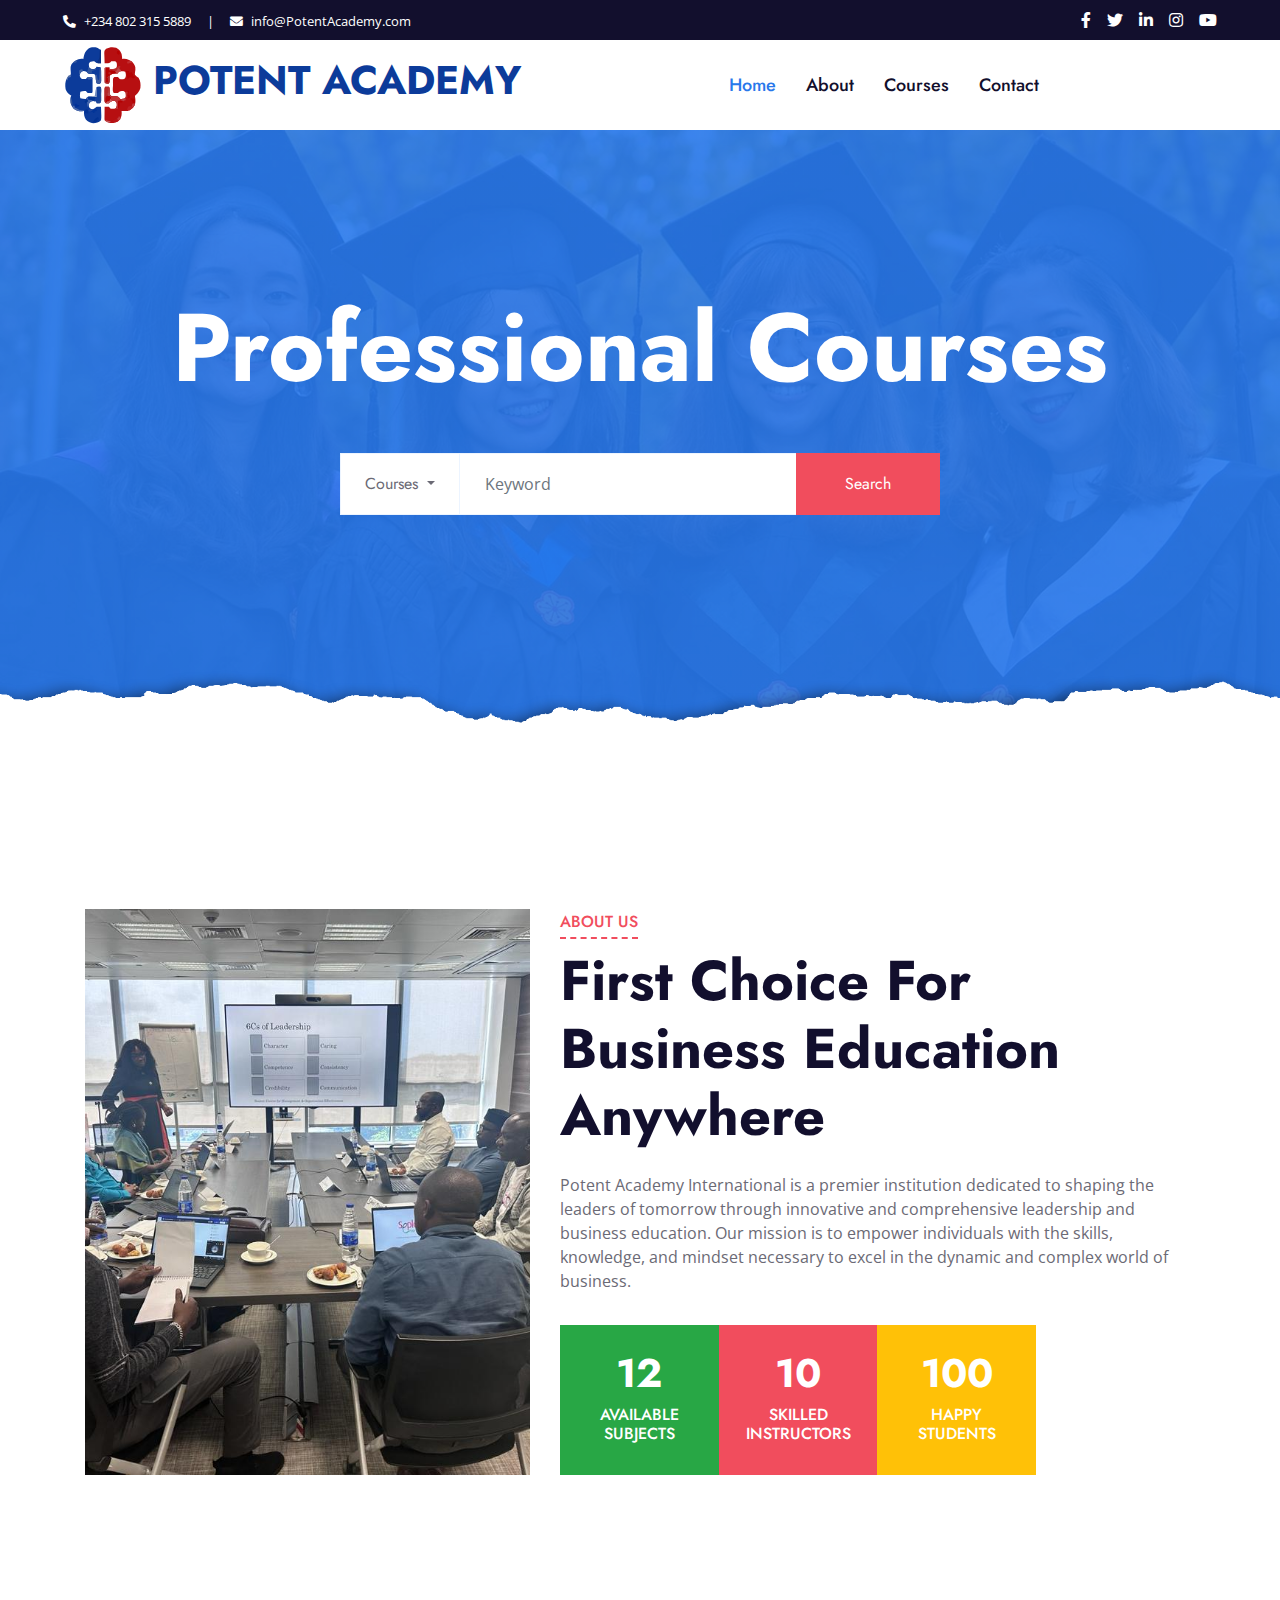
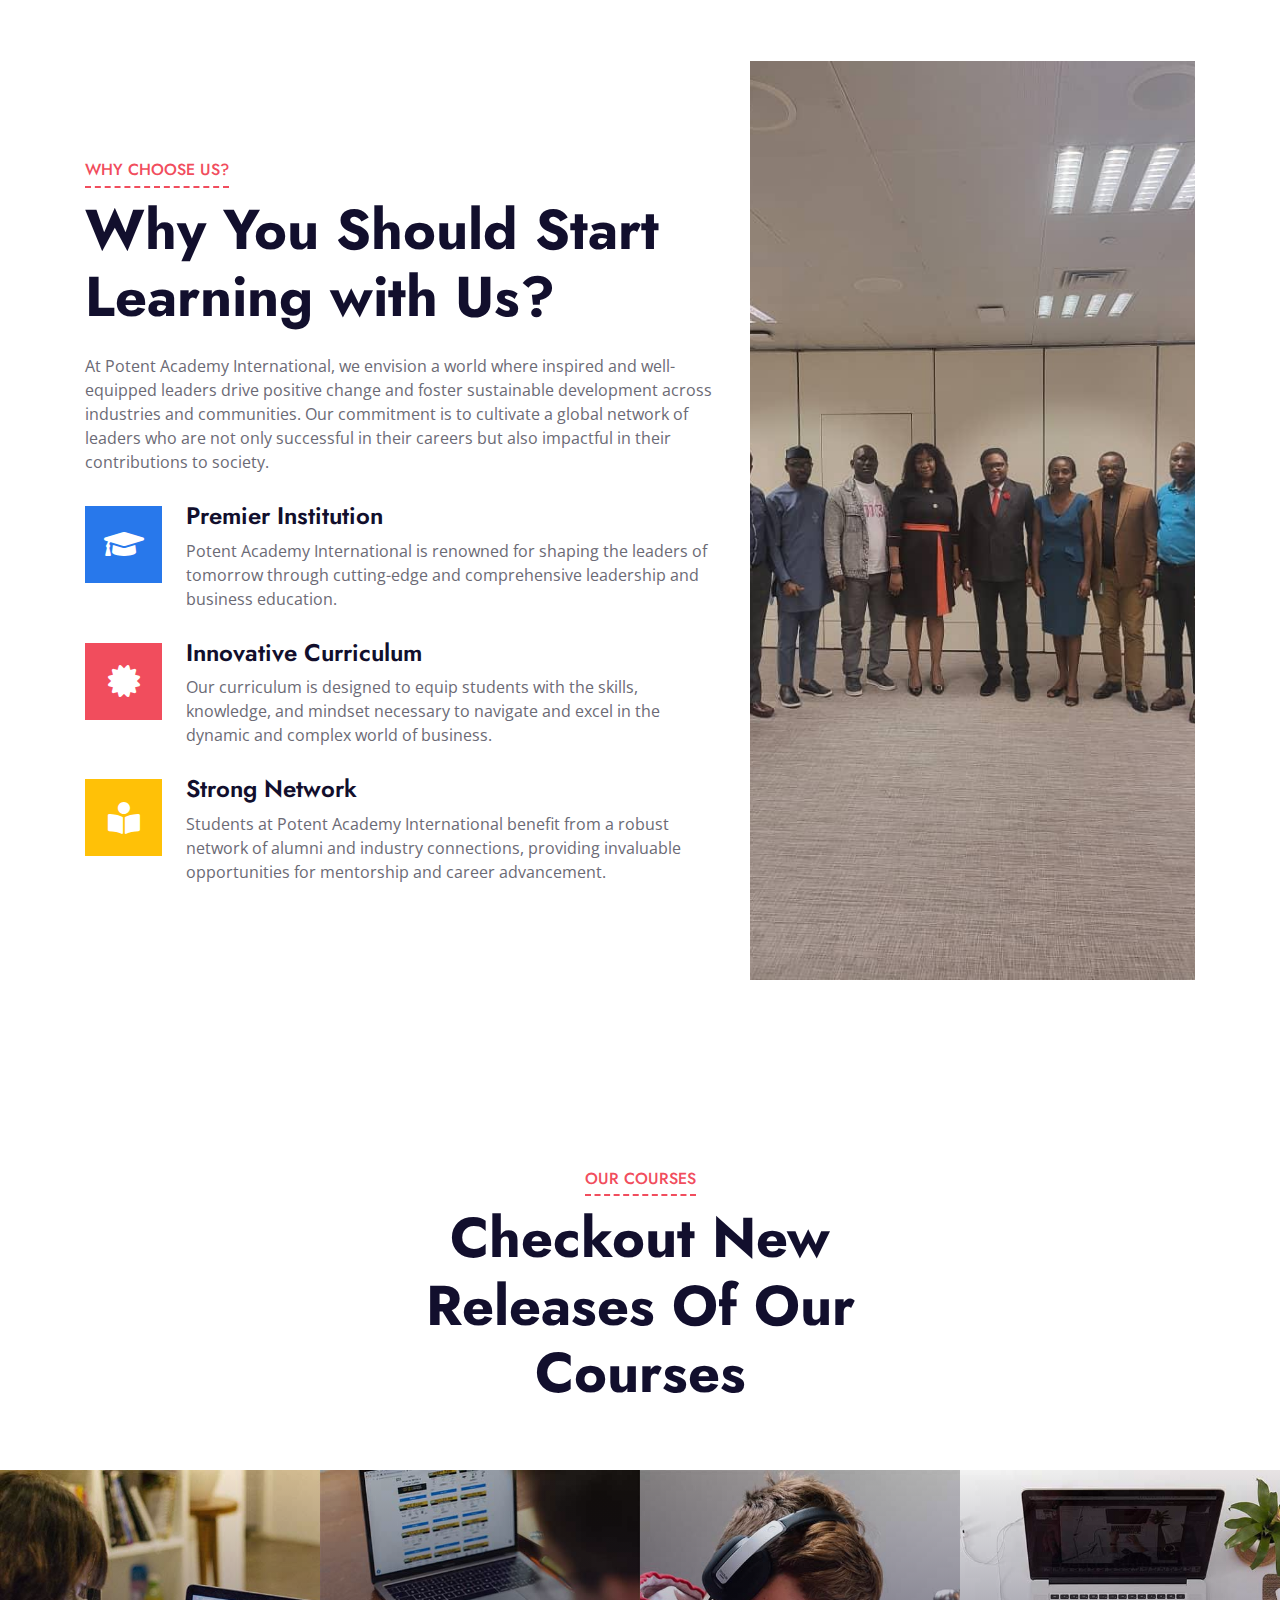
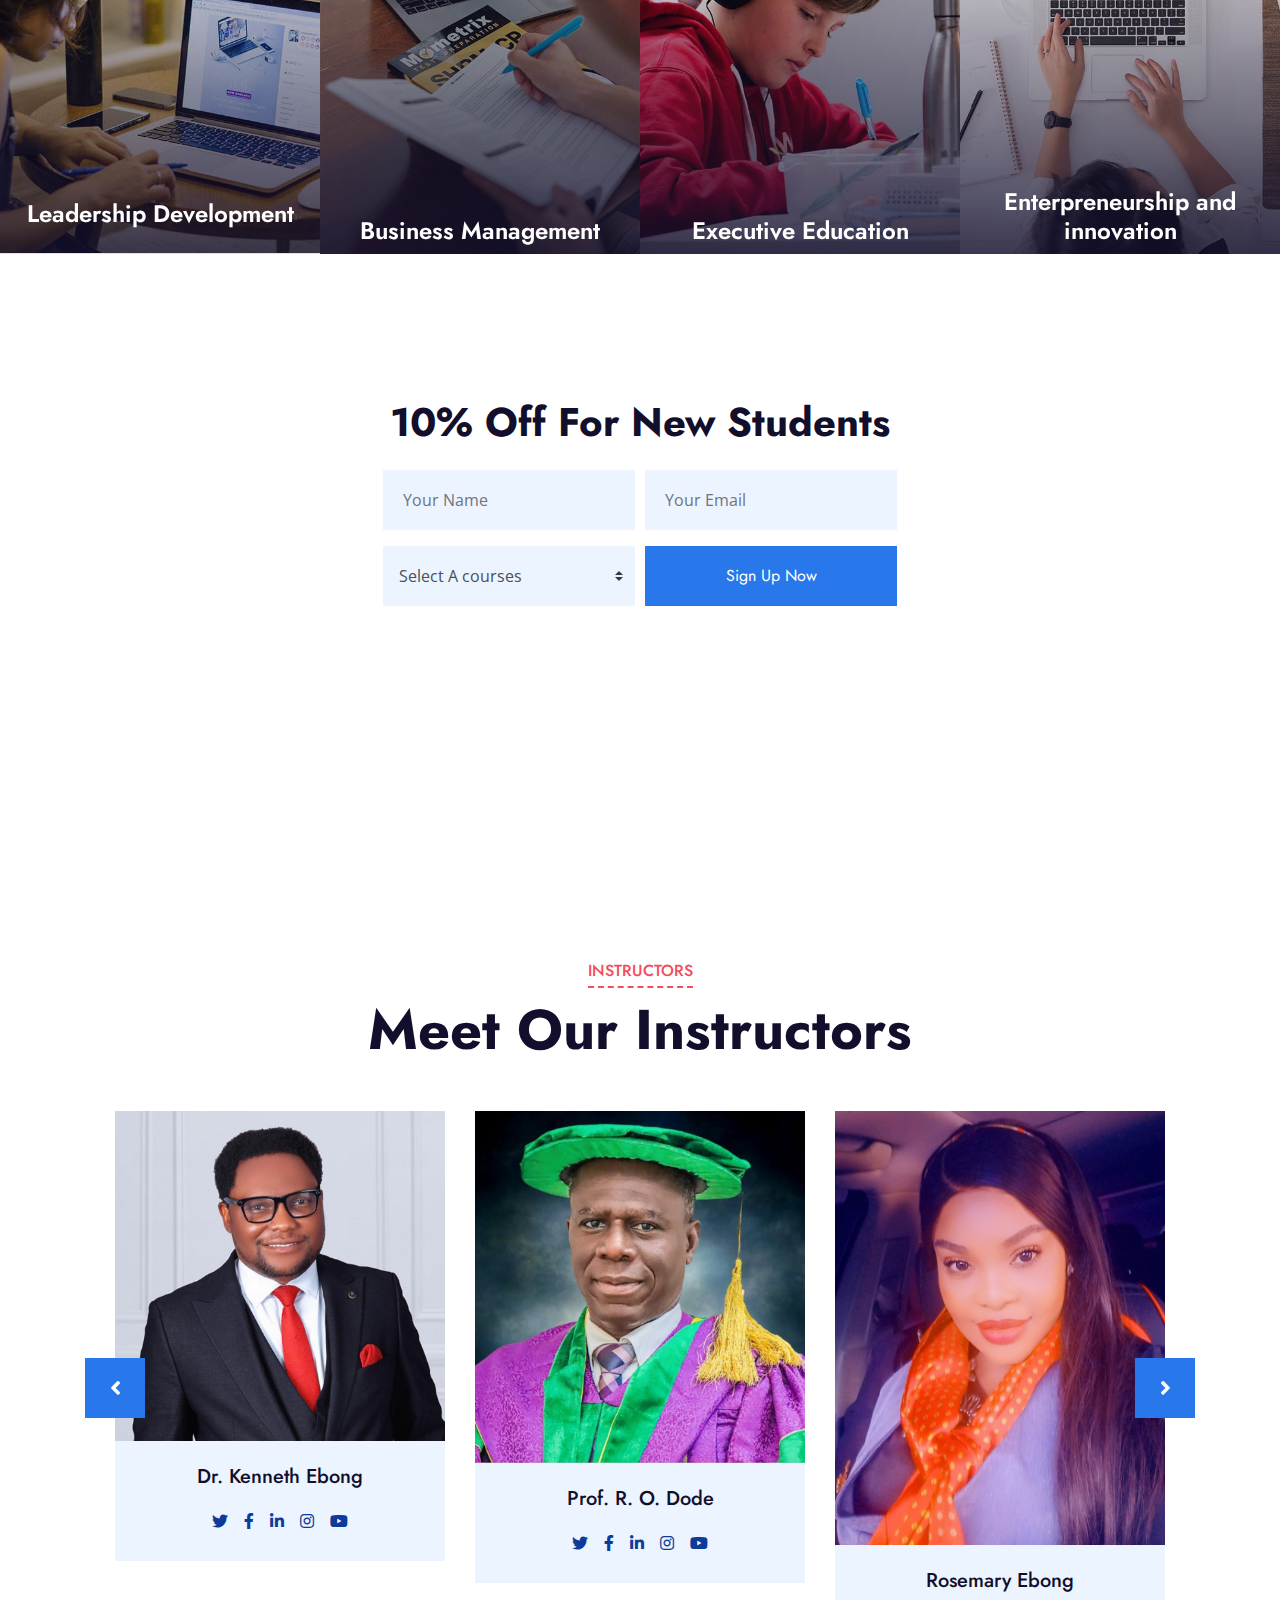
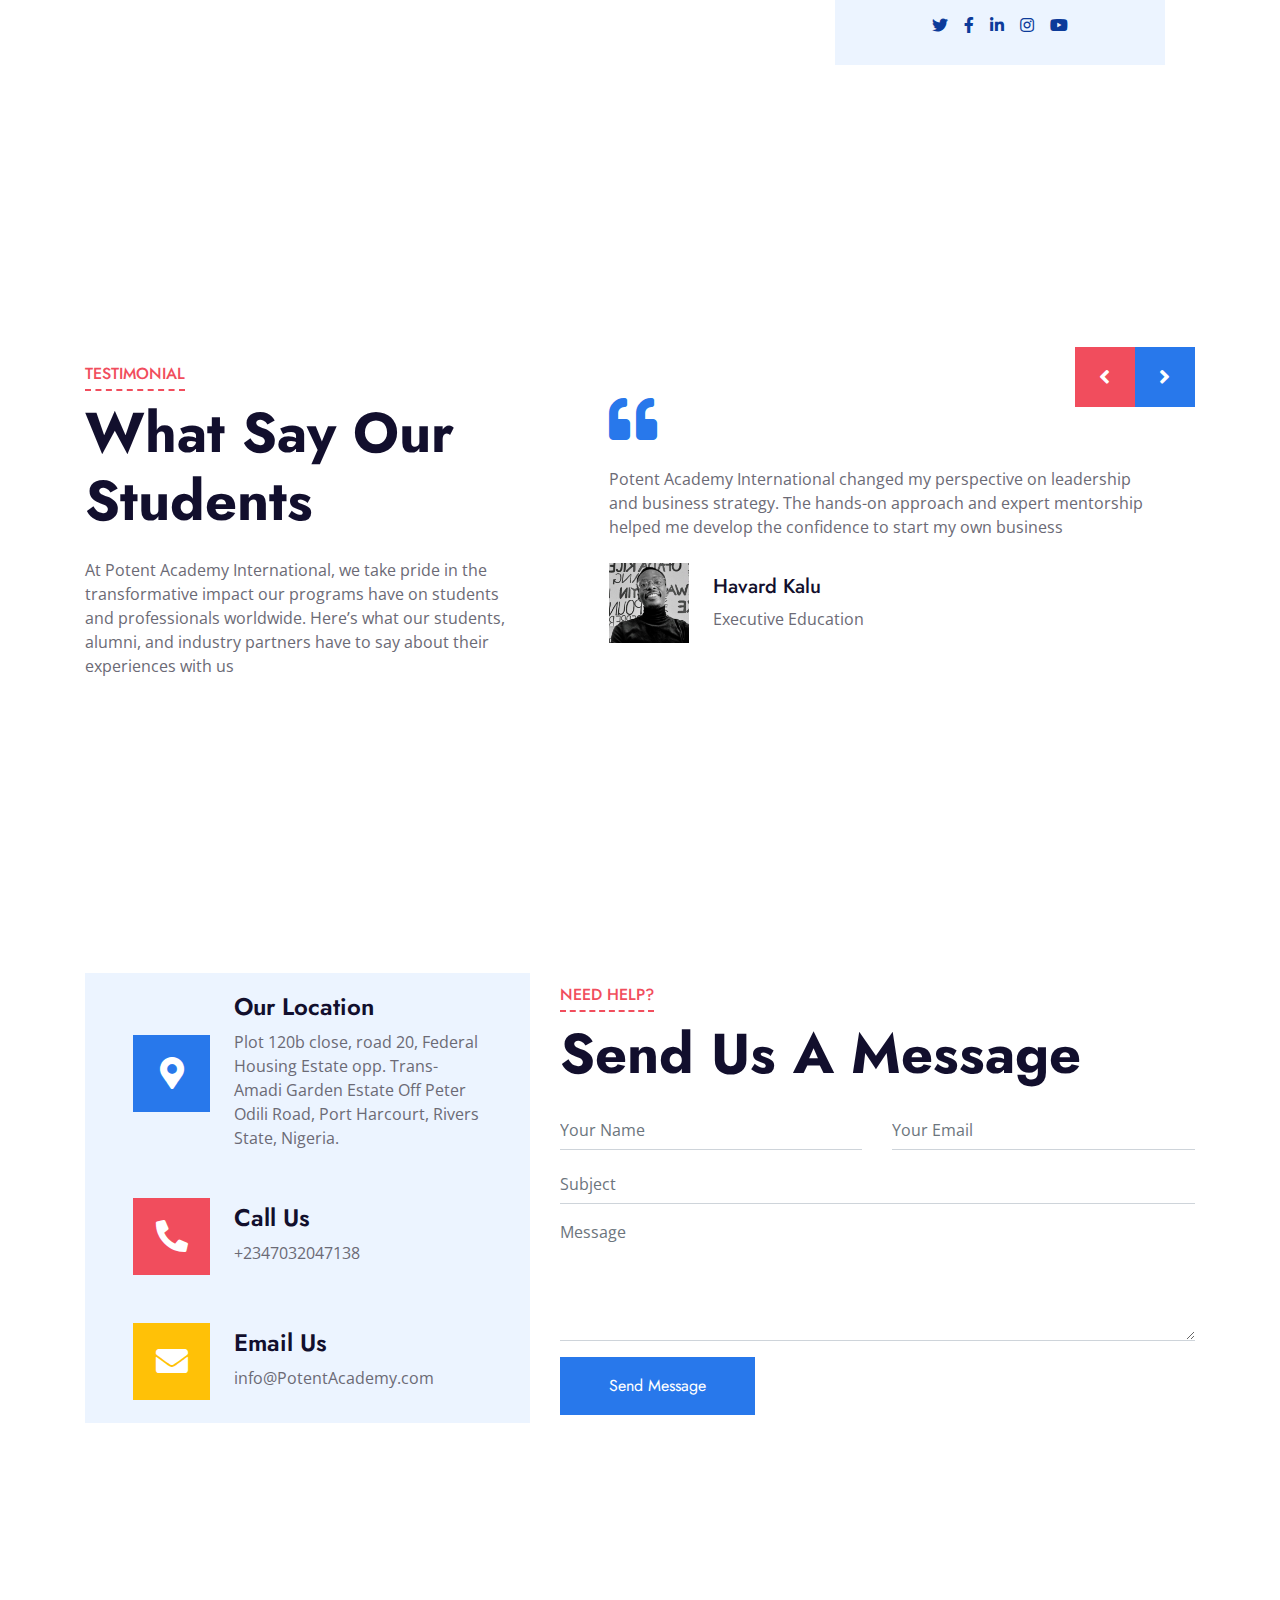
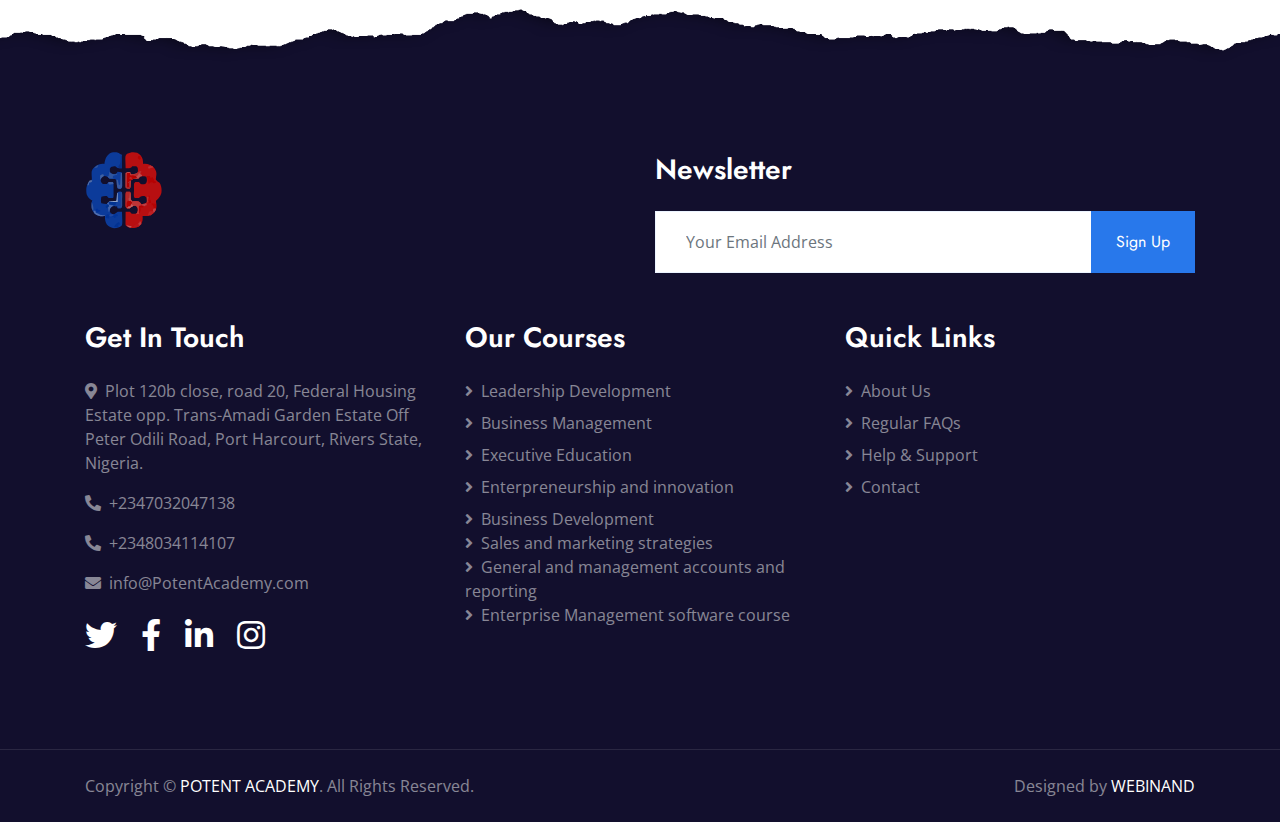
<file: index.html>
<!DOCTYPE html>
<html lang="en">
  <head>
    <meta charset="utf-8" />
    <title>POTENT ACADEMY</title>
    <meta content="width=device-width, initial-scale=1.0" name="viewport" />
    <meta content="Free HTML Templates" name="keywords" />
    <meta content="Free HTML Templates" name="description" />

    <!-- Favicon -->
    <link
      href="/img/brain_tech_smart_digital_idea_logo_template___1_-removebg-preview.svg"
      rel="icon"
    />

    <!-- Google Web Fonts -->
    <link rel="preconnect" href="https://fonts.gstatic.com" />
    <link
      href="https://fonts.googleapis.com/css2?family=Jost:wght@500;600;700&family=Open+Sans:wght@400;600&display=swap"
      rel="stylesheet"
    />

    <!-- Font Awesome -->
    <link
      href="https://cdnjs.cloudflare.com/ajax/libs/font-awesome/5.10.0/css/all.min.css"
      rel="stylesheet"
    />

    <!-- Libraries Stylesheet -->
    <link href="lib/owlcarousel/assets/owl.carousel.min.css" rel="stylesheet" />

    <!-- Customized Bootstrap Stylesheet -->
    <link href="css/style.min.css" rel="stylesheet" />
    <link
      rel="shortcut icon"
      href="/online-education-website-template/img/brain_tech_smart_digital_idea_logo_template___1_-removebg-preview.svg"
      type="image/x-icon"
    />
  </head>

  <body>
    <!-- Topbar Start -->
    <div class="container-fluid bg-dark">
      <div class="row py-2 px-lg-5">
        <div class="col-lg-6 text-center text-lg-left mb-2 mb-lg-0">
          <div class="d-inline-flex align-items-center text-white">
            <small><i class="fa fa-phone-alt mr-2"></i>+234 802 315 5889</small>
            <small class="px-3">|</small>
            <small
              ><i class="fa fa-envelope mr-2"></i>info@PotentAcademy.com</small
            >
          </div>
        </div>
        <div class="col-lg-6 text-center text-lg-right">
          <div class="d-inline-flex align-items-center">
            <a class="text-white px-2" href="">
              <i class="fab fa-facebook-f"></i>
            </a>
            <a class="text-white px-2" href="">
              <i class="fab fa-twitter"></i>
            </a>
            <a class="text-white px-2" href="">
              <i class="fab fa-linkedin-in"></i>
            </a>
            <a class="text-white px-2" href="">
              <i class="fab fa-instagram"></i>
            </a>
            <a class="text-white pl-2" href="">
              <i class="fab fa-youtube"></i>
            </a>
          </div>
        </div>
      </div>
    </div>
    <!-- Topbar End -->

    <!-- Navbar Start -->
    <div class="container-fluid p-0">
      <nav
        class="navbar navbar-expand-lg bg-white navbar-light py-3 py-lg-0 px-lg-5"
      >
        <a href="index.html" class="navbar-brand ml-lg-3">
          <h1 class="m-0 text-uppercase penas">
            <img
              class="ferd"
              src="/img/brain_tech_smart_digital_idea_logo_template___1_-removebg-preview.svg"
              alt=""
            />
            POTENT ACADEMY
          </h1>
        </a>
        <button
          type="button"
          class="navbar-toggler"
          data-toggle="collapse"
          data-target="#navbarCollapse"
        >
          <span class="navbar-toggler-icon"></span>
        </button>
        <div
          class="collapse navbar-collapse justify-content-between px-lg-3"
          id="navbarCollapse"
        >
          <div class="navbar-nav mx-auto py-0">
            <a href="index.html" class="nav-item nav-link active">Home</a>
            <a href="about.html" class="nav-item nav-link">About</a>
            <a href="course.html" class="nav-item nav-link">Courses</a>
            <!-- <a href="testimonial.html" class="nav-item nav-link">Testimonial</a> -->

            <a href="contact.html" class="nav-item nav-link">Contact</a>
          </div>
        </div>
      </nav>
    </div>
    <!-- Navbar End -->

    <!-- Header Start -->
    <div
      class="jumbotron jumbotron-fluid position-relative overlay-bottom"
      style="margin-bottom: 90px"
    >
      <div class="container text-center my-5 py-5">
        <!-- <h1 class="text-white mt-4 mb-4">Learn From Anywhere</h1> -->
        <h1 class="text-white display-1 mb-5">Professional Courses</h1>
        <div class="mx-auto mb-5" style="width: 100%; max-width: 600px">
          <div class="input-group">
            <div class="input-group-prepend">
              <button
                class="btn btn-outline-light bg-white text-body px-4 dropdown-toggle"
                type="button"
                data-toggle="dropdown"
                aria-haspopup="true"
                aria-expanded="false"
              >
                Courses
              </button>
              <div class="dropdown-menu">
                <a
                  class="dropdown-item"
                  href="/online-education-website-template/detail.html"
                  >Leadership Development
                </a>
                <a
                  class="dropdown-item"
                  href="/online-education-website-template/busimanage.html"
                  >Business Management</a
                >
                <a
                  class="dropdown-item"
                  href="/online-education-website-template/execedu.html"
                  >Executive Education</a
                >
                <a
                  class="dropdown-item"
                  href="/online-education-website-template/entinnovation.html"
                  >Enterpreneurship and innovation</a
                >
                <a
                  class="dropdown-item"
                  href="/online-education-website-template/busidev.html"
                  >Business Development</a
                >
                <a
                  class="dropdown-item"
                  href="/online-education-website-template/salesmark.html"
                  >Sales and marketing strategies</a
                >
                <a
                  class="dropdown-item"
                  href="/online-education-website-template/genmanage.html"
                  >General and management accounts and reporting</a
                >
                <a
                  class="dropdown-item"
                  href="/online-education-website-template/entmanage.html"
                  >Enterprise Management software course</a
                >
              </div>
            </div>
            <input
              type="text"
              class="form-control border-light"
              style="padding: 30px 25px"
              placeholder="Keyword"
            />
            <div class="input-group-append">
              <button class="btn btn-secondary px-4 px-lg-5">Search</button>
            </div>
          </div>
        </div>
      </div>
    </div>
    <!-- Header End -->

    <!-- About Start -->
    <div class="container-fluid py-5">
      <div class="container py-5">
        <div class="row">
          <div class="col-lg-5 mb-5 mb-lg-0" style="min-height: 500px">
            <div class="position-relative h-100">
              <img
                class="position-absolute w-100 h-100"
                src="/img/IMG-20240521-WA0067.jpg"
                style="object-fit: cover"
              />
            </div>
          </div>
          <div class="col-lg-7">
            <div class="section-title position-relative mb-4">
              <h6
                class="d-inline-block position-relative text-secondary text-uppercase pb-2"
              >
                About Us
              </h6>
              <h1 class="display-4">
                First Choice For Business Education Anywhere
              </h1>
            </div>
            <p>
              Potent Academy International is a premier institution dedicated to
              shaping the leaders of tomorrow through innovative and
              comprehensive leadership and business education. Our mission is to
              empower individuals with the skills, knowledge, and mindset
              necessary to excel in the dynamic and complex world of business.
            </p>
            <div class="row pt-3 mx-0">
              <div class="col-3 px-0">
                <div class="bg-success text-center p-4">
                  <h1 class="text-white" data-toggle="counter-up">12</h1>
                  <h6 class="text-uppercase text-white">
                    Available<span class="d-block">Subjects</span>
                  </h6>
                </div>
              </div>
              <!-- <div class="col-3 px-0">
                <div class="bg-primary text-center p-4">
                  <h1 class="text-white" data-toggle="counter-up">1234</h1>
                  <h6 class="text-uppercase text-white">
                    Online<span class="d-block">Courses</span>
                  </h6>
                </div>
              </div> -->
              <div class="col-3 px-0">
                <div class="bg-secondary text-center p-4">
                  <h1 class="text-white" data-toggle="counter-up">10</h1>
                  <h6 class="text-uppercase text-white">
                    Skilled<span class="d-block">Instructors</span>
                  </h6>
                </div>
              </div>
              <div class="col-3 px-0">
                <div class="bg-warning text-center p-4">
                  <h1 class="text-white" data-toggle="counter-up">100</h1>

                  <h6 class="text-uppercase text-white">
                    Happy<span class="d-block">Students</span>
                  </h6>
                </div>
              </div>
            </div>
          </div>
        </div>
      </div>
    </div>
    <!-- About End -->

    <!-- Feature Start -->
    <div class="container-fluid bg-image" style="margin: 90px 0">
      <div class="container">
        <div class="row">
          <div class="col-lg-7 my-5 pt-5 pb-lg-5">
            <div class="section-title position-relative mb-4">
              <h6
                class="d-inline-block position-relative text-secondary text-uppercase pb-2"
              >
                Why Choose Us?
              </h6>
              <h1 class="display-4">Why You Should Start Learning with Us?</h1>
            </div>
            <p class="mb-4 pb-2">
              At Potent Academy International, we envision a world where
              inspired and well-equipped leaders drive positive change and
              foster sustainable development across industries and communities.
              Our commitment is to cultivate a global network of leaders who are
              not only successful in their careers but also impactful in their
              contributions to society.
            </p>
            <div class="d-flex mb-3">
              <div class="btn-icon bg-primary mr-4">
                <i class="fa fa-2x fa-graduation-cap text-white"></i>
              </div>
              <div class="mt-n1">
                <h4>Premier Institution</h4>
                <p>
                  Potent Academy International is renowned for shaping the
                  leaders of tomorrow through cutting-edge and comprehensive
                  leadership and business education.
                </p>
              </div>
            </div>
            <div class="d-flex mb-3">
              <div class="btn-icon bg-secondary mr-4">
                <i class="fa fa-2x fa-certificate text-white"></i>
              </div>
              <div class="mt-n1">
                <h4>Innovative Curriculum</h4>
                <p>
                  Our curriculum is designed to equip students with the skills,
                  knowledge, and mindset necessary to navigate and excel in the
                  dynamic and complex world of business.
                </p>
              </div>
            </div>
            <div class="d-flex">
              <div class="btn-icon bg-warning mr-4">
                <i class="fa fa-2x fa-book-reader text-white"></i>
              </div>
              <div class="mt-n1">
                <h4>Strong Network</h4>
                <p class="m-0">
                  Students at Potent Academy International benefit from a robust
                  network of alumni and industry connections, providing
                  invaluable opportunities for mentorship and career
                  advancement.
                </p>
              </div>
            </div>
          </div>
          <div class="col-lg-5" style="min-height: 500px">
            <div class="position-relative h-100">
              <img
                class="position-absolute w-100 h-100"
                src="img/IMG-20240521-WA0092.jpg"
                style="object-fit: cover"
              />
            </div>
          </div>
        </div>
      </div>
    </div>
    <!-- Feature Start -->

    <!-- Courses Start -->
    <div class="container-fluid px-0 py-5">
      <div class="row mx-0 justify-content-center pt-5">
        <div class="col-lg-6">
          <div class="section-title text-center position-relative mb-4">
            <h6
              class="d-inline-block position-relative text-secondary text-uppercase pb-2"
            >
              Our Courses
            </h6>
            <h1 class="display-4">Checkout New Releases Of Our Courses</h1>
          </div>
        </div>
      </div>
      <div class="owl-carousel courses-carousel">
        <div class="courses-item position-relative">
          <img class="img-fluid" src="img/courses-1.jpg" alt="" />
          <div class="courses-text">
            <h4 class="text-center text-white px-3">Leadership Development</h4>
            <div class="border-top w-100 mt-3">
              <!-- <div class="d-flex justify-content-between p-4">
                <span class="text-white"
                  ><i class="fa fa-user mr-2"></i>Jhon Doe</span
                >
                <span class="text-white"
                  ><i class="fa fa-star mr-2"></i>4.5 <small>(250)</small></span
                >
              </div> -->
            </div>
            <div class="w-100 bg-white text-center p-4">
              <a class="btn btn-primary" href="detail.html">Course Detail</a>
            </div>
          </div>
        </div>
        <div class="courses-item position-relative">
          <img class="img-fluid" src="img/courses-2.jpg" alt="" />
          <div class="courses-text">
            <h4 class="text-center text-white px-3">Business Management</h4>
            <!-- <div class="border-top w-100 mt-3">
              <div class="d-flex justify-content-between p-4">
                <span class="text-white"
                  ><i class="fa fa-user mr-2"></i>Jhon Doe</span
                >
                <span class="text-white"
                  ><i class="fa fa-star mr-2"></i>4.5 <small>(250)</small></span
                >
              </div>
            </div> -->
            <div class="w-100 bg-white text-center p-4">
              <a class="btn btn-primary" href="busimanage.html"
                >Course Detail</a
              >
            </div>
          </div>
        </div>
        <div class="courses-item position-relative">
          <img class="img-fluid" src="img/courses-3.jpg" alt="" />
          <div class="courses-text">
            <h4 class="text-center text-white px-3">Executive Education</h4>
            <!-- <div class="border-top w-100 mt-3">
              <div class="d-flex justify-content-between p-4">
                <span class="text-white"
                  ><i class="fa fa-user mr-2"></i>Jhon Doe</span
                >
                <span class="text-white"
                  ><i class="fa fa-star mr-2"></i>4.5 <small>(250)</small></span
                >
              </div>
            </div> -->
            <div class="w-100 bg-white text-center p-4">
              <a class="btn btn-primary" href="execedu.html">Course Detail</a>
            </div>
          </div>
        </div>
        <div class="courses-item position-relative">
          <img class="img-fluid" src="img/courses-4.jpg" alt="" />
          <div class="courses-text">
            <h4 class="text-center text-white px-3">
              Enterpreneurship and innovation
            </h4>
            <!-- <div class="border-top w-100 mt-3">
              <div class="d-flex justify-content-between p-4">
                <span class="text-white"
                  ><i class="fa fa-user mr-2"></i>Jhon Doe</span
                >
                <span class="text-white"
                  ><i class="fa fa-star mr-2"></i>4.5 <small>(250)</small></span
                >
              </div>
            </div> -->
            <div class="w-100 bg-white text-center p-4">
              <a class="btn btn-primary" href="entinnovation.html"
                >Course Detail</a
              >
            </div>
          </div>
        </div>
        <div class="courses-item position-relative">
          <img class="img-fluid" src="img/courses-5.jpg" alt="" />
          <div class="courses-text">
            <h4 class="text-center text-white px-3">Business Development</h4>
            <!-- <div class="border-top w-100 mt-3">
              <div class="d-flex justify-content-between p-4">
                <span class="text-white"
                  ><i class="fa fa-user mr-2"></i>Jhon Doe</span
                >
                <span class="text-white"
                  ><i class="fa fa-star mr-2"></i>4.5 <small>(250)</small></span
                >
              </div>
            </div> -->
            <div class="w-100 bg-white text-center p-4">
              <a class="btn btn-primary" href="busidev.html">Course Detail</a>
            </div>
          </div>
        </div>
        <div class="courses-item position-relative">
          <img class="img-fluid" src="img/courses-6.jpg" alt="" />
          <div class="courses-text">
            <h4 class="text-center text-white px-3">
              Sales and marketing strategies
            </h4>

            <div class="w-100 bg-white text-center p-4">
              <a class="btn btn-primary" href="salesmark.html">Course Detail</a>
            </div>
          </div>
        </div>
      </div>
      <div class="row justify-content-center bg-image mx-0 mb-5">
        <div class="col-lg-6 py-5">
          <div class="bg-white p-5 my-5">
            <h1 class="text-center mb-4">10% Off For New Students</h1>
            <form>
              <div class="form-row">
                <div class="col-sm-6">
                  <div class="form-group">
                    <input
                      type="text"
                      class="form-control bg-light border-0"
                      placeholder="Your Name"
                      style="padding: 30px 20px"
                    />
                  </div>
                </div>
                <div class="col-sm-6">
                  <div class="form-group">
                    <input
                      type="email"
                      class="form-control bg-light border-0"
                      placeholder="Your Email"
                      style="padding: 30px 20px"
                    />
                  </div>
                </div>
              </div>
              <div class="form-row">
                <div class="col-sm-6">
                  <div class="form-group">
                    <select
                      class="custom-select bg-light border-0 px-3"
                      style="height: 60px"
                    >
                      <option selected>Select A courses</option>
                      <option value="1">Business Development</option>
                      <option value="2">Sales and Marketing strategies</option>
                      <option value="3">Leadership Development</option>
                    </select>
                  </div>
                </div>
                <div class="col-sm-6">
                  <button
                    class="btn btn-primary btn-block"
                    type="submit"
                    style="height: 60px"
                  >
                    Sign Up Now
                  </button>
                </div>
              </div>
            </form>
          </div>
        </div>
      </div>
    </div>
    <!-- Courses End -->

    <!-- Team Start -->
    <div class="container-fluid py-5">
      <div class="container py-5">
        <div class="section-title text-center position-relative mb-5">
          <h6
            class="d-inline-block position-relative text-secondary text-uppercase pb-2"
          >
            Instructors
          </h6>
          <h1 class="display-4">Meet Our Instructors</h1>
        </div>
        <div
          class="owl-carousel team-carousel position-relative"
          style="padding: 0 30px"
        >
          <div class="team-item">
            <img
              class="img-fluid w-100"
              src="img/416032714_7849994218351142_6213573274214473738_n.jpg"
              alt=""
            />
            <div class="bg-light text-center p-4">
              <h5 class="mb-3">Dr. Kenneth Ebong</h5>
              <!-- <p class="mb-2">Leadership development</p> -->
              <div class="d-flex justify-content-center">
                <a class="mx-1 p-1" href="#"><i class="fab fa-twitter"></i></a>
                <a class="mx-1 p-1" href="#"
                  ><i class="fab fa-facebook-f"></i
                ></a>
                <a class="mx-1 p-1" href="#"
                  ><i class="fab fa-linkedin-in"></i
                ></a>
                <a class="mx-1 p-1" href="#"
                  ><i class="fab fa-instagram"></i
                ></a>
                <a class="mx-1 p-1" href="#"><i class="fab fa-youtube"></i></a>
              </div>
            </div>
          </div>
          <div class="team-item">
            <img
              class="img-fluid w-100"
              src="img/WhatsApp Image 2025-02-10 at 13.08.25.jpeg"
              alt=""
            />
            <div class="bg-light text-center p-4">
              <h5 class="mb-3">Prof. R. O. Dode</h5>
              <!-- <p class="mb-2">Executive Education</p> -->
              <div class="d-flex justify-content-center">
                <a class="mx-1 p-1" href="#"><i class="fab fa-twitter"></i></a>
                <a class="mx-1 p-1" href="#"
                  ><i class="fab fa-facebook-f"></i
                ></a>
                <a class="mx-1 p-1" href="#"
                  ><i class="fab fa-linkedin-in"></i
                ></a>
                <a class="mx-1 p-1" href="#"
                  ><i class="fab fa-instagram"></i
                ></a>
                <a class="mx-1 p-1" href="#"><i class="fab fa-youtube"></i></a>
              </div>
            </div>
          </div>
          <div class="team-item">
            <img
              class="img-fluid w-100"
              src="img/WhatsApp Image 2025-02-10 at 12.46.24.jpeg"
              alt=""
            />
            <div class="bg-light text-center p-4">
              <h5 class="mb-3">Rosemary Ebong</h5>
              <!-- <p class="mb-2">Business Development</p> -->
              <div class="d-flex justify-content-center">
                <a class="mx-1 p-1" href="#"><i class="fab fa-twitter"></i></a>
                <a class="mx-1 p-1" href="#"
                  ><i class="fab fa-facebook-f"></i
                ></a>
                <a class="mx-1 p-1" href="#"
                  ><i class="fab fa-linkedin-in"></i
                ></a>
                <a class="mx-1 p-1" href="#"
                  ><i class="fab fa-instagram"></i
                ></a>
                <a class="mx-1 p-1" href="#"><i class="fab fa-youtube"></i></a>
              </div>
            </div>
          </div>
          <div class="team-item">
            <img
              class="img-fluid w-100"
              src="img/WhatsApp Image 2025-02-10 at 14.42.42.jpeg"
              alt=""
            />
            <div class="bg-light text-center p-4">
              <h5 class="mb-3">Dr. Aituaz Kola-Oladejo</h5>
              <!-- <p class="mb-2">Web Security and Development</p> -->
              <div class="d-flex justify-content-center">
                <a class="mx-1 p-1" href="#"><i class="fab fa-twitter"></i></a>
                <a class="mx-1 p-1" href="#"
                  ><i class="fab fa-facebook-f"></i
                ></a>
                <a class="mx-1 p-1" href="#"
                  ><i class="fab fa-linkedin-in"></i
                ></a>
                <a class="mx-1 p-1" href="#"
                  ><i class="fab fa-instagram"></i
                ></a>
                <a class="mx-1 p-1" href="#"><i class="fab fa-youtube"></i></a>
              </div>
            </div>
          </div>
          <div class="team-item">
            <img
              class="img-fluid w-100"
              src="img/favicon-removebg-preview.jpg"
              alt=""
            />
            <div class="bg-light text-center p-4">
              <h5 class="mb-3">Ferdinand Ogar</h5>
              <!-- <p class="mb-2">Web Security and Development</p> -->
              <div class="d-flex justify-content-center">
                <a class="mx-1 p-1" href="#"><i class="fab fa-twitter"></i></a>
                <a class="mx-1 p-1" href="#"
                  ><i class="fab fa-facebook-f"></i
                ></a>
                <a class="mx-1 p-1" href="#"
                  ><i class="fab fa-linkedin-in"></i
                ></a>
                <a class="mx-1 p-1" href="#"
                  ><i class="fab fa-instagram"></i
                ></a>
                <a class="mx-1 p-1" href="#"><i class="fab fa-youtube"></i></a>
              </div>
            </div>
          </div>
        </div>
      </div>
    </div>
    <!-- Team End -->

    <!-- Testimonial Start -->
    <div class="container-fluid bg-image py-5" style="margin: 90px 0">
      <div class="container py-5">
        <div class="row align-items-center">
          <div class="col-lg-5 mb-5 mb-lg-0">
            <div class="section-title position-relative mb-4">
              <h6
                class="d-inline-block position-relative text-secondary text-uppercase pb-2"
              >
                Testimonial
              </h6>
              <h1 class="display-4">What Say Our Students</h1>
            </div>
            <p class="m-0">
              At Potent Academy International, we take pride in the
              transformative impact our programs have on students and
              professionals worldwide. Here’s what our students, alumni, and
              industry partners have to say about their experiences with us
            </p>
          </div>
          <div class="col-lg-7">
            <div class="owl-carousel testimonial-carousel">
              <div class="bg-white p-5">
                <i class="fa fa-3x fa-quote-left text-primary mb-4"></i>
                <p>
                  Potent Academy International changed my perspective on
                  leadership and business strategy. The hands-on approach and
                  expert mentorship helped me develop the confidence to start my
                  own business
                </p>
                <div class="d-flex flex-shrink-0 align-items-center mt-4">
                  <img class="img-fluid mr-4" src="img/harvard.jpeg" alt="" />
                  <div>
                    <h5>Havard Kalu</h5>
                    <span>Executive Education</span>
                  </div>
                </div>
              </div>
              <div class="bg-white p-5">
                <i class="fa fa-3x fa-quote-left text-primary mb-4"></i>
                <p>
                  Studying at Potent Academy International was a life-changing
                  experience. The global exposure, practical learning, and
                  strong network of professionals gave me a competitive edge in
                  my career.
                </p>
                <div class="d-flex flex-shrink-0 align-items-center mt-4">
                  <img class="img-fluid mr-4" src="img/Sanderson.jpg" alt="" />
                  <div>
                    <h5>Sanderson Otikor</h5>
                    <span>Business Development</span>
                  </div>
                </div>
              </div>
            </div>
          </div>
        </div>
      </div>
    </div>
    <!-- Testimonial Start -->

    <!-- Contact Start -->
    <div class="container-fluid py-5">
      <div class="container py-5">
        <div class="row align-items-center">
          <div class="col-lg-5 mb-5 mb-lg-0">
            <div
              class="bg-light d-flex flex-column justify-content-center px-5"
              style="height: 450px"
            >
              <div class="d-flex align-items-center mb-5">
                <div class="btn-icon bg-primary mr-4">
                  <i class="fa fa-2x fa-map-marker-alt text-white"></i>
                </div>
                <div class="mt-n1">
                  <h4>Our Location</h4>
                  <p class="m-0">
                    Plot 120b close, road 20, Federal Housing Estate opp.
                    Trans-Amadi Garden Estate Off Peter Odili Road, Port
                    Harcourt, Rivers State, Nigeria.
                  </p>
                </div>
              </div>
              <div class="d-flex align-items-center mb-5">
                <div class="btn-icon bg-secondary mr-4">
                  <i class="fa fa-2x fa-phone-alt text-white"></i>
                </div>
                <div class="mt-n1">
                  <h4>Call Us</h4>
                  <p class="m-0">+2347032047138</p>
                </div>
              </div>
              <div class="d-flex align-items-center">
                <div class="btn-icon bg-warning mr-4">
                  <i class="fa fa-2x fa-envelope text-white"></i>
                </div>
                <div class="mt-n1">
                  <h4>Email Us</h4>
                  <p class="m-0">info@PotentAcademy.com</p>
                </div>
              </div>
            </div>
          </div>
          <div class="col-lg-7">
            <div class="section-title position-relative mb-4">
              <h6
                class="d-inline-block position-relative text-secondary text-uppercase pb-2"
              >
                Need Help?
              </h6>
              <h1 class="display-4">Send Us A Message</h1>
            </div>
            <div class="contact-form">
              <form>
                <div class="row">
                  <div class="col-6 form-group">
                    <input
                      type="text"
                      class="form-control border-top-0 border-right-0 border-left-0 p-0"
                      placeholder="Your Name"
                      required="required"
                    />
                  </div>
                  <div class="col-6 form-group">
                    <input
                      type="email"
                      class="form-control border-top-0 border-right-0 border-left-0 p-0"
                      placeholder="Your Email"
                      required="required"
                    />
                  </div>
                </div>
                <div class="form-group">
                  <input
                    type="text"
                    class="form-control border-top-0 border-right-0 border-left-0 p-0"
                    placeholder="Subject"
                    required="required"
                  />
                </div>
                <div class="form-group">
                  <textarea
                    class="form-control border-top-0 border-right-0 border-left-0 p-0"
                    rows="5"
                    placeholder="Message"
                    required="required"
                  ></textarea>
                </div>
                <div>
                  <button class="btn btn-primary py-3 px-5" type="submit">
                    Send Message
                  </button>
                </div>
              </form>
            </div>
          </div>
        </div>
      </div>
    </div>
    <!-- Contact End -->

    <!-- Footer Start -->
    <div
      class="container-fluid position-relative overlay-top bg-dark text-white-50 py-5"
      style="margin-top: 90px"
    >
      <div class="container mt-5 pt-5">
        <div class="row">
          <div class="col-md-6 mb-5">
            <a href="index.html" class="navbar-brand">
              <h1 class="mt-n2 text-uppercase text-white">
                <img
                  class="ferd"
                  src="/img/brain_tech_smart_digital_idea_logo_template___1_-removebg-preview.svg"
                  alt=""
                />
              </h1>
            </a>
          </div>
          <div class="col-md-6 mb-5">
            <h3 class="text-white mb-4">Newsletter</h3>
            <div class="w-100">
              <div class="input-group">
                <input
                  type="text"
                  class="form-control border-light"
                  style="padding: 30px"
                  placeholder="Your Email Address"
                />
                <div class="input-group-append">
                  <button class="btn btn-primary px-4">Sign Up</button>
                </div>
              </div>
            </div>
          </div>
        </div>
        <div class="row">
          <div class="col-md-4 mb-5">
            <h3 class="text-white mb-4">Get In Touch</h3>
            <p>
              <i class="fa fa-map-marker-alt mr-2"></i>Plot 120b close, road 20,
              Federal Housing Estate opp. Trans-Amadi Garden Estate Off Peter
              Odili Road, Port Harcourt, Rivers State, Nigeria.
            </p>
            <p><i class="fa fa-phone-alt mr-2"></i>+2347032047138</p>
            <p><i class="fa fa-phone-alt mr-2"></i>+2348034114107</p>
            <p><i class="fa fa-envelope mr-2"></i>info@PotentAcademy.com</p>
            <div class="d-flex justify-content-start mt-4">
              <a class="text-white mr-4" href="#"
                ><i class="fab fa-2x fa-twitter"></i
              ></a>
              <a class="text-white mr-4" href="#"
                ><i class="fab fa-2x fa-facebook-f"></i
              ></a>
              <a class="text-white mr-4" href="#"
                ><i class="fab fa-2x fa-linkedin-in"></i
              ></a>
              <a class="text-white" href="#"
                ><i class="fab fa-2x fa-instagram"></i
              ></a>
            </div>
          </div>
          <div class="col-md-4 mb-5">
            <h3 class="text-white mb-4">Our Courses</h3>
            <div class="d-flex flex-column justify-content-start">
              <a
                class="text-white-50 mb-2"
                href="/online-education-website-template/detail.html"
                ><i class="fa fa-angle-right mr-2"></i>Leadership Development</a
              >
              <a
                class="text-white-50 mb-2"
                href="/online-education-website-template/busimanage.html"
                ><i class="fa fa-angle-right mr-2"></i>Business Management</a
              >
              <a
                class="text-white-50 mb-2"
                href="/online-education-website-template/execedu.html"
                ><i class="fa fa-angle-right mr-2"></i>Executive Education</a
              >
              <a
                class="text-white-50 mb-2"
                href="/online-education-website-template/entinnovation.html"
                ><i class="fa fa-angle-right mr-2"></i>Enterpreneurship and
                innovation</a
              >
              <a
                class="text-white-50"
                href="/online-education-website-template/busidev.html"
                ><i class="fa fa-angle-right mr-2"></i>Business Development</a
              >
              <a
                class="text-white-50"
                href="/online-education-website-template/salesmark.html"
                ><i class="fa fa-angle-right mr-2"></i>Sales and marketing
                strategies</a
              >
              <a
                class="text-white-50"
                href="/online-education-website-template/genmanage.html"
                ><i class="fa fa-angle-right mr-2"></i>General and management
                accounts and reporting</a
              >
              <a
                class="text-white-50"
                href="/online-education-website-template//entmanage.html"
                ><i class="fa fa-angle-right mr-2"></i>Enterprise Management
                software course</a
              >
            </div>
          </div>
          <div class="col-md-4 mb-5">
            <h3 class="text-white mb-4">Quick Links</h3>
            <div class="d-flex flex-column justify-content-start">
              <a
                class="text-white-50 mb-2"
                href="/online-education-website-template/about.html"
                ><i class="fa fa-angle-right mr-2"></i>About Us</a
              >

              <a class="text-white-50 mb-2" href="#"
                ><i class="fa fa-angle-right mr-2"></i>Regular FAQs</a
              >
              <a
                class="text-white-50 mb-2"
                href="/online-education-website-template/contact.html"
                ><i class="fa fa-angle-right mr-2"></i>Help & Support</a
              >
              <a
                class="text-white-50"
                href="/online-education-website-template/contact.html"
                ><i class="fa fa-angle-right mr-2"></i>Contact</a
              >
            </div>
          </div>
        </div>
      </div>
    </div>
    <div
      class="container-fluid bg-dark text-white-50 border-top py-4"
      style="border-color: rgba(256, 256, 256, 0.1) !important"
    >
      <div class="container">
        <div class="row">
          <div class="col-md-6 text-center text-md-left mb-3 mb-md-0">
            <p class="m-0">
              Copyright &copy;
              <a class="text-white" href="#">POTENT ACADEMY</a>. All Rights
              Reserved.
            </p>
          </div>
          <div class="col-md-6 text-center text-md-right">
            <p class="m-0">
              Designed by
              <a class="text-white" href="https://htmlcodex.com">WEBINAND</a>
            </p>
          </div>
        </div>
      </div>
    </div>
    <!-- Footer End -->

    <!-- Back to Top -->
    <a
      href="#"
      class="btn btn-lg btn-primary rounded-0 btn-lg-square back-to-top"
      ><i class="fa fa-angle-double-up"></i
    ></a>

    <!-- JavaScript Libraries -->
    <script src="https://code.jquery.com/jquery-3.4.1.min.js"></script>
    <script src="https://stackpath.bootstrapcdn.com/bootstrap/4.4.1/js/bootstrap.bundle.min.js"></script>
    <script src="lib/easing/easing.min.js"></script>
    <script src="lib/waypoints/waypoints.min.js"></script>
    <script src="lib/counterup/counterup.min.js"></script>
    <script src="lib/owlcarousel/owl.carousel.min.js"></script>

    <!-- Template Javascript -->
    <script src="js/main.js"></script>
  </body>
</html>
</file>
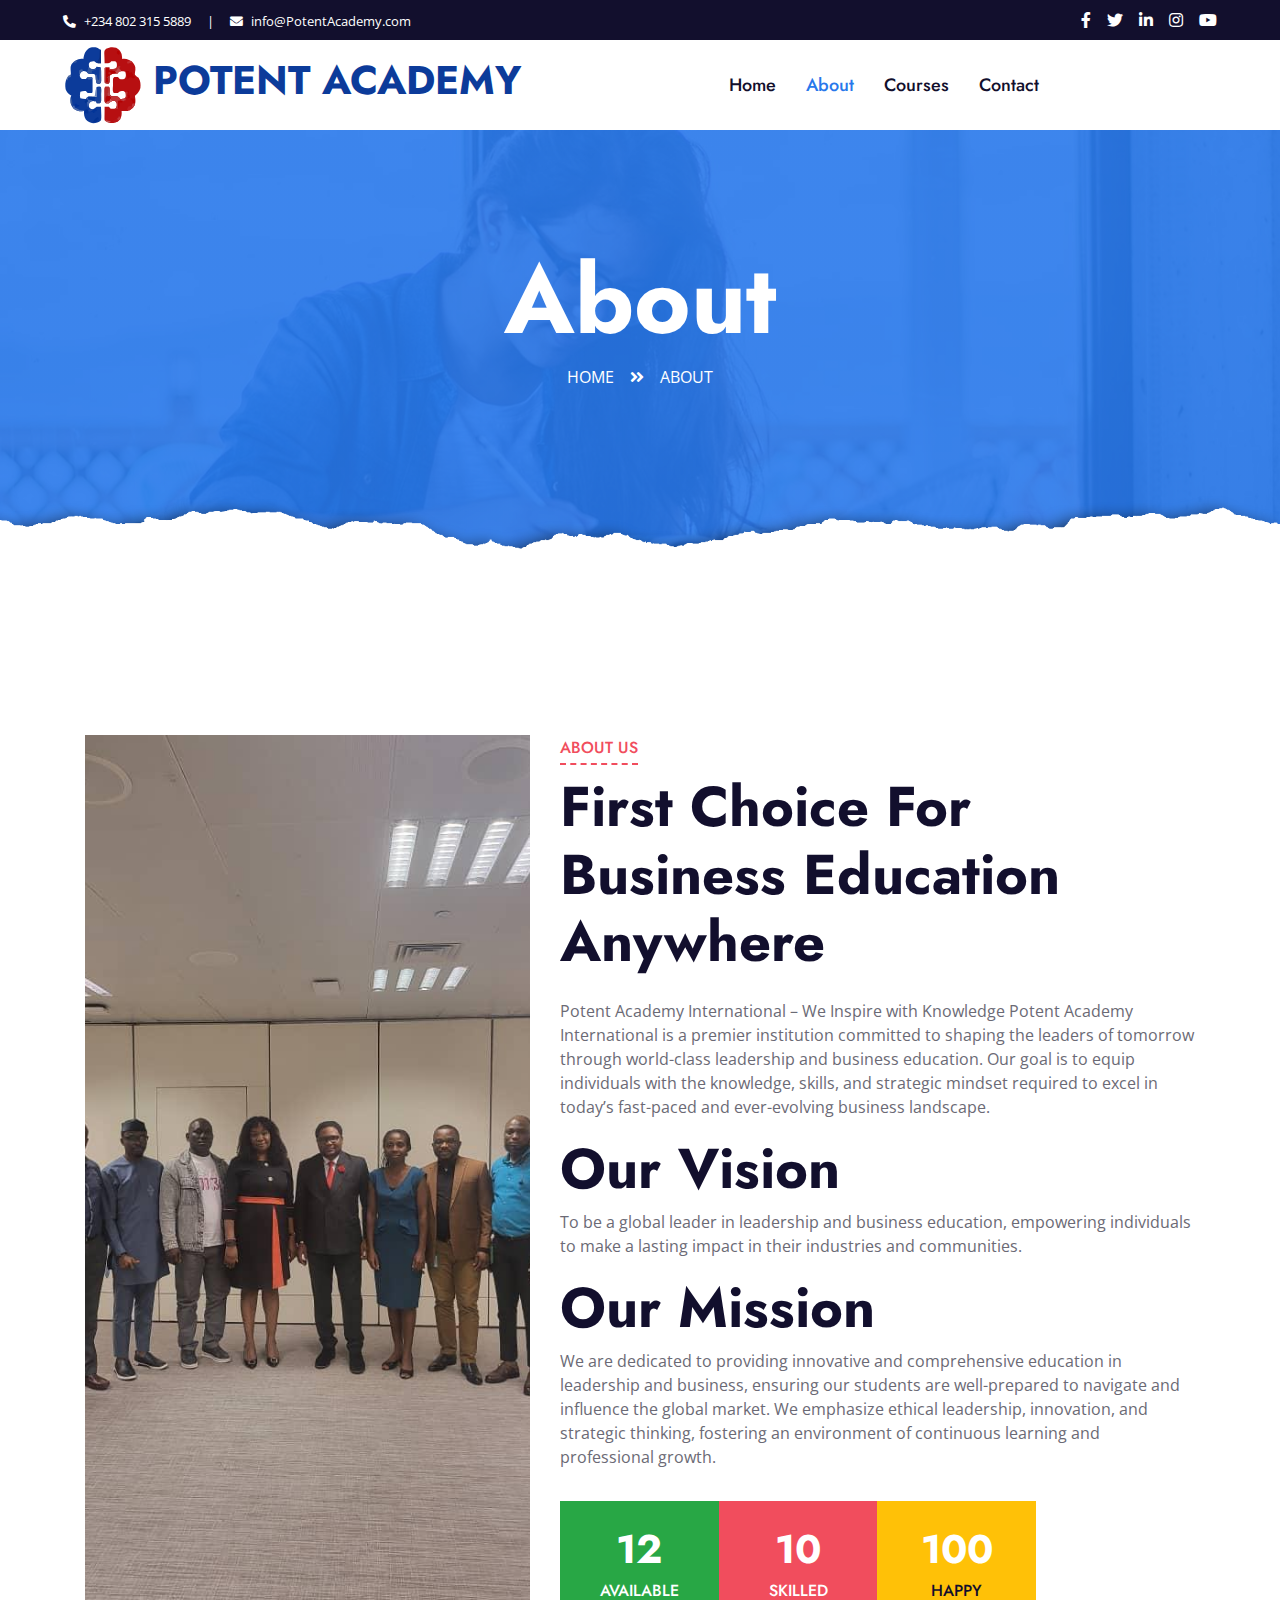
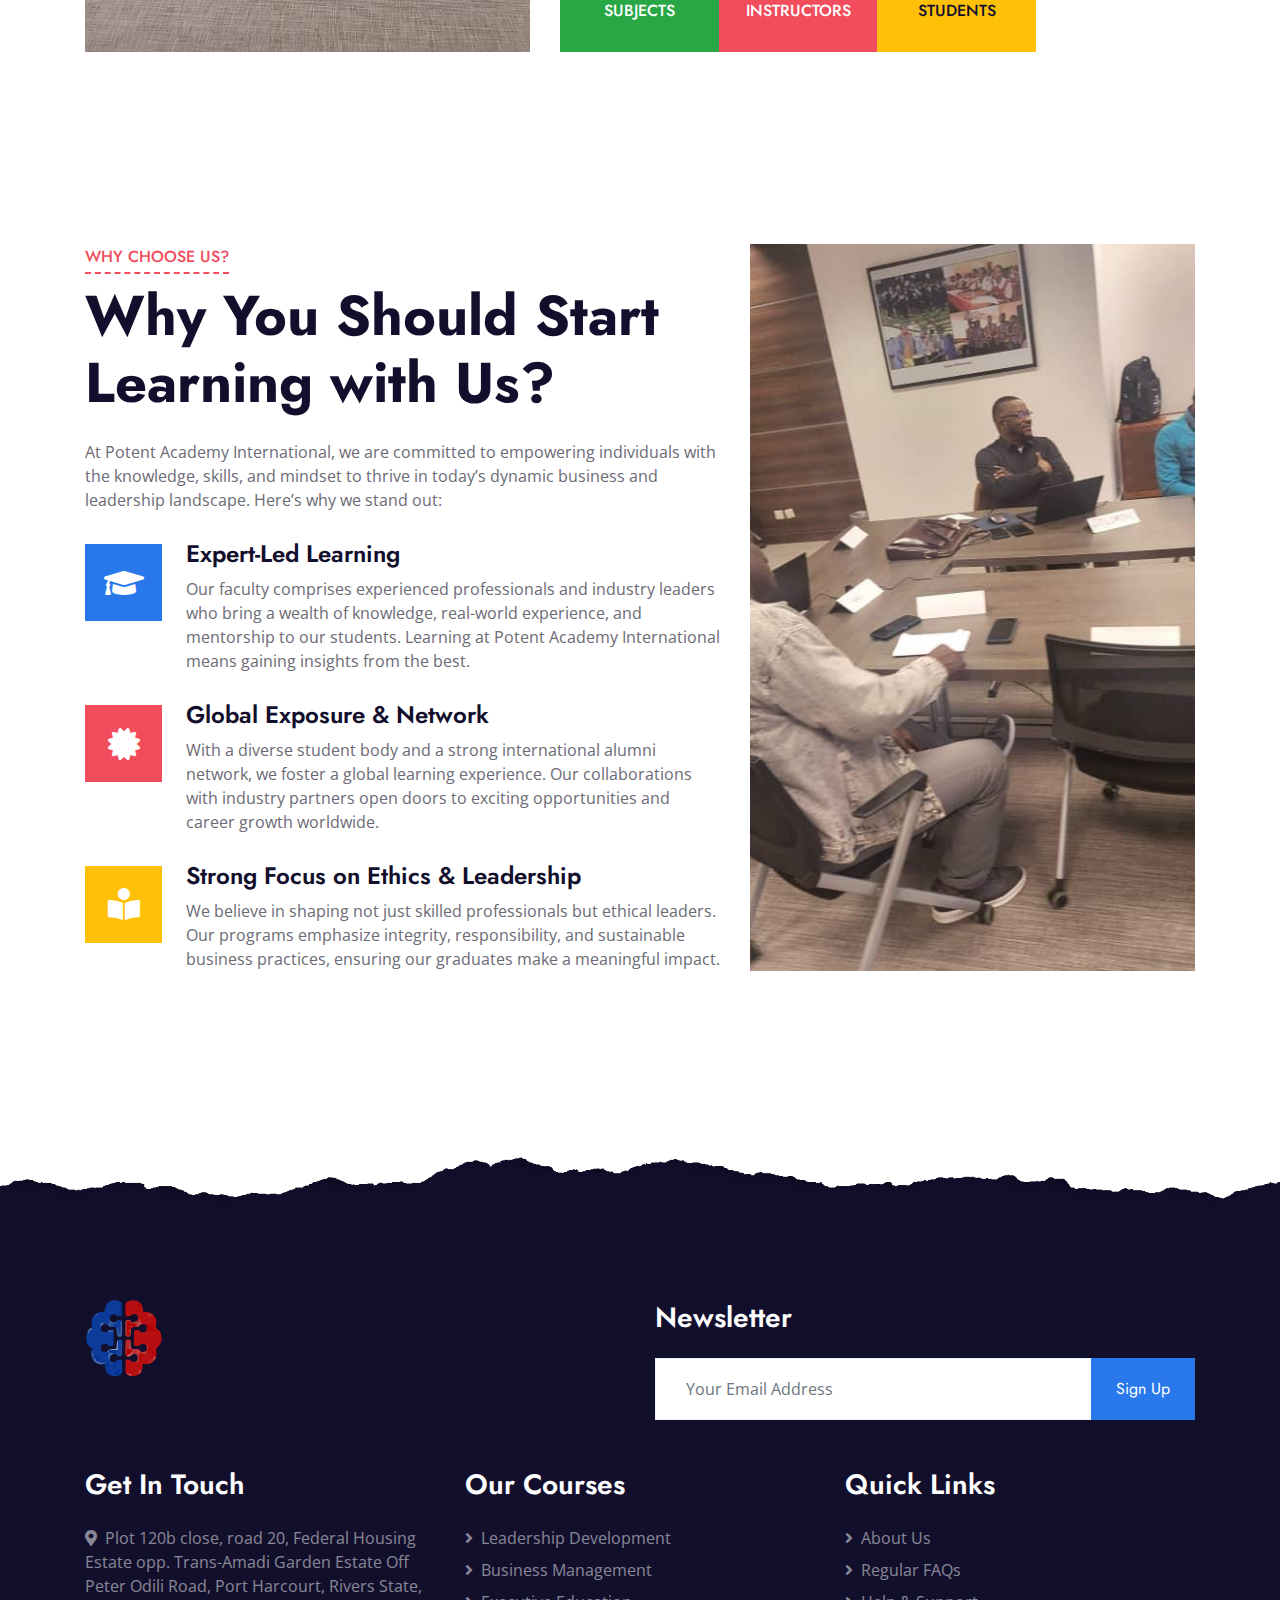
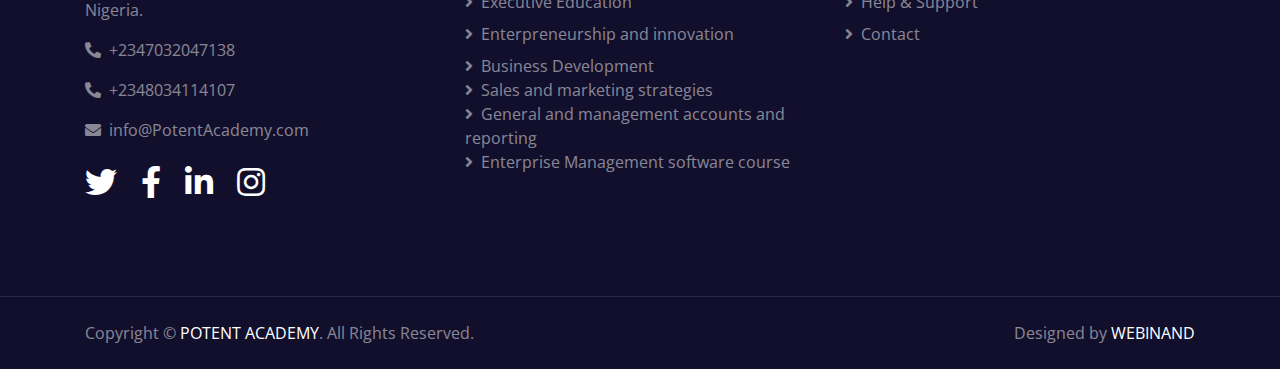
<file: about.html>
<!DOCTYPE html>
<html lang="en">
  <head>
    <meta charset="utf-8" />
    <title>POTENT ACADEMY</title>
    <meta content="width=device-width, initial-scale=1.0" name="viewport" />
    <meta content="Free HTML Templates" name="keywords" />
    <meta content="Free HTML Templates" name="description" />

    <!-- Favicon -->
    <link
      href="/img/brain_tech_smart_digital_idea_logo_template___1_-removebg-preview.svg"
      rel="icon"
    />

    <!-- Google Web Fonts -->
    <link rel="preconnect" href="https://fonts.gstatic.com" />
    <link
      href="https://fonts.googleapis.com/css2?family=Jost:wght@500;600;700&family=Open+Sans:wght@400;600&display=swap"
      rel="stylesheet"
    />

    <!-- Font Awesome -->
    <link
      href="https://cdnjs.cloudflare.com/ajax/libs/font-awesome/5.10.0/css/all.min.css"
      rel="stylesheet"
    />

    <!-- Libraries Stylesheet -->
    <link href="lib/owlcarousel/assets/owl.carousel.min.css" rel="stylesheet" />

    <!-- Customized Bootstrap Stylesheet -->
    <link href="css/style.min.css" rel="stylesheet" />
    <link
      rel="shortcut icon"
      href="/online-education-website-template/img/brain_tech_smart_digital_idea_logo_template___1_-removebg-preview.svg"
      type="image/x-icon"
    />
  </head>

  <body>
    <!-- Topbar Start -->
    <div class="container-fluid bg-dark">
      <div class="row py-2 px-lg-5">
        <div class="col-lg-6 text-center text-lg-left mb-2 mb-lg-0">
          <div class="d-inline-flex align-items-center text-white">
            <small><i class="fa fa-phone-alt mr-2"></i>+234 802 315 5889</small>
            <small class="px-3">|</small>
            <small
              ><i class="fa fa-envelope mr-2"></i>info@PotentAcademy.com</small
            >
          </div>
        </div>
        <div class="col-lg-6 text-center text-lg-right">
          <div class="d-inline-flex align-items-center">
            <a class="text-white px-2" href="">
              <i class="fab fa-facebook-f"></i>
            </a>
            <a class="text-white px-2" href="">
              <i class="fab fa-twitter"></i>
            </a>
            <a class="text-white px-2" href="">
              <i class="fab fa-linkedin-in"></i>
            </a>
            <a class="text-white px-2" href="">
              <i class="fab fa-instagram"></i>
            </a>
            <a class="text-white pl-2" href="">
              <i class="fab fa-youtube"></i>
            </a>
          </div>
        </div>
      </div>
    </div>
    <!-- Topbar End -->

    <!-- Navbar Start -->
    <div class="container-fluid p-0">
      <nav
        class="navbar navbar-expand-lg bg-white navbar-light py-3 py-lg-0 px-lg-5"
      >
        <a href="index.html" class="navbar-brand ml-lg-3">
          <h1 class="m-0 text-uppercase penas">
            <img
              class="ferd"
              src="/img/brain_tech_smart_digital_idea_logo_template___1_-removebg-preview.svg"
              alt=""
            />
            POTENT ACADEMY
          </h1>
        </a>
        <button
          type="button"
          class="navbar-toggler"
          data-toggle="collapse"
          data-target="#navbarCollapse"
        >
          <span class="navbar-toggler-icon"></span>
        </button>
        <div
          class="collapse navbar-collapse justify-content-between px-lg-3"
          id="navbarCollapse"
        >
          <div class="navbar-nav mx-auto py-0">
            <a href="index.html" class="nav-item nav-link">Home</a>
            <a href="about.html" class="nav-item nav-link active">About</a>
            <a href="course.html" class="nav-item nav-link">Courses</a>
            <!-- <a href="testimonial.html" class="nav-item nav-link">Testimonial</a> -->

            <a href="contact.html" class="nav-item nav-link">Contact</a>
          </div>
        </div>
      </nav>
    </div>
    <!-- Navbar End -->

    <!-- Header Start -->
    <div
      class="jumbotron jumbotron-fluid page-header position-relative overlay-bottom"
      style="margin-bottom: 90px"
    >
      <div class="container text-center py-5">
        <h1 class="text-white display-1">About</h1>
        <div class="d-inline-flex text-white mb-5">
          <p class="m-0 text-uppercase">
            <a class="text-white" href="">Home</a>
          </p>
          <i class="fa fa-angle-double-right pt-1 px-3"></i>
          <p class="m-0 text-uppercase">About</p>
        </div>
      </div>
    </div>
    <!-- Header End -->

    <!-- About Start -->
    <div class="container-fluid py-5">
      <div class="container py-5">
        <div class="row">
          <div class="col-lg-5 mb-5 mb-lg-0" style="min-height: 500px">
            <div class="position-relative h-100">
              <img
                class="position-absolute w-100 h-100"
                src="img/IMG-20240521-WA0092.jpg"
                style="object-fit: cover"
              />
            </div>
          </div>
          <div class="col-lg-7">
            <div class="section-title position-relative mb-4">
              <h6
                class="d-inline-block position-relative text-secondary text-uppercase pb-2"
              >
                About Us
              </h6>
              <h1 class="display-4">
                First Choice For Business Education Anywhere
              </h1>
            </div>
            <p>
              Potent Academy International – We Inspire with Knowledge Potent
              Academy International is a premier institution committed to
              shaping the leaders of tomorrow through world-class leadership and
              business education. Our goal is to equip individuals with the
              knowledge, skills, and strategic mindset required to excel in
              today’s fast-paced and ever-evolving business landscape.
            </p>
            <h1 class="display-4">Our Vision</h1>
            <p>
              To be a global leader in leadership and business education,
              empowering individuals to make a lasting impact in their
              industries and communities.
            </p>
            <h1 class="display-4">Our Mission</h1>
            <p>
              We are dedicated to providing innovative and comprehensive
              education in leadership and business, ensuring our students are
              well-prepared to navigate and influence the global market. We
              emphasize ethical leadership, innovation, and strategic thinking,
              fostering an environment of continuous learning and professional
              growth.
            </p>
            <div class="row pt-3 mx-0">
              <div class="col-3 px-0">
                <div class="bg-success text-center p-4">
                  <h1 class="text-white" data-toggle="counter-up">12</h1>
                  <h6 class="text-uppercase text-white">
                    Available<span class="d-block">Subjects</span>
                  </h6>
                </div>
              </div>

              <div class="col-3 px-0">
                <div class="bg-secondary text-center p-4">
                  <h1 class="text-white" data-toggle="counter-up">10</h1>
                  <h6 class="text-uppercase text-white">
                    Skilled<span class="d-block">Instructors</span>
                  </h6>
                </div>
              </div>
              <div class="col-3 px-0">
                <div class="bg-warning text-center p-4">
                  <h1 class="text-white" data-toggle="counter-up">100</h1>
                  <h6 class="text-uppercase tex t-white">
                    Happy<span class="d-block">Students</span>
                  </h6>
                </div>
              </div>
            </div>
          </div>
        </div>
      </div>
    </div>
    <!-- About End -->

    <!-- Feature Start -->
    <div class="container-fluid py-5">
      <div class="container py-5">
        <div class="row">
          <div class="col-lg-7 mb-5 mb-lg-0">
            <div class="section-title position-relative mb-4">
              <h6
                class="d-inline-block position-relative text-secondary text-uppercase pb-2"
              >
                Why Choose Us?
              </h6>
              <h1 class="display-4">Why You Should Start Learning with Us?</h1>
            </div>
            <p class="mb-4 pb-2">
              At Potent Academy International, we are committed to empowering
              individuals with the knowledge, skills, and mindset to thrive in
              today’s dynamic business and leadership landscape. Here’s why we
              stand out:
            </p>
            <div class="d-flex mb-3">
              <div class="btn-icon bg-primary mr-4">
                <i class="fa fa-2x fa-graduation-cap text-white"></i>
              </div>
              <div class="mt-n1">
                <h4>Expert-Led Learning</h4>
                <p>
                  Our faculty comprises experienced professionals and industry
                  leaders who bring a wealth of knowledge, real-world
                  experience, and mentorship to our students. Learning at Potent
                  Academy International means gaining insights from the best.
                </p>
              </div>
            </div>
            <div class="d-flex mb-3">
              <div class="btn-icon bg-secondary mr-4">
                <i class="fa fa-2x fa-certificate text-white"></i>
              </div>
              <div class="mt-n1">
                <h4>Global Exposure & Network</h4>
                <p>
                  With a diverse student body and a strong international alumni
                  network, we foster a global learning experience. Our
                  collaborations with industry partners open doors to exciting
                  opportunities and career growth worldwide.
                </p>
              </div>
            </div>
            <div class="d-flex">
              <div class="btn-icon bg-warning mr-4">
                <i class="fa fa-2x fa-book-reader text-white"></i>
              </div>
              <div class="mt-n1">
                <h4>Strong Focus on Ethics & Leadership</h4>
                <p class="m-0">
                  We believe in shaping not just skilled professionals but
                  ethical leaders. Our programs emphasize integrity,
                  responsibility, and sustainable business practices, ensuring
                  our graduates make a meaningful impact.
                </p>
              </div>
            </div>
          </div>
          <div class="col-lg-5" style="min-height: 500px">
            <div class="position-relative h-100">
              <img
                class="position-absolute w-100 h-100"
                src="img/IMG-20240521-WA0084.jpg"
                style="object-fit: cover"
              />
            </div>
          </div>
        </div>
      </div>
    </div>
    <!-- Feature Start -->

    <!-- Footer Start -->
    <div
      class="container-fluid position-relative overlay-top bg-dark text-white-50 py-5"
      style="margin-top: 90px"
    >
      <div class="container mt-5 pt-5">
        <div class="row">
          <div class="col-md-6 mb-5">
            <a href="index.html" class="navbar-brand">
              <h1 class="mt-n2 text-uppercase text-white">
                <img
                  class="ferd"
                  src="/img/brain_tech_smart_digital_idea_logo_template___1_-removebg-preview.svg"
                  alt=""
                />
              </h1>
            </a>
          </div>
          <div class="col-md-6 mb-5">
            <h3 class="text-white mb-4">Newsletter</h3>
            <div class="w-100">
              <div class="input-group">
                <input
                  type="text"
                  class="form-control border-light"
                  style="padding: 30px"
                  placeholder="Your Email Address"
                />
                <div class="input-group-append">
                  <button class="btn btn-primary px-4">Sign Up</button>
                </div>
              </div>
            </div>
          </div>
        </div>
        <div class="row">
          <div class="col-md-4 mb-5">
            <h3 class="text-white mb-4">Get In Touch</h3>
            <p>
              <i class="fa fa-map-marker-alt mr-2"></i>Plot 120b close, road 20,
              Federal Housing Estate opp. Trans-Amadi Garden Estate Off Peter
              Odili Road, Port Harcourt, Rivers State, Nigeria.
            </p>
            <p><i class="fa fa-phone-alt mr-2"></i>+2347032047138</p>
            <p><i class="fa fa-phone-alt mr-2"></i>+2348034114107</p>
            <p><i class="fa fa-envelope mr-2"></i>info@PotentAcademy.com</p>
            <div class="d-flex justify-content-start mt-4">
              <a class="text-white mr-4" href="#"
                ><i class="fab fa-2x fa-twitter"></i
              ></a>
              <a class="text-white mr-4" href="#"
                ><i class="fab fa-2x fa-facebook-f"></i
              ></a>
              <a class="text-white mr-4" href="#"
                ><i class="fab fa-2x fa-linkedin-in"></i
              ></a>
              <a class="text-white" href="#"
                ><i class="fab fa-2x fa-instagram"></i
              ></a>
            </div>
          </div>
          <div class="col-md-4 mb-5">
            <h3 class="text-white mb-4">Our Courses</h3>
            <div class="d-flex flex-column justify-content-start">
              <a
                class="text-white-50 mb-2"
                href="/online-education-website-template/detail.html"
                ><i class="fa fa-angle-right mr-2"></i>Leadership Development</a
              >
              <a
                class="text-white-50 mb-2"
                href="/online-education-website-template/busimanage.html"
                ><i class="fa fa-angle-right mr-2"></i>Business Management</a
              >
              <a
                class="text-white-50 mb-2"
                href="/online-education-website-template/execedu.html"
                ><i class="fa fa-angle-right mr-2"></i>Executive Education</a
              >
              <a
                class="text-white-50 mb-2"
                href="/online-education-website-template/entinnovation.html"
                ><i class="fa fa-angle-right mr-2"></i>Enterpreneurship and
                innovation</a
              >
              <a
                class="text-white-50"
                href="/online-education-website-template/busidev.html"
                ><i class="fa fa-angle-right mr-2"></i>Business Development</a
              >
              <a
                class="text-white-50"
                href="/online-education-website-template/salesmark.html"
                ><i class="fa fa-angle-right mr-2"></i>Sales and marketing
                strategies</a
              >
              <a
                class="text-white-50"
                href="/online-education-website-template/genmanage.html"
                ><i class="fa fa-angle-right mr-2"></i>General and management
                accounts and reporting</a
              >
              <a
                class="text-white-50"
                href="/online-education-website-template//entmanage.html"
                ><i class="fa fa-angle-right mr-2"></i>Enterprise Management
                software course</a
              >
            </div>
          </div>
          <div class="col-md-4 mb-5">
            <h3 class="text-white mb-4">Quick Links</h3>
            <div class="d-flex flex-column justify-content-start">
              <a
                class="text-white-50 mb-2"
                href="/online-education-website-template/about.html"
                ><i class="fa fa-angle-right mr-2"></i>About Us</a
              >

              <a class="text-white-50 mb-2" href="#"
                ><i class="fa fa-angle-right mr-2"></i>Regular FAQs</a
              >
              <a
                class="text-white-50 mb-2"
                href="/online-education-website-template/contact.html"
                ><i class="fa fa-angle-right mr-2"></i>Help & Support</a
              >
              <a
                class="text-white-50"
                href="/online-education-website-template/contact.html"
                ><i class="fa fa-angle-right mr-2"></i>Contact</a
              >
            </div>
          </div>
        </div>
      </div>
    </div>
    <div
      class="container-fluid bg-dark text-white-50 border-top py-4"
      style="border-color: rgba(256, 256, 256, 0.1) !important"
    >
      <div class="container">
        <div class="row">
          <div class="col-md-6 text-center text-md-left mb-3 mb-md-0">
            <p class="m-0">
              Copyright &copy;
              <a class="text-white" href="#">POTENT ACADEMY</a>. All Rights
              Reserved.
            </p>
          </div>
          <div class="col-md-6 text-center text-md-right">
            <p class="m-0">
              Designed by
              <a class="text-white" href="https://htmlcodex.com">WEBINAND</a>
            </p>
          </div>
        </div>
      </div>
    </div>
    <!-- Footer End -->
    <!-- Back to Top -->
    <a
      href="#"
      class="btn btn-lg btn-primary rounded-0 btn-lg-square back-to-top"
      ><i class="fa fa-angle-double-up"></i
    ></a>

    <!-- JavaScript Libraries -->
    <script src="https://code.jquery.com/jquery-3.4.1.min.js"></script>
    <script src="https://stackpath.bootstrapcdn.com/bootstrap/4.4.1/js/bootstrap.bundle.min.js"></script>
    <script src="lib/easing/easing.min.js"></script>
    <script src="lib/waypoints/waypoints.min.js"></script>
    <script src="lib/counterup/counterup.min.js"></script>
    <script src="lib/owlcarousel/owl.carousel.min.js"></script>

    <!-- Template Javascript -->
    <script src="js/main.js"></script>
  </body>
</html>
</file>
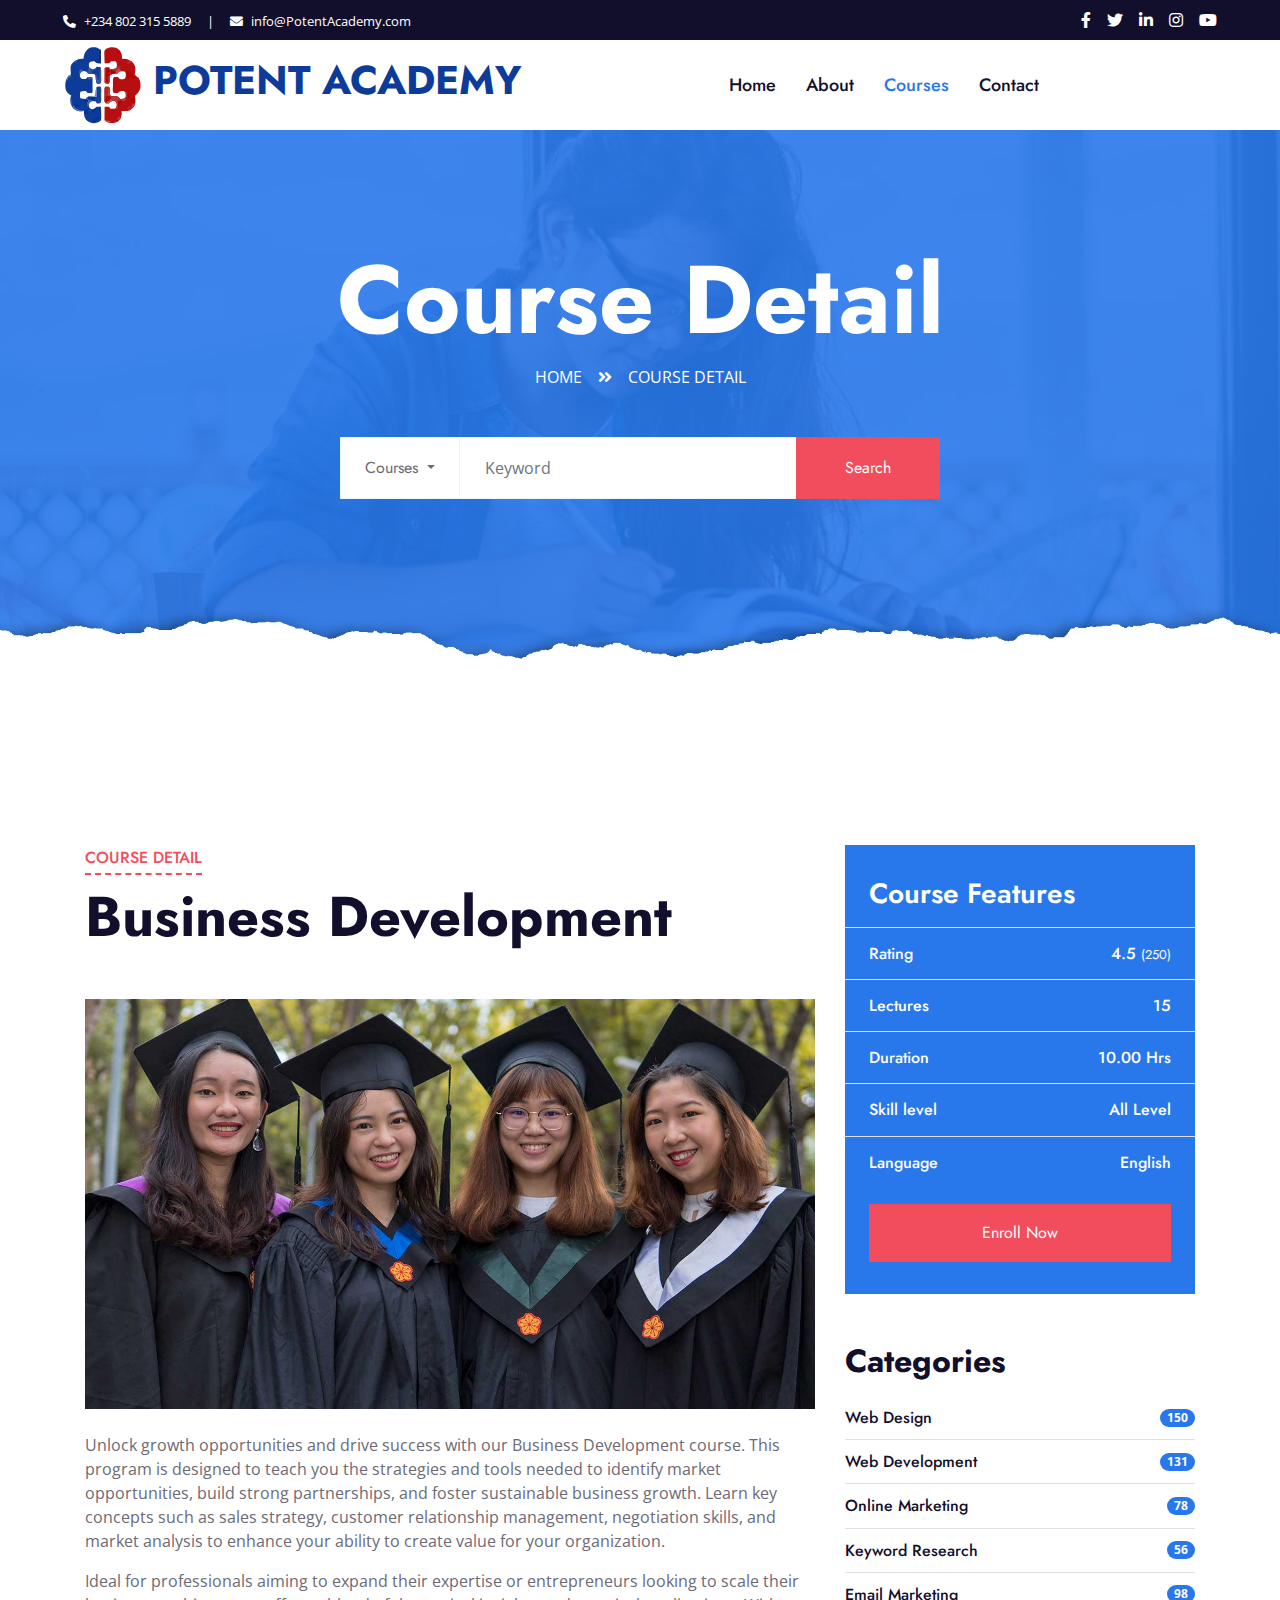
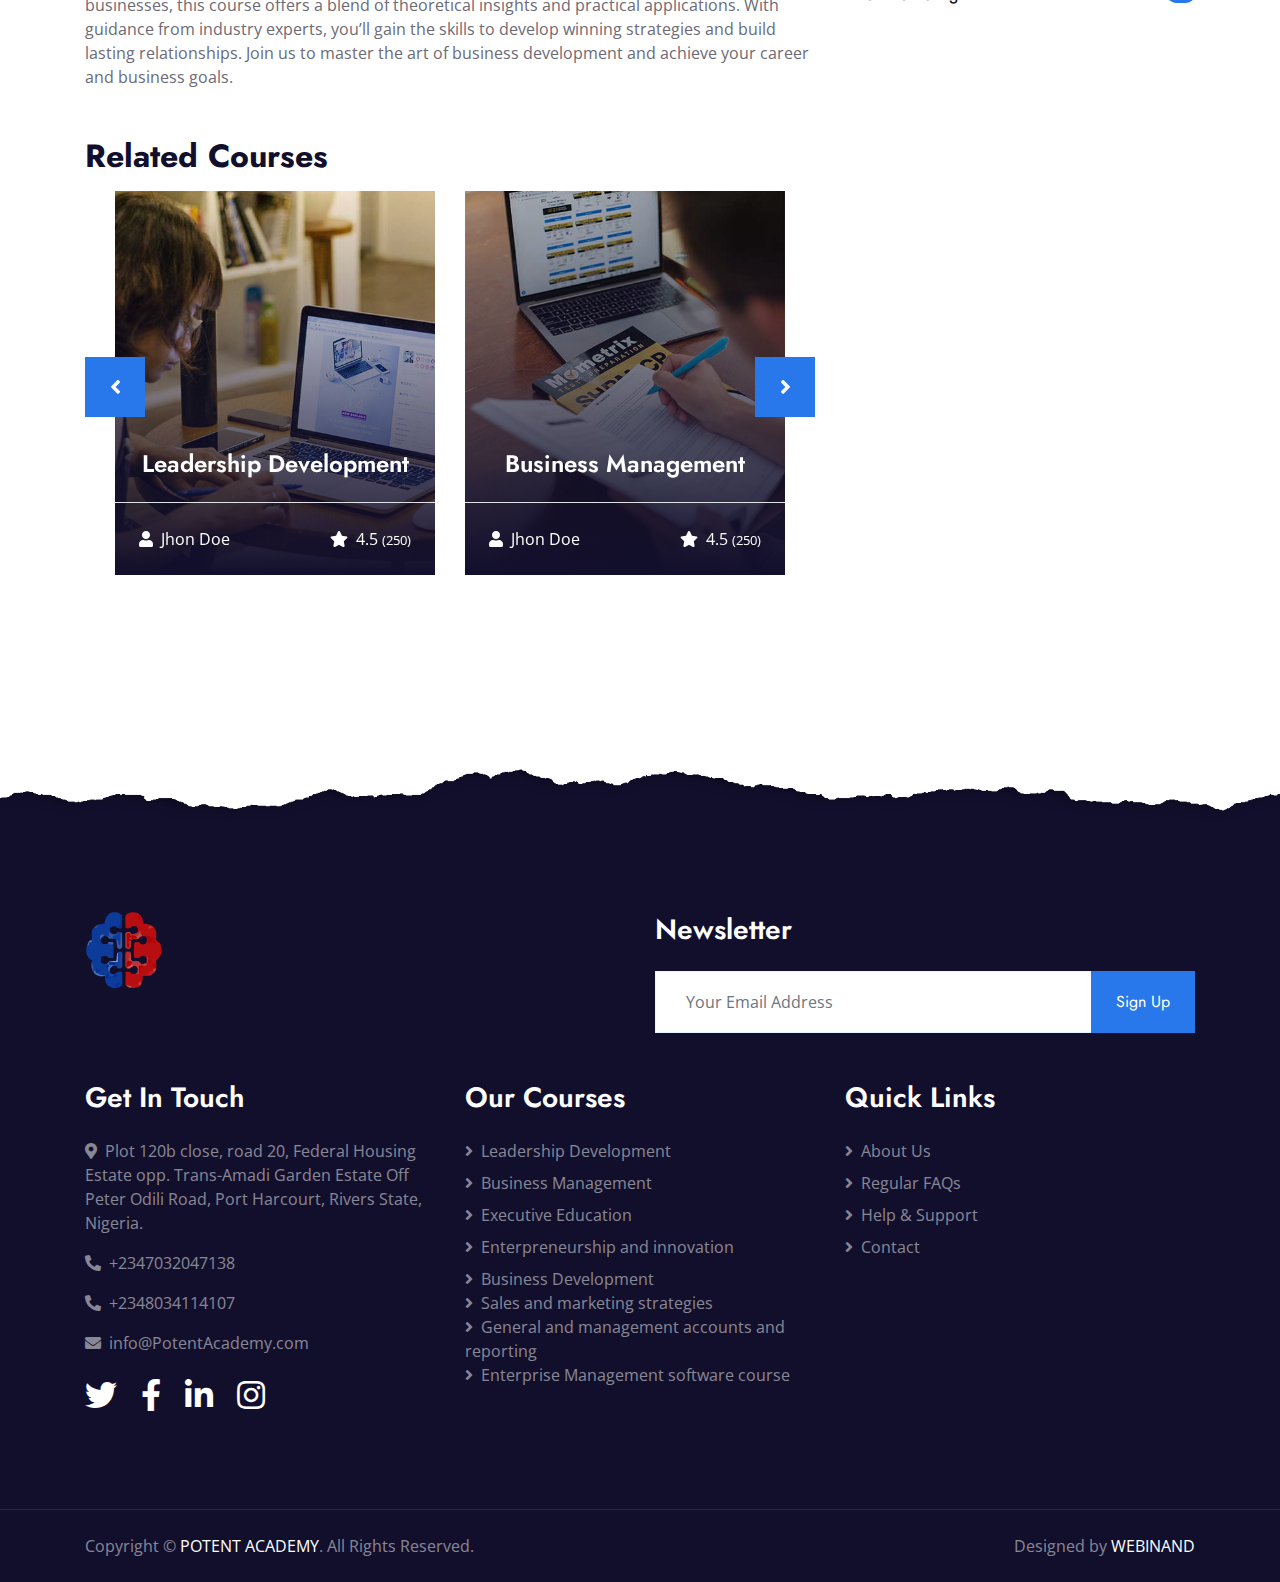
<file: busidev.html>
<!DOCTYPE html>
<html lang="en">
  <head>
    <meta charset="utf-8" />
    <title>POTENT ACADEMY</title>
    <meta content="width=device-width, initial-scale=1.0" name="viewport" />
    <meta content="Free HTML Templates" name="keywords" />
    <meta content="Free HTML Templates" name="description" />

    <!-- Favicon -->
    <link
    href="/img/brain_tech_smart_digital_idea_logo_template___1_-removebg-preview.svg"
    rel="icon"
  />
    <!-- Google Web Fonts -->
    <link rel="preconnect" href="https://fonts.gstatic.com" />
    <link
      href="https://fonts.googleapis.com/css2?family=Jost:wght@500;600;700&family=Open+Sans:wght@400;600&display=swap"
      rel="stylesheet"
    />

    <!-- Font Awesome -->
    <link
      href="https://cdnjs.cloudflare.com/ajax/libs/font-awesome/5.10.0/css/all.min.css"
      rel="stylesheet"
    />

    <!-- Libraries Stylesheet -->
    <link href="lib/owlcarousel/assets/owl.carousel.min.css" rel="stylesheet" />

    <!-- Customized Bootstrap Stylesheet -->
    <link href="css/style.min.css" rel="stylesheet" />
    <link
      rel="shortcut icon"
      href="/online-education-website-template/img/brain_tech_smart_digital_idea_logo_template___1_-removebg-preview.svg"
      type="image/x-icon"
    />
  </head>

  <body>
    <!-- Topbar Start -->
    <div class="container-fluid bg-dark">
      <div class="row py-2 px-lg-5">
        <div class="col-lg-6 text-center text-lg-left mb-2 mb-lg-0">
          <div class="d-inline-flex align-items-center text-white">
            <small><i class="fa fa-phone-alt mr-2"></i>+234 802 315 5889</small>
            <small class="px-3">|</small>
            <small
              ><i class="fa fa-envelope mr-2"></i>info@PotentAcademy.com</small
            >
          </div>
        </div>
        <div class="col-lg-6 text-center text-lg-right">
          <div class="d-inline-flex align-items-center">
            <a class="text-white px-2" href="">
              <i class="fab fa-facebook-f"></i>
            </a>
            <a class="text-white px-2" href="">
              <i class="fab fa-twitter"></i>
            </a>
            <a class="text-white px-2" href="">
              <i class="fab fa-linkedin-in"></i>
            </a>
            <a class="text-white px-2" href="">
              <i class="fab fa-instagram"></i>
            </a>
            <a class="text-white pl-2" href="">
              <i class="fab fa-youtube"></i>
            </a>
          </div>
        </div>
      </div>
    </div>
    <!-- Topbar End -->

    <!-- Navbar Start -->
    <div class="container-fluid p-0">
      <nav
        class="navbar navbar-expand-lg bg-white navbar-light py-3 py-lg-0 px-lg-5"
      >
        <a href="index.html" class="navbar-brand ml-lg-3">
          <h1 class="m-0 text-uppercase penas">
            <img
              class="ferd"
              src="/img/brain_tech_smart_digital_idea_logo_template___1_-removebg-preview.svg"
              alt=""
            />
            POTENT ACADEMY
          </h1>
        </a>
        <button
          type="button"
          class="navbar-toggler"
          data-toggle="collapse"
          data-target="#navbarCollapse"
        >
          <span class="navbar-toggler-icon"></span>
        </button>
        <div
          class="collapse navbar-collapse justify-content-between px-lg-3"
          id="navbarCollapse"
        >
          <div class="navbar-nav mx-auto py-0">
            <a href="index.html" class="nav-item nav-link">Home</a>
            <a href="about.html" class="nav-item nav-link">About</a>
            <a href="course.html" class="nav-item nav-link active">Courses</a>
            <!-- <a href="testimonial.html" class="nav-item nav-link">Testimonial</a> -->

            <a href="contact.html" class="nav-item nav-link">Contact</a>
          </div>
        </div>
      </nav>
    </div>
    <!-- Navbar End -->

    <!-- Header Start -->
    <div
      class="jumbotron jumbotron-fluid page-header position-relative overlay-bottom"
      style="margin-bottom: 90px"
    >
      <div class="container text-center py-5">
        <h1 class="text-white display-1">Course Detail</h1>
        <div class="d-inline-flex text-white mb-5">
          <p class="m-0 text-uppercase">
            <a class="text-white" href="/course.html">Home</a>
          </p>
          <i class="fa fa-angle-double-right pt-1 px-3"></i>
          <p class="m-0 text-uppercase">Course Detail</p>
        </div>
        <div class="mx-auto mb-5" style="width: 100%; max-width: 600px">
          <div class="input-group">
            <div class="input-group-prepend">
              <button
                class="btn btn-outline-light bg-white text-body px-4 dropdown-toggle"
                type="button"
                data-toggle="dropdown"
                aria-haspopup="true"
                aria-expanded="false"
              >
                Courses
              </button>
              <div class="dropdown-menu">
                <a class="dropdown-item" href="#">Courses 1</a>
                <a class="dropdown-item" href="#">Courses 2</a>
                <a class="dropdown-item" href="#">Courses 3</a>
              </div>
            </div>
            <input
              type="text"
              class="form-control border-light"
              style="padding: 30px 25px"
              placeholder="Keyword"
            />
            <div class="input-group-append">
              <button class="btn btn-secondary px-4 px-lg-5">Search</button>
            </div>
          </div>
        </div>
      </div>
    </div>
    <!-- Header End -->

    <!-- Detail Start -->
    <div class="container-fluid py-5">
      <div class="container py-5">
        <div class="row">
          <div class="col-lg-8">
            <div class="mb-5">
              <div class="section-title position-relative mb-5">
                <h6
                  class="d-inline-block position-relative text-secondary text-uppercase pb-2"
                >
                  Course Detail
                </h6>
                <h1 class="display-4">
                  Business Development
                </h1>
              </div>
              <img
                class="img-fluid rounded w-100 mb-4"
                src="img/header.jpg"
                alt="Image"
              />
              <p>
                Unlock growth opportunities and drive success with our Business Development course. This program is designed to teach you the strategies and tools needed to identify market opportunities, build strong partnerships, and foster sustainable business growth. Learn key concepts such as sales strategy, customer relationship management, negotiation skills, and market analysis to enhance your ability to create value for your organization.
              </p>

              <p>
                Ideal for professionals aiming to expand their expertise or entrepreneurs looking to scale their businesses, this course offers a blend of theoretical insights and practical applications. With guidance from industry experts, you’ll gain the skills to develop winning strategies and build lasting relationships. Join us to master the art of business development and achieve your career and business goals.
              </p>
            </div>

            <h2 class="mb-3">Related Courses</h2>
            <div
            class="owl-carousel related-carousel position-relative"
            style="padding: 0 30px"
          >
            <a
              class="courses-list-item position-relative d-block overflow-hidden mb-2"
              href="detail.html"
            >
              <img class="img-fluid" src="img/courses-1.jpg" alt="" />
              <div class="courses-text">
                <h4 class="text-center text-white px-3">
                  Leadership Development
                </h4>
                <div class="border-top w-100 mt-3">
                  <div class="d-flex justify-content-between p-4">
                    <span class="text-white"
                      ><i class="fa fa-user mr-2"></i>Jhon Doe</span
                    >
                    <span class="text-white"
                      ><i class="fa fa-star mr-2"></i>4.5
                      <small>(250)</small></span
                    >
                  </div>
                </div>
              </div>
            </a>
            <a
              class="courses-list-item position-relative d-block overflow-hidden mb-2"
              href="detail.html"
            >
              <img class="img-fluid" src="img/courses-2.jpg" alt="" />
              <div class="courses-text">
                <h4 class="text-center text-white px-3">
                  Business Management 
                </h4>
                <div class="border-top w-100 mt-3">
                  <div class="d-flex justify-content-between p-4">
                    <span class="text-white"
                      ><i class="fa fa-user mr-2"></i>Jhon Doe</span
                    >
                    <span class="text-white"
                      ><i class="fa fa-star mr-2"></i>4.5
                      <small>(250)</small></span
                    >
                  </div>
                </div>
              </div>
            </a>
            <a
              class="courses-list-item position-relative d-block overflow-hidden mb-2"
              href="detail.html"
            >
              <img class="img-fluid" src="img/courses-3.jpg" alt="" />
              <div class="courses-text">
                <h4 class="text-center text-white px-3">
                  Executive Education
                </h4>
                <div class="border-top w-100 mt-3">
                  <div class="d-flex justify-content-between p-4">
                    <span class="text-white"
                      ><i class="fa fa-user mr-2"></i>Jhon Doe</span
                    >
                    <span class="text-white"
                      ><i class="fa fa-star mr-2"></i>4.5
                      <small>(250)</small></span
                    >
                  </div>
                </div>
              </div>
            </a>
          </div>
        </div>

          <div class="col-lg-4 mt-5 mt-lg-0">
            <div class="bg-primary mb-5 py-3">
              <h3 class="text-white py-3 px-4 m-0">Course Features</h3>
              <div class="d-flex justify-content-between border-bottom px-4">
                <!-- <h6 class="text-white my-3">Instructor</h6>
                <h6 class="text-white my-3">John Doe</h6> -->
              </div>
              <div class="d-flex justify-content-between border-bottom px-4">
                <h6 class="text-white my-3">Rating</h6>
                <h6 class="text-white my-3">4.5 <small>(250)</small></h6>
              </div>
              <div class="d-flex justify-content-between border-bottom px-4">
                <h6 class="text-white my-3">Lectures</h6>
                <h6 class="text-white my-3">15</h6>
              </div>
              <div class="d-flex justify-content-between border-bottom px-4">
                <h6 class="text-white my-3">Duration</h6>
                <h6 class="text-white my-3">10.00 Hrs</h6>
              </div>
              <div class="d-flex justify-content-between border-bottom px-4">
                <h6 class="text-white my-3">Skill level</h6>
                <h6 class="text-white my-3">All Level</h6>
              </div>
              <div class="d-flex justify-content-between px-4">
                <h6 class="text-white my-3">Language</h6>
                <h6 class="text-white my-3">English</h6>
              </div>
              <!-- <h5 class="text-white py-3 px-4 m-0">Course Price: $199</h5> -->
              <div class="py-3 px-4">
                <a class="btn btn-block btn-secondary py-3 px-5" href=""
                  >Enroll Now</a
                >
              </div>
            </div>

            <div class="mb-5">
              <h2 class="mb-3">Categories</h2>
              <ul class="list-group list-group-flush">
                <li
                  class="list-group-item d-flex justify-content-between align-items-center px-0"
                >
                  <a href="" class="text-decoration-none h6 m-0">Web Design</a>
                  <span class="badge badge-primary badge-pill">150</span>
                </li>
                <li
                  class="list-group-item d-flex justify-content-between align-items-center px-0"
                >
                  <a href="" class="text-decoration-none h6 m-0"
                    >Web Development</a
                  >
                  <span class="badge badge-primary badge-pill">131</span>
                </li>
                <li
                  class="list-group-item d-flex justify-content-between align-items-center px-0"
                >
                  <a href="" class="text-decoration-none h6 m-0"
                    >Online Marketing</a
                  >
                  <span class="badge badge-primary badge-pill">78</span>
                </li>
                <li
                  class="list-group-item d-flex justify-content-between align-items-center px-0"
                >
                  <a href="" class="text-decoration-none h6 m-0"
                    >Keyword Research</a
                  >
                  <span class="badge badge-primary badge-pill">56</span>
                </li>
                <li
                  class="list-group-item d-flex justify-content-between align-items-center px-0"
                >
                  <a href="" class="text-decoration-none h6 m-0"
                    >Email Marketing</a
                  >
                  <span class="badge badge-primary badge-pill">98</span>
                </li>
              </ul>
            </div>

            <!-- <div class="mb-5">
              <h2 class="mb-4">Recent Courses</h2>
              <a
                class="d-flex align-items-center text-decoration-none mb-4"
                href=""
              >
                <img
                  class="img-fluid rounded"
                  src="img/courses-80x80.jpg"
                  alt=""
                />
                <div class="pl-3">
                  <h6>Web design & development courses for beginners</h6>
                  <div class="d-flex">
                    <small class="text-body mr-3"
                      ><i class="fa fa-user text-primary mr-2"></i>Jhon
                      Doe</small
                    >
                    <small class="text-body"
                      ><i class="fa fa-star text-primary mr-2"></i>4.5
                      (250)</small
                    >
                  </div>
                </div>
              </a>
              <a
                class="d-flex align-items-center text-decoration-none mb-4"
                href=""
              >
                <img
                  class="img-fluid rounded"
                  src="img/courses-80x80.jpg"
                  alt=""
                />
                <div class="pl-3">
                  <h6>Web design & development courses for beginners</h6>
                  <div class="d-flex">
                    <small class="text-body mr-3"
                      ><i class="fa fa-user text-primary mr-2"></i>Jhon
                      Doe</small
                    >
                    <small class="text-body"
                      ><i class="fa fa-star text-primary mr-2"></i>4.5
                      (250)</small
                    >
                  </div>
                </div>
              </a>
              <a
                class="d-flex align-items-center text-decoration-none mb-4"
                href=""
              >
                <img
                  class="img-fluid rounded"
                  src="img/courses-80x80.jpg"
                  alt=""
                />
                <div class="pl-3">
                  <h6>Web design & development courses for beginners</h6>
                  <div class="d-flex">
                    <small class="text-body mr-3"
                      ><i class="fa fa-user text-primary mr-2"></i>Jhon
                      Doe</small
                    >
                    <small class="text-body"
                      ><i class="fa fa-star text-primary mr-2"></i>4.5
                      (250)</small
                    >
                  </div>
                </div>
              </a>
              <a class="d-flex align-items-center text-decoration-none" href="">
                <img
                  class="img-fluid rounded"
                  src="img/courses-80x80.jpg"
                  alt=""
                />
                <div class="pl-3">
                  <h6>Web design & development courses for beginners</h6>
                  <div class="d-flex">
                    <small class="text-body mr-3"
                      ><i class="fa fa-user text-primary mr-2"></i>Jhon
                      Doe</small
                    >
                    <small class="text-body"
                      ><i class="fa fa-star text-primary mr-2"></i>4.5
                      (250)</small
                    >
                  </div>
                </div>
              </a>
            </div> -->
          </div>
        </div>
      </div>
    </div>
    <!-- Detail End -->

    <!-- Footer Start -->
    <div
      class="container-fluid position-relative overlay-top bg-dark text-white-50 py-5"
      style="margin-top: 90px"
    >
      <div class="container mt-5 pt-5">
        <div class="row">
          <div class="col-md-6 mb-5">
            <a href="index.html" class="navbar-brand">
              <h1 class="mt-n2 text-uppercase text-white">
                <img
                class="ferd"
                src="/img/brain_tech_smart_digital_idea_logo_template___1_-removebg-preview.svg"
                alt=""
              />
              </h1>
            </a>
          </div>
          <div class="col-md-6 mb-5">
            <h3 class="text-white mb-4">Newsletter</h3>
            <div class="w-100">
              <div class="input-group">
                <input
                  type="text"
                  class="form-control border-light"
                  style="padding: 30px"
                  placeholder="Your Email Address"
                />
                <div class="input-group-append">
                  <button class="btn btn-primary px-4">Sign Up</button>
                </div>
              </div>
            </div>
          </div>
        </div>
        <div class="row">
          <div class="col-md-4 mb-5">
            <h3 class="text-white mb-4">Get In Touch</h3>
            <p>
              <i class="fa fa-map-marker-alt mr-2"></i>Plot 120b close, road 20,
              Federal Housing Estate opp. Trans-Amadi Garden Estate Off Peter
              Odili Road, Port Harcourt, Rivers State, Nigeria.
            </p>
            <p><i class="fa fa-phone-alt mr-2"></i>+2347032047138</p>
            <p><i class="fa fa-phone-alt mr-2"></i>+2348034114107</p>
            <p><i class="fa fa-envelope mr-2"></i>info@PotentAcademy.com</p>
            <div class="d-flex justify-content-start mt-4">
              <a class="text-white mr-4" href="#"
                ><i class="fab fa-2x fa-twitter"></i
              ></a>
              <a class="text-white mr-4" href="#"
                ><i class="fab fa-2x fa-facebook-f"></i
              ></a>
              <a class="text-white mr-4" href="#"
                ><i class="fab fa-2x fa-linkedin-in"></i
              ></a>
              <a class="text-white" href="#"
                ><i class="fab fa-2x fa-instagram"></i
              ></a>
            </div>
          </div>
          <div class="col-md-4 mb-5">
            <h3 class="text-white mb-4">Our Courses</h3>
            <div class="d-flex flex-column justify-content-start">
              <a class="text-white-50 mb-2" href="#"
                ><i class="fa fa-angle-right mr-2"></i>Leadership Development</a
              >
              <a class="text-white-50 mb-2" href="#"
                ><i class="fa fa-angle-right mr-2"></i>Business Management</a
              >
              <a class="text-white-50 mb-2" href="#"
                ><i class="fa fa-angle-right mr-2"></i>Executive Education</a
              >
              <a class="text-white-50 mb-2" href="#"
                ><i class="fa fa-angle-right mr-2"></i>Enterpreneurship and
                innovation</a
              >
              <a class="text-white-50" href="#"
                ><i class="fa fa-angle-right mr-2"></i>Business Development</a
              >
              <a class="text-white-50" href="#"
                ><i class="fa fa-angle-right mr-2"></i>Sales and marketing
                strategies</a
              >
              <a class="text-white-50" href="#"
                ><i class="fa fa-angle-right mr-2"></i>General and management
                accounts and reporting</a
              >
              <a class="text-white-50" href="#"
                ><i class="fa fa-angle-right mr-2"></i>Enterprise Management
                software course</a
              >
            </div>
          </div>
          <div class="col-md-4 mb-5">
            <h3 class="text-white mb-4">Quick Links</h3>
            <div class="d-flex flex-column justify-content-start">
              <a class="text-white-50 mb-2" href="#"
                ><i class="fa fa-angle-right mr-2"></i>About Us</a
              >

              <a class="text-white-50 mb-2" href="#"
                ><i class="fa fa-angle-right mr-2"></i>Regular FAQs</a
              >
              <a class="text-white-50 mb-2" href="#"
                ><i class="fa fa-angle-right mr-2"></i>Help & Support</a
              >
              <a class="text-white-50" href="#"
                ><i class="fa fa-angle-right mr-2"></i>Contact</a
              >
            </div>
          </div>
        </div>
      </div>
    </div>
    <div
      class="container-fluid bg-dark text-white-50 border-top py-4"
      style="border-color: rgba(256, 256, 256, 0.1) !important"
    >
      <div class="container">
        <div class="row">
          <div class="col-md-6 text-center text-md-left mb-3 mb-md-0">
            <p class="m-0">
              Copyright &copy;
              <a class="text-white" href="#">POTENT ACADEMY</a>. All Rights
              Reserved.
            </p>
          </div>
          <div class="col-md-6 text-center text-md-right">
            <p class="m-0">
              Designed by
              <a class="text-white" href="https://htmlcodex.com">WEBINAND</a>
            </p>
          </div>
        </div>
      </div>
    </div>
    <!-- Footer End -->

    <!-- Back to Top -->
    <a
      href="#"
      class="btn btn-lg btn-primary rounded-0 btn-lg-square back-to-top"
      ><i class="fa fa-angle-double-up"></i
    ></a>

    <!-- JavaScript Libraries -->
    <script src="https://code.jquery.com/jquery-3.4.1.min.js"></script>
    <script src="https://stackpath.bootstrapcdn.com/bootstrap/4.4.1/js/bootstrap.bundle.min.js"></script>
    <script src="lib/easing/easing.min.js"></script>
    <script src="lib/waypoints/waypoints.min.js"></script>
    <script src="lib/counterup/counterup.min.js"></script>
    <script src="lib/owlcarousel/owl.carousel.min.js"></script>

    <!-- Template Javascript -->
    <script src="js/main.js"></script>
  </body>
</html>
</file>
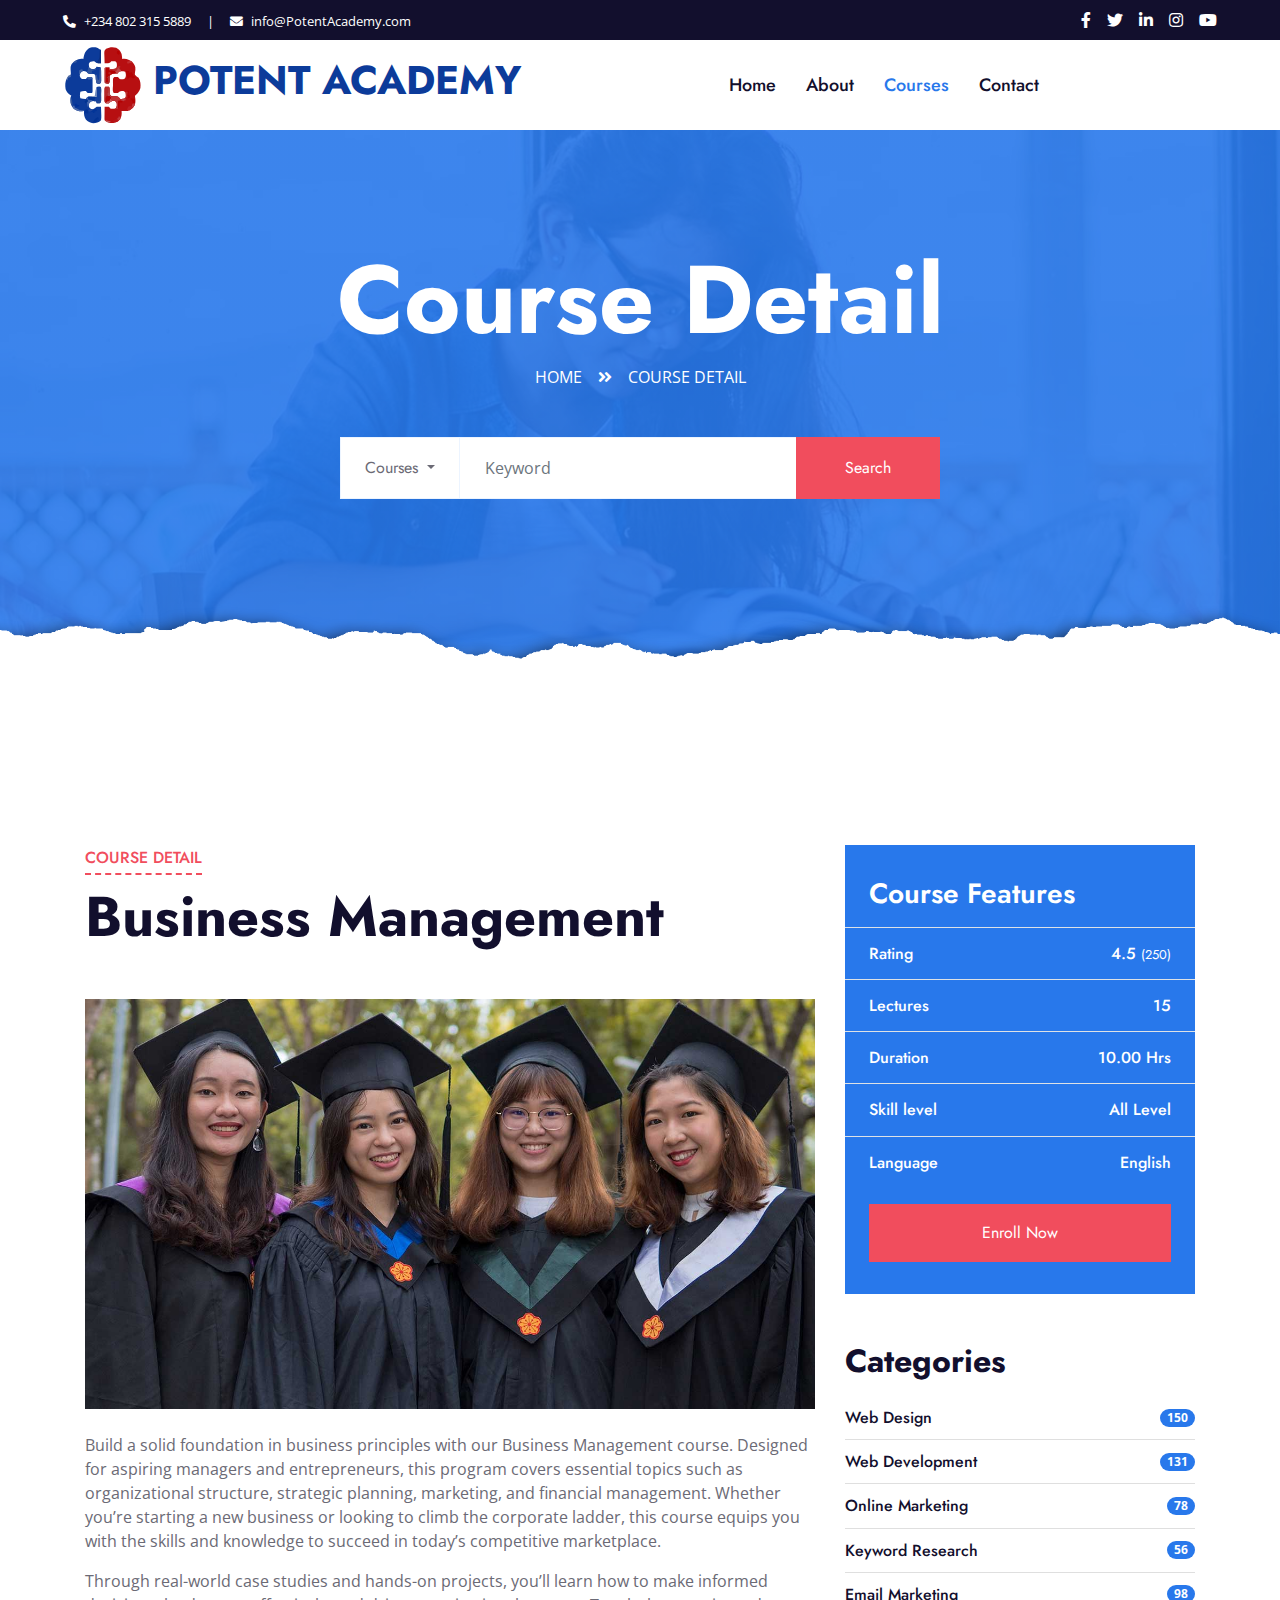
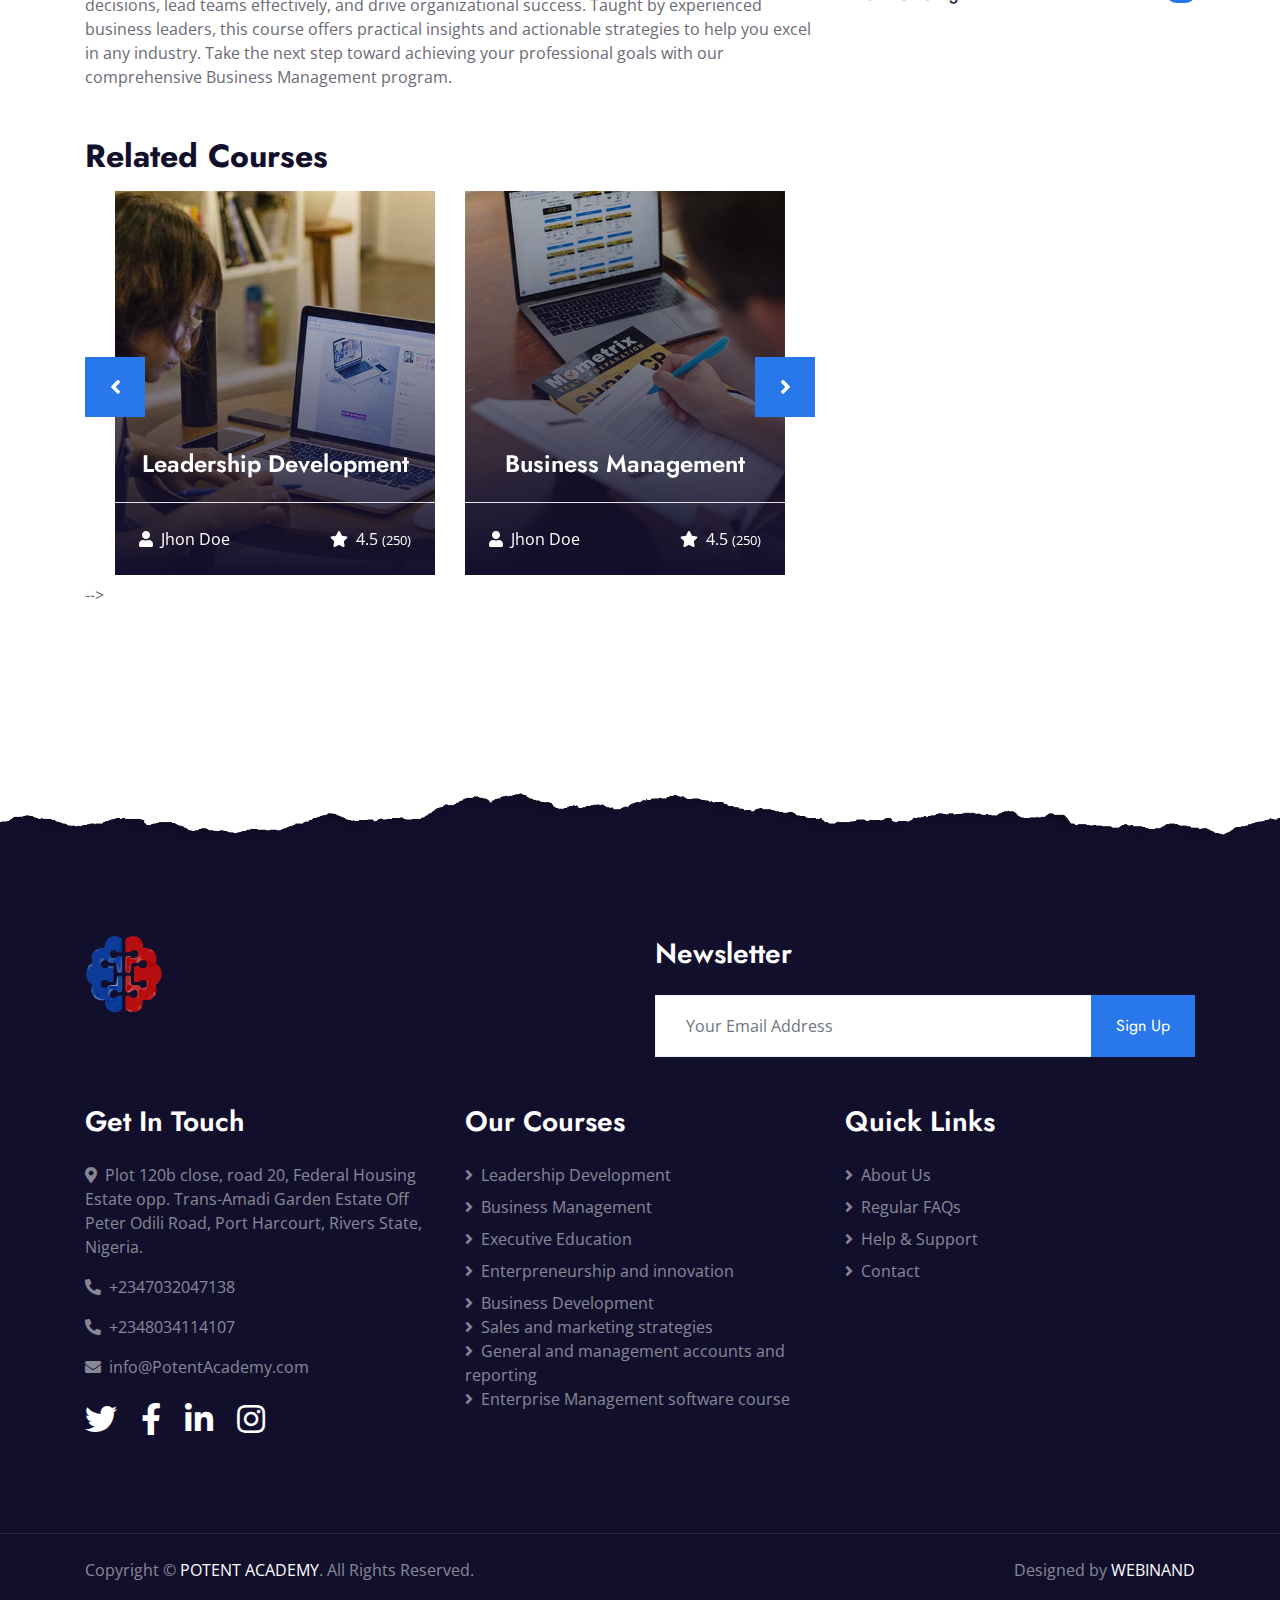
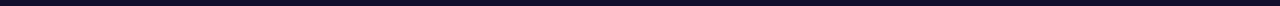
<file: busimanage.html>
<!DOCTYPE html>
<html lang="en">
  <head>
    <meta charset="utf-8" />
    <title>POTENT ACADEMY</title>
    <meta content="width=device-width, initial-scale=1.0" name="viewport" />
    <meta content="Free HTML Templates" name="keywords" />
    <meta content="Free HTML Templates" name="description" />

    <!-- Favicon -->
    <link
    href="/img/brain_tech_smart_digital_idea_logo_template___1_-removebg-preview.svg"
    rel="icon"
  />
    <!-- Google Web Fonts -->
    <link rel="preconnect" href="https://fonts.gstatic.com" />
    <link
      href="https://fonts.googleapis.com/css2?family=Jost:wght@500;600;700&family=Open+Sans:wght@400;600&display=swap"
      rel="stylesheet"
    />

    <!-- Font Awesome -->
    <link
      href="https://cdnjs.cloudflare.com/ajax/libs/font-awesome/5.10.0/css/all.min.css"
      rel="stylesheet"
    />

    <!-- Libraries Stylesheet -->
    <link href="lib/owlcarousel/assets/owl.carousel.min.css" rel="stylesheet" />

    <!-- Customized Bootstrap Stylesheet -->
    <link href="css/style.min.css" rel="stylesheet" />
    <link
      rel="shortcut icon"
      href="/online-education-website-template/img/brain_tech_smart_digital_idea_logo_template___1_-removebg-preview.svg"
      type="image/x-icon"
    />
  </head>

  <body>
    <!-- Topbar Start -->
    <div class="container-fluid bg-dark">
      <div class="row py-2 px-lg-5">
        <div class="col-lg-6 text-center text-lg-left mb-2 mb-lg-0">
          <div class="d-inline-flex align-items-center text-white">
            <small><i class="fa fa-phone-alt mr-2"></i>+234 802 315 5889</small>
            <small class="px-3">|</small>
            <small
              ><i class="fa fa-envelope mr-2"></i>info@PotentAcademy.com</small
            >
          </div>
        </div>
        <div class="col-lg-6 text-center text-lg-right">
          <div class="d-inline-flex align-items-center">
            <a class="text-white px-2" href="">
              <i class="fab fa-facebook-f"></i>
            </a>
            <a class="text-white px-2" href="">
              <i class="fab fa-twitter"></i>
            </a>
            <a class="text-white px-2" href="">
              <i class="fab fa-linkedin-in"></i>
            </a>
            <a class="text-white px-2" href="">
              <i class="fab fa-instagram"></i>
            </a>
            <a class="text-white pl-2" href="">
              <i class="fab fa-youtube"></i>
            </a>
          </div>
        </div>
      </div>
    </div>
    <!-- Topbar End -->

    <!-- Navbar Start -->
    <div class="container-fluid p-0">
      <nav
        class="navbar navbar-expand-lg bg-white navbar-light py-3 py-lg-0 px-lg-5"
      >
        <a href="index.html" class="navbar-brand ml-lg-3">
          <h1 class="m-0 text-uppercase penas">
            <img
              class="ferd"
              src="/img/brain_tech_smart_digital_idea_logo_template___1_-removebg-preview.svg"
              alt=""
            />
            POTENT ACADEMY
          </h1>
        </a>
        <button
          type="button"
          class="navbar-toggler"
          data-toggle="collapse"
          data-target="#navbarCollapse"
        >
          <span class="navbar-toggler-icon"></span>
        </button>
        <div
          class="collapse navbar-collapse justify-content-between px-lg-3"
          id="navbarCollapse"
        >
          <div class="navbar-nav mx-auto py-0">
            <a href="index.html" class="nav-item nav-link">Home</a>
            <a href="about.html" class="nav-item nav-link">About</a>
            <a href="course.html" class="nav-item nav-link active">Courses</a>
            <!-- <a href="testimonial.html" class="nav-item nav-link">Testimonial</a> -->

            <a href="contact.html" class="nav-item nav-link">Contact</a>
          </div>
        </div>
      </nav>
    </div>
    <!-- Navbar End -->

    <!-- Header Start -->
    <div
      class="jumbotron jumbotron-fluid page-header position-relative overlay-bottom"
      style="margin-bottom: 90px"
    >
      <div class="container text-center py-5">
        <h1 class="text-white display-1">Course Detail</h1>
        <div class="d-inline-flex text-white mb-5">
          <p class="m-0 text-uppercase">
            <a class="text-white" href="/course.html">Home</a>
          </p>
          <i class="fa fa-angle-double-right pt-1 px-3"></i>
          <p class="m-0 text-uppercase">Course Detail</p>
        </div>
        <div class="mx-auto mb-5" style="width: 100%; max-width: 600px">
          <div class="input-group">
            <div class="input-group-prepend">
              <button
                class="btn btn-outline-light bg-white text-body px-4 dropdown-toggle"
                type="button"
                data-toggle="dropdown"
                aria-haspopup="true"
                aria-expanded="false"
              >
                Courses
              </button>
              <div class="dropdown-menu">
                <a class="dropdown-item" href="#">Courses 1</a>
                <a class="dropdown-item" href="#">Courses 2</a>
                <a class="dropdown-item" href="#">Courses 3</a>
              </div>
            </div>
            <input
              type="text"
              class="form-control border-light"
              style="padding: 30px 25px"
              placeholder="Keyword"
            />
            <div class="input-group-append">
              <button class="btn btn-secondary px-4 px-lg-5">Search</button>
            </div>
          </div>
        </div>
      </div>
    </div>
    <!-- Header End -->

    <!-- Detail Start -->
    <div class="container-fluid py-5">
      <div class="container py-5">
        <div class="row">
          <div class="col-lg-8">
            <div class="mb-5">
              <div class="section-title position-relative mb-5">
                <h6
                  class="d-inline-block position-relative text-secondary text-uppercase pb-2"
                >
                  Course Detail
                </h6>
                <h1 class="display-4">                 
                  Business Management
                </h1>
              </div>
              <img
                class="img-fluid rounded w-100 mb-4"
                src="img/header.jpg"
                alt="Image"
              />
              <p>
                Build a solid foundation in business principles with our Business Management course. Designed for aspiring managers and entrepreneurs, this program covers essential topics such as organizational structure, strategic planning, marketing, and financial management. Whether you’re starting a new business or looking to climb the corporate ladder, this course equips you with the skills and knowledge to succeed in today’s competitive marketplace.
              </p>

              <p>
                Through real-world case studies and hands-on projects, you’ll learn how to make informed decisions, lead teams effectively, and drive organizational success. Taught by experienced business leaders, this course offers practical insights and actionable strategies to help you excel in any industry. Take the next step toward achieving your professional goals with our comprehensive Business Management program.
              </p>
            </div>

            <h2 class="mb-3">Related Courses</h2>
            <div
              class="owl-carousel related-carousel position-relative"
              style="padding: 0 30px"
            >
              <a
                class="courses-list-item position-relative d-block overflow-hidden mb-2"
                href="detail.html"
              >
                <img class="img-fluid" src="img/courses-1.jpg" alt="" />
                <div class="courses-text">
                  <h4 class="text-center text-white px-3">
                    Leadership Development
                  </h4>
                  <div class="border-top w-100 mt-3">
                    <div class="d-flex justify-content-between p-4">
                      <span class="text-white"
                        ><i class="fa fa-user mr-2"></i>Jhon Doe</span
                      >
                      <span class="text-white"
                        ><i class="fa fa-star mr-2"></i>4.5
                        <small>(250)</small></span
                      >
                    </div>
                  </div>
                </div>
              </a>
              <a
                class="courses-list-item position-relative d-block overflow-hidden mb-2"
                href="detail.html"
              >
                <img class="img-fluid" src="img/courses-2.jpg" alt="" />
                <div class="courses-text">
                  <h4 class="text-center text-white px-3">
                    Business Management 
                  </h4>
                  <div class="border-top w-100 mt-3">
                    <div class="d-flex justify-content-between p-4">
                      <span class="text-white"
                        ><i class="fa fa-user mr-2"></i>Jhon Doe</span
                      >
                      <span class="text-white"
                        ><i class="fa fa-star mr-2"></i>4.5
                        <small>(250)</small></span
                      >
                    </div>
                  </div>
                </div>
              </a>
              <a
                class="courses-list-item position-relative d-block overflow-hidden mb-2"
                href="detail.html"
              >
                <img class="img-fluid" src="img/courses-3.jpg" alt="" />
                <div class="courses-text">
                  <h4 class="text-center text-white px-3">
                    Executive Education
                  </h4>
                  <div class="border-top w-100 mt-3">
                    <div class="d-flex justify-content-between p-4">
                      <span class="text-white"
                        ><i class="fa fa-user mr-2"></i>Jhon Doe</span
                      >
                      <span class="text-white"
                        ><i class="fa fa-star mr-2"></i>4.5
                        <small>(250)</small></span
                      >
                    </div>
                  </div>
                </div>
              </a>
            </div>
          </div>

          <div class="col-lg-4 mt-5 mt-lg-0">
            <div class="bg-primary mb-5 py-3">
              <h3 class="text-white py-3 px-4 m-0">Course Features</h3>
              <div class="d-flex justify-content-between border-bottom px-4">
                <!-- <h6 class="text-white my-3">Instructor</h6>
                <h6 class="text-white my-3">John Doe</h6> -->
              </div>
              <div class="d-flex justify-content-between border-bottom px-4">
                <h6 class="text-white my-3">Rating</h6>
                <h6 class="text-white my-3">4.5 <small>(250)</small></h6>
              </div>
              <div class="d-flex justify-content-between border-bottom px-4">
                <h6 class="text-white my-3">Lectures</h6>
                <h6 class="text-white my-3">15</h6>
              </div>
              <div class="d-flex justify-content-between border-bottom px-4">
                <h6 class="text-white my-3">Duration</h6>
                <h6 class="text-white my-3">10.00 Hrs</h6>
              </div>
              <div class="d-flex justify-content-between border-bottom px-4">
                <h6 class="text-white my-3">Skill level</h6>
                <h6 class="text-white my-3">All Level</h6>
              </div>
              <div class="d-flex justify-content-between px-4">
                <h6 class="text-white my-3">Language</h6>
                <h6 class="text-white my-3">English</h6>
              </div>
              <!-- <h5 class="text-white py-3 px-4 m-0">Course Price: $199</h5> -->
              <div class="py-3 px-4">
                <a class="btn btn-block btn-secondary py-3 px-5" href=""
                  >Enroll Now</a
                >
              </div>
            </div>

            <div class="mb-5">
              <h2 class="mb-3">Categories</h2>
              <ul class="list-group list-group-flush">
                <li
                  class="list-group-item d-flex justify-content-between align-items-center px-0"
                >
                  <a href="" class="text-decoration-none h6 m-0">Web Design</a>
                  <span class="badge badge-primary badge-pill">150</span>
                </li>
                <li
                  class="list-group-item d-flex justify-content-between align-items-center px-0"
                >
                  <a href="" class="text-decoration-none h6 m-0"
                    >Web Development</a
                  >
                  <span class="badge badge-primary badge-pill">131</span>
                </li>
                <li
                  class="list-group-item d-flex justify-content-between align-items-center px-0"
                >
                  <a href="" class="text-decoration-none h6 m-0"
                    >Online Marketing</a
                  >
                  <span class="badge badge-primary badge-pill">78</span>
                </li>
                <li
                  class="list-group-item d-flex justify-content-between align-items-center px-0"
                >
                  <a href="" class="text-decoration-none h6 m-0"
                    >Keyword Research</a
                  >
                  <span class="badge badge-primary badge-pill">56</span>
                </li>
                <li
                  class="list-group-item d-flex justify-content-between align-items-center px-0"
                >
                  <a href="" class="text-decoration-none h6 m-0"
                    >Email Marketing</a
                  >
                  <span class="badge badge-primary badge-pill">98</span>
                </li>
              </ul>
            </div>

              <!-- <div class="mb-5">
                <!-- <h2 class="mb-4">Recent Courses</h2>
                <a
                  class="d-flex align-items-center text-decoration-none mb-4"
                  href=""
                >
                  <img
                    class="img-fluid rounded"
                    src="img/courses-80x80.jpg"
                    alt=""
                  />
                  <div class="pl-3">
                    <h6>Web design & development courses for beginners</h6>
                    <div class="d-flex">
                      <small class="text-body mr-3"
                        ><i class="fa fa-user text-primary mr-2"></i>Jhon
                        Doe</small
                      >
                      <small class="text-body"
                        ><i class="fa fa-star text-primary mr-2"></i>4.5
                        (250)</small
                      >
                    </div>
                  </div>
                </a>
                <a
                  class="d-flex align-items-center text-decoration-none mb-4"
                  href=""
                >
                  <img
                    class="img-fluid rounded"
                    src="img/courses-80x80.jpg"
                    alt=""
                  />
                  <div class="pl-3">
                    <h6>Web design & development courses for beginners</h6>
                    <div class="d-flex">
                      <small class="text-body mr-3"
                        ><i class="fa fa-user text-primary mr-2"></i>Jhon
                        Doe</small
                      >
                      <small class="text-body"
                        ><i class="fa fa-star text-primary mr-2"></i>4.5
                        (250)</small
                      >
                    </div>
                  </div>
                </a>
                <a
                  class="d-flex align-items-center text-decoration-none mb-4"
                  href=""
                >
                  <img
                    class="img-fluid rounded"
                    src="img/courses-80x80.jpg"
                    alt=""
                  />
                  <div class="pl-3">
                    <h6>Web design & development courses for beginners</h6>
                    <div class="d-flex">
                      <small class="text-body mr-3"
                        ><i class="fa fa-user text-primary mr-2"></i>Jhon
                        Doe</small
                      >
                      <small class="text-body"
                        ><i class="fa fa-star text-primary mr-2"></i>4.5
                        (250)</small
                      >
                    </div>
                  </div>
                </a>
                <a class="d-flex align-items-center text-decoration-none" href="">
                  <img
                    class="img-fluid rounded"
                    src="img/courses-80x80.jpg"
                    alt=""
                  />
                  <div class="pl-3">
                    <h6>Web design & development courses for beginners</h6>
                    <div class="d-flex">
                      <small class="text-body mr-3"
                        ><i class="fa fa-user text-primary mr-2"></i>Jhon
                        Doe</small
                      >
                      <small class="text-body"
                        ><i class="fa fa-star text-primary mr-2"></i>4.5
                        (250)</small
                      >
                    </div>
                  </div>
                </a>
              </div> -->
            </div>
          </div> -->
        </div>
      </div>
    <!-- Detail End -->

    <!-- Footer Start -->
    <div
      class="container-fluid position-relative overlay-top bg-dark text-white-50 py-5"
      style="margin-top: 90px"
    >
      <div class="container mt-5 pt-5">
        <div class="row">
          <div class="col-md-6 mb-5">
            <a href="index.html" class="navbar-brand">
              <h1 class="mt-n2 text-uppercase text-white">
                <img
                class="ferd"
                src="/img/brain_tech_smart_digital_idea_logo_template___1_-removebg-preview.svg"
                alt=""
              />
              </h1>
            </a>
          </div>
          <div class="col-md-6 mb-5">
            <h3 class="text-white mb-4">Newsletter</h3>
            <div class="w-100">
              <div class="input-group">
                <input
                  type="text"
                  class="form-control border-light"
                  style="padding: 30px"
                  placeholder="Your Email Address"
                />
                <div class="input-group-append">
                  <button class="btn btn-primary px-4">Sign Up</button>
                </div>
              </div>
            </div>
          </div>
        </div>
        <div class="row">
          <div class="col-md-4 mb-5">
            <h3 class="text-white mb-4">Get In Touch</h3>
            <p>
              <i class="fa fa-map-marker-alt mr-2"></i>Plot 120b close, road 20,
              Federal Housing Estate opp. Trans-Amadi Garden Estate Off Peter
              Odili Road, Port Harcourt, Rivers State, Nigeria.
            </p>
            <p><i class="fa fa-phone-alt mr-2"></i>+2347032047138</p>
            <p><i class="fa fa-phone-alt mr-2"></i>+2348034114107</p>
            <p><i class="fa fa-envelope mr-2"></i>info@PotentAcademy.com</p>
            <div class="d-flex justify-content-start mt-4">
              <a class="text-white mr-4" href="#"
                ><i class="fab fa-2x fa-twitter"></i
              ></a>
              <a class="text-white mr-4" href="#"
                ><i class="fab fa-2x fa-facebook-f"></i
              ></a>
              <a class="text-white mr-4" href="#"
                ><i class="fab fa-2x fa-linkedin-in"></i
              ></a>
              <a class="text-white" href="#"
                ><i class="fab fa-2x fa-instagram"></i
              ></a>
            </div>
          </div>
          <div class="col-md-4 mb-5">
            <h3 class="text-white mb-4">Our Courses</h3>
            <div class="d-flex flex-column justify-content-start">
              <a class="text-white-50 mb-2" href="#"
                ><i class="fa fa-angle-right mr-2"></i>Leadership Development</a
              >
              <a class="text-white-50 mb-2" href="#"
                ><i class="fa fa-angle-right mr-2"></i>Business Management</a
              >
              <a class="text-white-50 mb-2" href="#"
                ><i class="fa fa-angle-right mr-2"></i>Executive Education</a
              >
              <a class="text-white-50 mb-2" href="#"
                ><i class="fa fa-angle-right mr-2"></i>Enterpreneurship and
                innovation</a
              >
              <a class="text-white-50" href="#"
                ><i class="fa fa-angle-right mr-2"></i>Business Development</a
              >
              <a class="text-white-50" href="#"
                ><i class="fa fa-angle-right mr-2"></i>Sales and marketing
                strategies</a
              >
              <a class="text-white-50" href="#"
                ><i class="fa fa-angle-right mr-2"></i>General and management
                accounts and reporting</a
              >
              <a class="text-white-50" href="#"
                ><i class="fa fa-angle-right mr-2"></i>Enterprise Management
                software course</a
              >
            </div>
          </div>
          <div class="col-md-4 mb-5">
            <h3 class="text-white mb-4">Quick Links</h3>
            <div class="d-flex flex-column justify-content-start">
              <a class="text-white-50 mb-2" href="#"
                ><i class="fa fa-angle-right mr-2"></i>About Us</a
              >

              <a class="text-white-50 mb-2" href="#"
                ><i class="fa fa-angle-right mr-2"></i>Regular FAQs</a
              >
              <a class="text-white-50 mb-2" href="#"
                ><i class="fa fa-angle-right mr-2"></i>Help & Support</a
              >
              <a class="text-white-50" href="#"
                ><i class="fa fa-angle-right mr-2"></i>Contact</a
              >
            </div>
          </div>
        </div>
      </div>
    </div>
    <div
      class="container-fluid bg-dark text-white-50 border-top py-4"
      style="border-color: rgba(256, 256, 256, 0.1) !important"
    >
      <div class="container">
        <div class="row">
          <div class="col-md-6 text-center text-md-left mb-3 mb-md-0">
            <p class="m-0">
              Copyright &copy;
              <a class="text-white" href="#">POTENT ACADEMY</a>. All Rights
              Reserved.
            </p>
          </div>
          <div class="col-md-6 text-center text-md-right">
            <p class="m-0">
              Designed by
              <a class="text-white" href="https://htmlcodex.com">WEBINAND</a>
            </p>
          </div>
        </div>
      </div>
    </div>
    <!-- Footer End -->

    <!-- Back to Top -->
    <a
      href="#"
      class="btn btn-lg btn-primary rounded-0 btn-lg-square back-to-top"
      ><i class="fa fa-angle-double-up"></i
    ></a>

    <!-- JavaScript Libraries -->
    <script src="https://code.jquery.com/jquery-3.4.1.min.js"></script>
    <script src="https://stackpath.bootstrapcdn.com/bootstrap/4.4.1/js/bootstrap.bundle.min.js"></script>
    <script src="lib/easing/easing.min.js"></script>
    <script src="lib/waypoints/waypoints.min.js"></script>
    <script src="lib/counterup/counterup.min.js"></script>
    <script src="lib/owlcarousel/owl.carousel.min.js"></script>

    <!-- Template Javascript -->
    <script src="js/main.js"></script>
  </body>
</html>
</file>
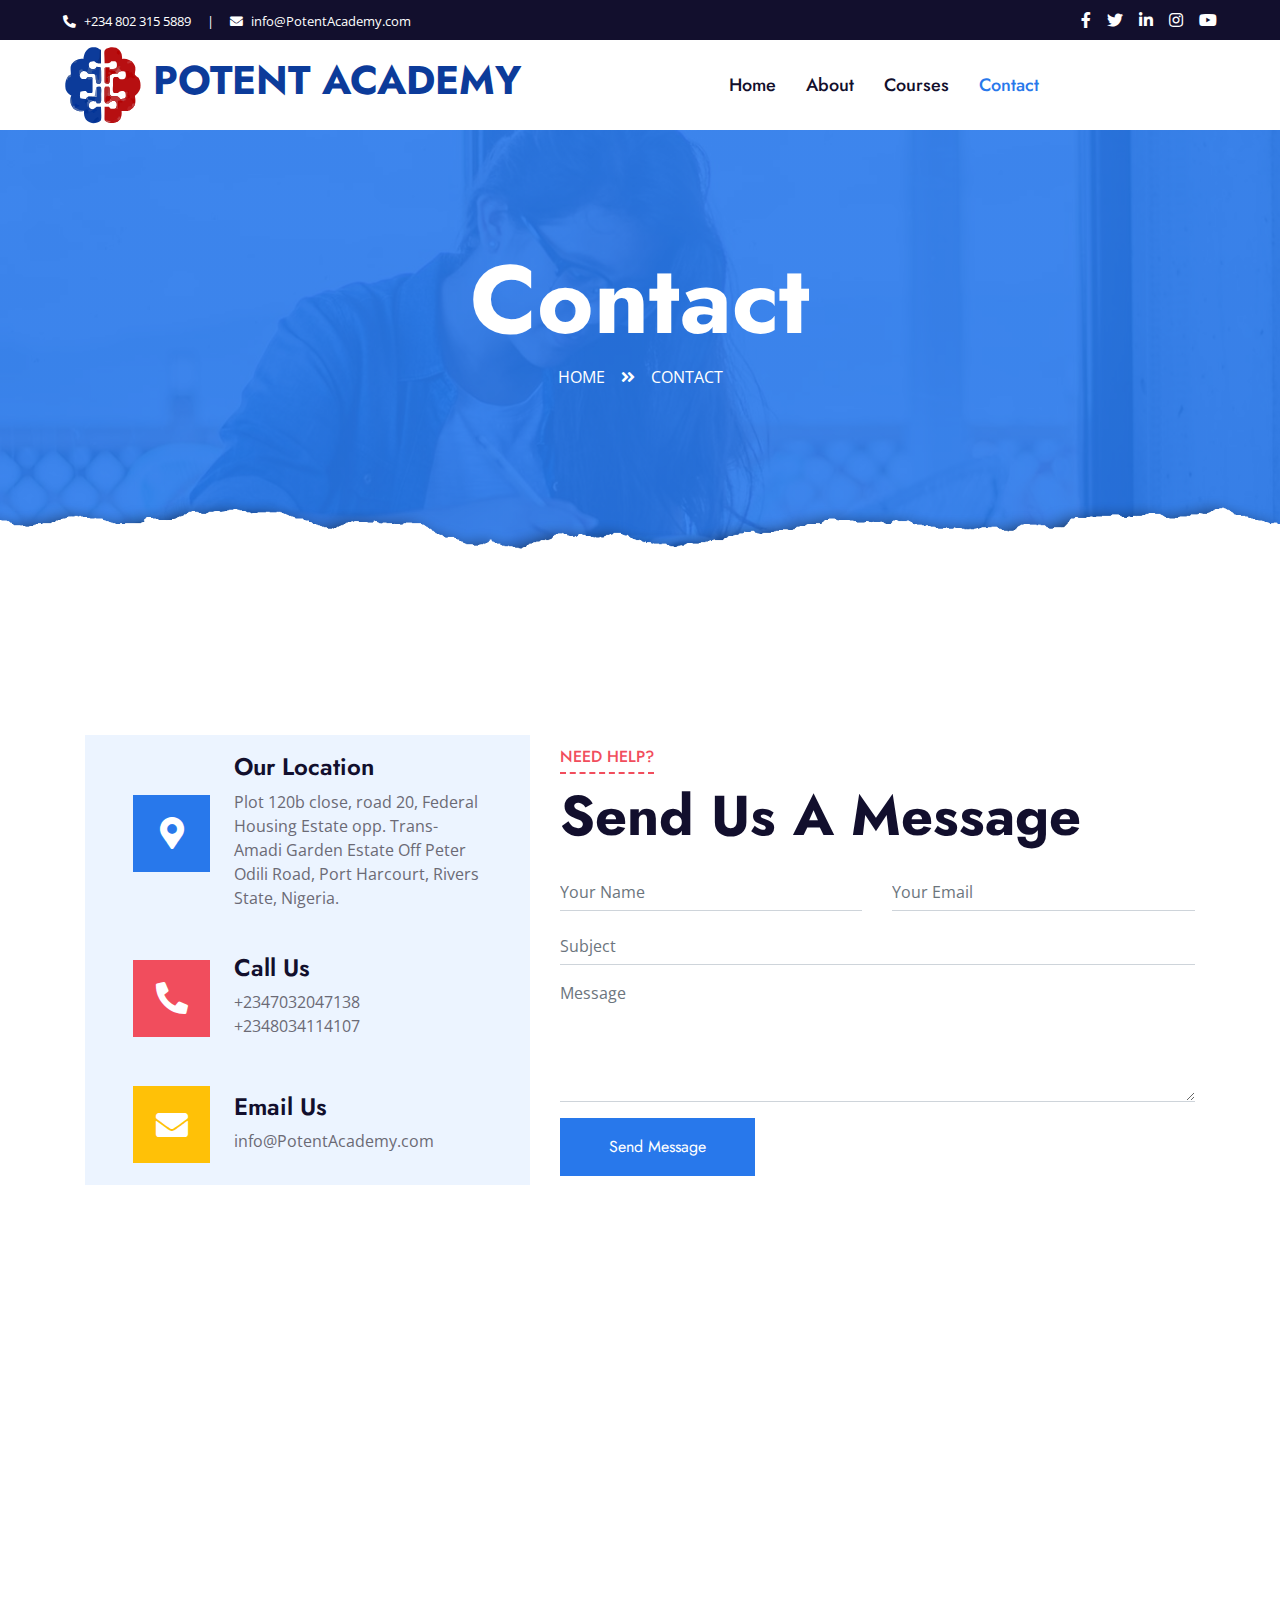
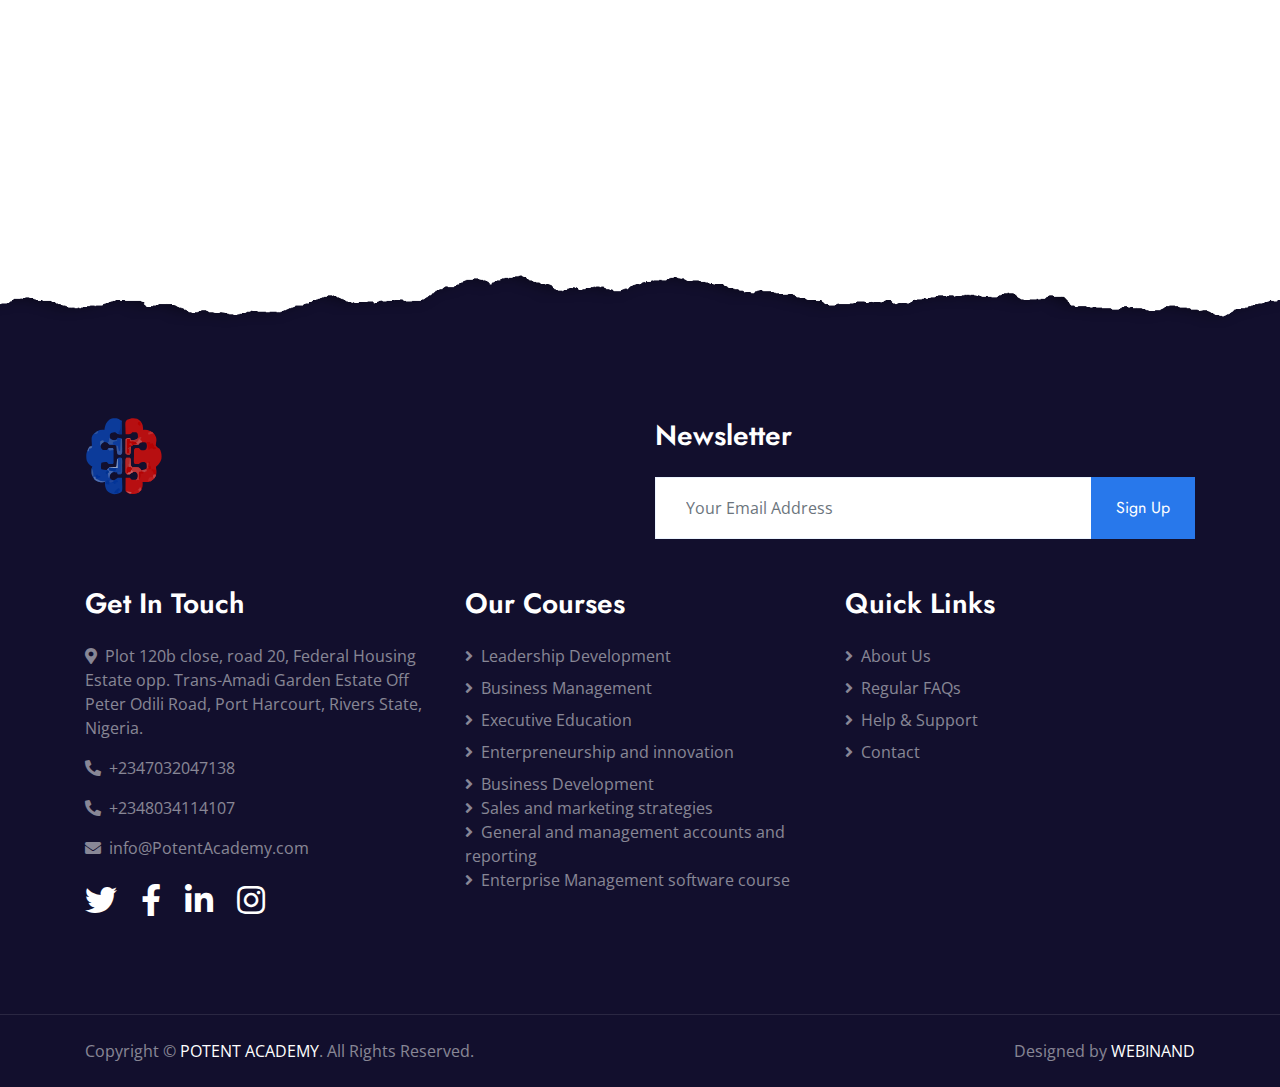
<file: contact.html>
<!DOCTYPE html>
<html lang="en">
  <head>
    <meta charset="utf-8" />
    <title>POTENT ACADEMY</title>
    <meta content="width=device-width, initial-scale=1.0" name="viewport" />
    <meta content="Free HTML Templates" name="keywords" />
    <meta content="Free HTML Templates" name="description" />

    <!-- Favicon -->
    <link
    href="/img/brain_tech_smart_digital_idea_logo_template___1_-removebg-preview.svg"
    rel="icon"
  />
    <!-- Google Web Fonts -->
    <link rel="preconnect" href="https://fonts.gstatic.com" />
    <link
      href="https://fonts.googleapis.com/css2?family=Jost:wght@500;600;700&family=Open+Sans:wght@400;600&display=swap"
      rel="stylesheet"
    />

    <!-- Font Awesome -->
    <link
      href="https://cdnjs.cloudflare.com/ajax/libs/font-awesome/5.10.0/css/all.min.css"
      rel="stylesheet"
    />

    <!-- Libraries Stylesheet -->
    <link href="lib/owlcarousel/assets/owl.carousel.min.css" rel="stylesheet" />

    <!-- Customized Bootstrap Stylesheet -->
    <link href="css/style.min.css" rel="stylesheet" />
    <link
      rel="shortcut icon"
      href="/online-education-website-template/img/brain_tech_smart_digital_idea_logo_template___1_-removebg-preview.svg"
      type="image/x-icon"
    />
  </head>

  <body>
    <!-- Topbar Start -->
    <div class="container-fluid bg-dark">
      <div class="row py-2 px-lg-5">
        <div class="col-lg-6 text-center text-lg-left mb-2 mb-lg-0">
          <div class="d-inline-flex align-items-center text-white">
            <small><i class="fa fa-phone-alt mr-2"></i>+234 802 315 5889</small>
            <small class="px-3">|</small>
            <small
              ><i class="fa fa-envelope mr-2"></i>info@PotentAcademy.com</small
            >
          </div>
        </div>
        <div class="col-lg-6 text-center text-lg-right">
          <div class="d-inline-flex align-items-center">
            <a class="text-white px-2" href="">
              <i class="fab fa-facebook-f"></i>
            </a>
            <a class="text-white px-2" href="">
              <i class="fab fa-twitter"></i>
            </a>
            <a class="text-white px-2" href="">
              <i class="fab fa-linkedin-in"></i>
            </a>
            <a class="text-white px-2" href="">
              <i class="fab fa-instagram"></i>
            </a>
            <a class="text-white pl-2" href="">
              <i class="fab fa-youtube"></i>
            </a>
          </div>
        </div>
      </div>
    </div>
    <!-- Topbar End -->

    <!-- Navbar Start -->
    <div class="container-fluid p-0">
      <nav
        class="navbar navbar-expand-lg bg-white navbar-light py-3 py-lg-0 px-lg-5"
      >
        <a href="index.html" class="navbar-brand ml-lg-3">
          <h1 class="m-0 text-uppercase penas">
            <img
              class="ferd"
              src="/img/brain_tech_smart_digital_idea_logo_template___1_-removebg-preview.svg"
              alt=""
            />
            POTENT ACADEMY
          </h1>
        </a>
        <button
          type="button"
          class="navbar-toggler"
          data-toggle="collapse"
          data-target="#navbarCollapse"
        >
          <span class="navbar-toggler-icon"></span>
        </button>
        <div
          class="collapse navbar-collapse justify-content-between px-lg-3"
          id="navbarCollapse"
        >
          <div class="navbar-nav mx-auto py-0">
            <a href="index.html" class="nav-item nav-link">Home</a>
            <a href="about.html" class="nav-item nav-link">About</a>
            <a href="course.html" class="nav-item nav-link">Courses</a>
            <!-- <a href="testimonial.html" class="nav-item nav-link">Testimonial</a> -->

            <a href="contact.html" class="nav-item nav-link active">Contact</a>
          </div>
        </div>
      </nav>
    </div>
    <!-- Navbar End -->

    <!-- Header Start -->
    <div
      class="jumbotron jumbotron-fluid page-header position-relative overlay-bottom"
      style="margin-bottom: 90px"
    >
      <div class="container text-center py-5">
        <h1 class="text-white display-1">Contact</h1>
        <div class="d-inline-flex text-white mb-5">
          <p class="m-0 text-uppercase">
            <a class="text-white" href="">Home</a>
          </p>
          <i class="fa fa-angle-double-right pt-1 px-3"></i>
          <p class="m-0 text-uppercase">Contact</p>
        </div>
      </div>
    </div>
    <!-- Header End -->

    <!-- Contact Start -->
    <div class="container-fluid py-5">
      <div class="container py-5">
        <div class="row align-items-center">
          <div class="col-lg-5 mb-5 mb-lg-0">
            <div
              class="bg-light d-flex flex-column justify-content-center px-5"
              style="height: 450px"
            >
              <div class="d-flex align-items-center mb-5">
                <div class="btn-icon bg-primary mr-4">
                  <i class="fa fa-2x fa-map-marker-alt text-white"></i>
                </div>
                <div class="mt-n1">
                  <h4>Our Location</h4>
                  <p class="m-0">
                    Plot 120b close, road 20, Federal Housing Estate opp.
                    Trans-Amadi Garden Estate Off Peter Odili Road, Port
                    Harcourt, Rivers State, Nigeria.
                  </p>
                </div>
              </div>
              <div class="d-flex align-items-center mb-5">
                <div class="btn-icon bg-secondary mr-4">
                  <i class="fa fa-2x fa-phone-alt text-white"></i>
                </div>
                <div class="mt-n1">
                  <h4>Call Us</h4>
                  <p class="m-0">+2347032047138</p>
                  <p class="m-0">+2348034114107</p>
                </div>
              </div>
              <div class="d-flex align-items-center">
                <div class="btn-icon bg-warning mr-4">
                  <i class="fa fa-2x fa-envelope text-white"></i>
                </div>
                <div class="mt-n1">
                  <h4>Email Us</h4>
                  <p class="m-0">info@PotentAcademy.com</p>
                </div>
              </div>
            </div>
          </div>
          <div class="col-lg-7">
            <div class="section-title position-relative mb-4">
              <h6
                class="d-inline-block position-relative text-secondary text-uppercase pb-2"
              >
                Need Help?
              </h6>
              <h1 class="display-4">Send Us A Message</h1>
            </div>
            <div class="contact-form">
              <form>
                <div class="row">
                  <div class="col-6 form-group">
                    <input
                      type="text"
                      class="form-control border-top-0 border-right-0 border-left-0 p-0"
                      placeholder="Your Name"
                      required="required"
                    />
                  </div>
                  <div class="col-6 form-group">
                    <input
                      type="email"
                      class="form-control border-top-0 border-right-0 border-left-0 p-0"
                      placeholder="Your Email"
                      required="required"
                    />
                  </div>
                </div>
                <div class="form-group">
                  <input
                    type="text"
                    class="form-control border-top-0 border-right-0 border-left-0 p-0"
                    placeholder="Subject"
                    required="required"
                  />
                </div>
                <div class="form-group">
                  <textarea
                    class="form-control border-top-0 border-right-0 border-left-0 p-0"
                    rows="5"
                    placeholder="Message"
                    required="required"
                  ></textarea>
                </div>
                <div>
                  <button class="btn btn-primary py-3 px-5" type="submit">
                    Send Message
                  </button>
                </div>
              </form>
            </div>
          </div>
        </div>
      </div>
    </div>
    <div class="fit">
      <div class="row mb-5">
        <div class="col-12 wow fadeInUp" data-wow-delay="0.1s">
          <iframe
            class="w-100 overflow-hidden"
            src="https://www.google.com/maps/embed?pb=!1m18!1m12!1m3!1d3975.8498804375104!2d7.03413197372027!3d4.795808240828353!2m3!1f0!2f0!3f0!3m2!1i1024!2i768!4f13.1!3m3!1m2!1s0x1069cd9d374ddeef%3A0x6f542488033e1f0b!2sPanama%20Estate!5e0!3m2!1sen!2sng!4v1718623752811!5m2!1sen!2sng"
            frameborder="0"
            style="min-height: 450px; border: 0"
            allowfullscreen="true"
            aria-hidden="false"
            tabindex="0"
          ></iframe>
        </div>
      </div>
    </div>

    <!-- Contact End -->

    <!-- Footer Start -->
    <div
      class="container-fluid position-relative overlay-top bg-dark text-white-50 py-5"
      style="margin-top: 90px"
    >
      <div class="container mt-5 pt-5">
        <div class="row">
          <div class="col-md-6 mb-5">
            <a href="index.html" class="navbar-brand">
              <h1 class="mt-n2 text-uppercase text-white">
                <img
                class="ferd"
                src="/img/brain_tech_smart_digital_idea_logo_template___1_-removebg-preview.svg"
                alt=""
              />
              </h1>
            </a>
          </div>
          <div class="col-md-6 mb-5">
            <h3 class="text-white mb-4">Newsletter</h3>
            <div class="w-100">
              <div class="input-group">
                <input
                  type="text"
                  class="form-control border-light"
                  style="padding: 30px"
                  placeholder="Your Email Address"
                />
                <div class="input-group-append">
                  <button class="btn btn-primary px-4">Sign Up</button>
                </div>
              </div>
            </div>
          </div>
        </div>
        <div class="row">
          <div class="col-md-4 mb-5">
            <h3 class="text-white mb-4">Get In Touch</h3>
            <p>
              <i class="fa fa-map-marker-alt mr-2"></i>Plot 120b close, road 20,
              Federal Housing Estate opp. Trans-Amadi Garden Estate Off Peter
              Odili Road, Port Harcourt, Rivers State, Nigeria.
            </p>
            <p><i class="fa fa-phone-alt mr-2"></i>+2347032047138</p>
            <p><i class="fa fa-phone-alt mr-2"></i>+2348034114107</p>
            <p><i class="fa fa-envelope mr-2"></i>info@PotentAcademy.com</p>
            <div class="d-flex justify-content-start mt-4">
              <a class="text-white mr-4" href="#"
                ><i class="fab fa-2x fa-twitter"></i
              ></a>
              <a class="text-white mr-4" href="#"
                ><i class="fab fa-2x fa-facebook-f"></i
              ></a>
              <a class="text-white mr-4" href="#"
                ><i class="fab fa-2x fa-linkedin-in"></i
              ></a>
              <a class="text-white" href="#"
                ><i class="fab fa-2x fa-instagram"></i
              ></a>
            </div>
          </div>
          <div class="col-md-4 mb-5">
            <h3 class="text-white mb-4">Our Courses</h3>
            <div class="d-flex flex-column justify-content-start">
              <a
                class="text-white-50 mb-2"
                href="/online-education-website-template/detail.html"
                ><i class="fa fa-angle-right mr-2"></i>Leadership Development</a
              >
              <a
                class="text-white-50 mb-2"
                href="/online-education-website-template/busimanage.html"
                ><i class="fa fa-angle-right mr-2"></i>Business Management</a
              >
              <a
                class="text-white-50 mb-2"
                href="/online-education-website-template/execedu.html"
                ><i class="fa fa-angle-right mr-2"></i>Executive Education</a
              >
              <a
                class="text-white-50 mb-2"
                href="/online-education-website-template/entinnovation.html"
                ><i class="fa fa-angle-right mr-2"></i>Enterpreneurship and
                innovation</a
              >
              <a
                class="text-white-50"
                href="/online-education-website-template/busidev.html"
                ><i class="fa fa-angle-right mr-2"></i>Business Development</a
              >
              <a
                class="text-white-50"
                href="/online-education-website-template/salesmark.html"
                ><i class="fa fa-angle-right mr-2"></i>Sales and marketing
                strategies</a
              >
              <a
                class="text-white-50"
                href="/online-education-website-template/genmanage.html"
                ><i class="fa fa-angle-right mr-2"></i>General and management
                accounts and reporting</a
              >
              <a
                class="text-white-50"
                href="/online-education-website-template//entmanage.html"
                ><i class="fa fa-angle-right mr-2"></i>Enterprise Management
                software course</a
              >
            </div>
          </div>
          <div class="col-md-4 mb-5">
            <h3 class="text-white mb-4">Quick Links</h3>
            <div class="d-flex flex-column justify-content-start">
              <a
                class="text-white-50 mb-2"
                href="/online-education-website-template/about.html"
                ><i class="fa fa-angle-right mr-2"></i>About Us</a
              >

              <a class="text-white-50 mb-2" href="#"
                ><i class="fa fa-angle-right mr-2"></i>Regular FAQs</a
              >
              <a
                class="text-white-50 mb-2"
                href="/online-education-website-template/contact.html"
                ><i class="fa fa-angle-right mr-2"></i>Help & Support</a
              >
              <a
                class="text-white-50"
                href="/online-education-website-template/contact.html"
                ><i class="fa fa-angle-right mr-2"></i>Contact</a
              >
            </div>
          </div>
        </div>
      </div>
    </div>
    <div
      class="container-fluid bg-dark text-white-50 border-top py-4"
      style="border-color: rgba(256, 256, 256, 0.1) !important"
    >
      <div class="container">
        <div class="row">
          <div class="col-md-6 text-center text-md-left mb-3 mb-md-0">
            <p class="m-0">
              Copyright &copy;
              <a class="text-white" href="#">POTENT ACADEMY</a>. All Rights
              Reserved.
            </p>
          </div>
          <div class="col-md-6 text-center text-md-right">
            <p class="m-0">
              Designed by
              <a class="text-white" href="https://htmlcodex.com">WEBINAND</a>
            </p>
          </div>
        </div>
      </div>
    </div>
    <!-- Footer End -->

    <!-- Back to Top -->
    <a
      href="#"
      class="btn btn-lg btn-primary rounded-0 btn-lg-square back-to-top"
      ><i class="fa fa-angle-double-up"></i
    ></a>

    <!-- JavaScript Libraries -->
    <script src="https://code.jquery.com/jquery-3.4.1.min.js"></script>
    <script src="https://stackpath.bootstrapcdn.com/bootstrap/4.4.1/js/bootstrap.bundle.min.js"></script>
    <script src="lib/easing/easing.min.js"></script>
    <script src="lib/waypoints/waypoints.min.js"></script>
    <script src="lib/counterup/counterup.min.js"></script>
    <script src="lib/owlcarousel/owl.carousel.min.js"></script>

    <!-- Template Javascript -->
    <script src="js/main.js"></script>
  </body>
</html>
</file>
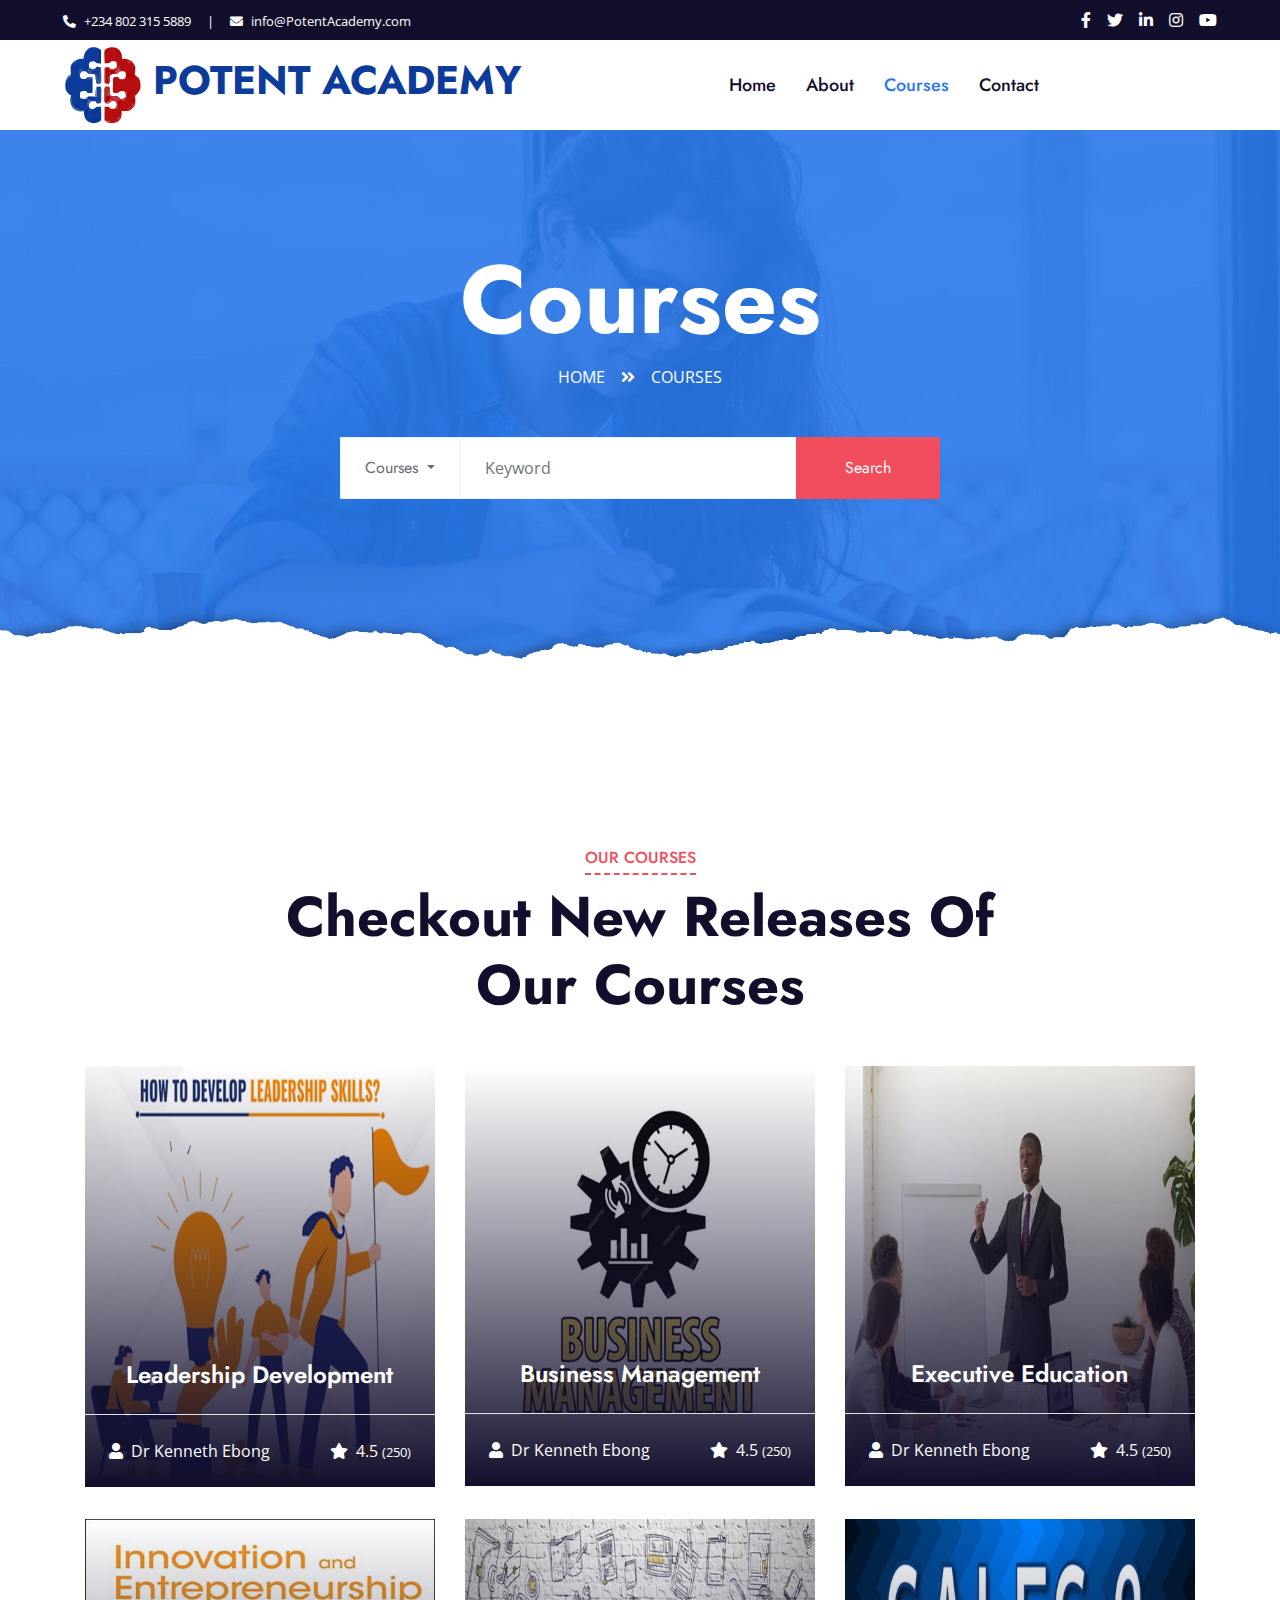
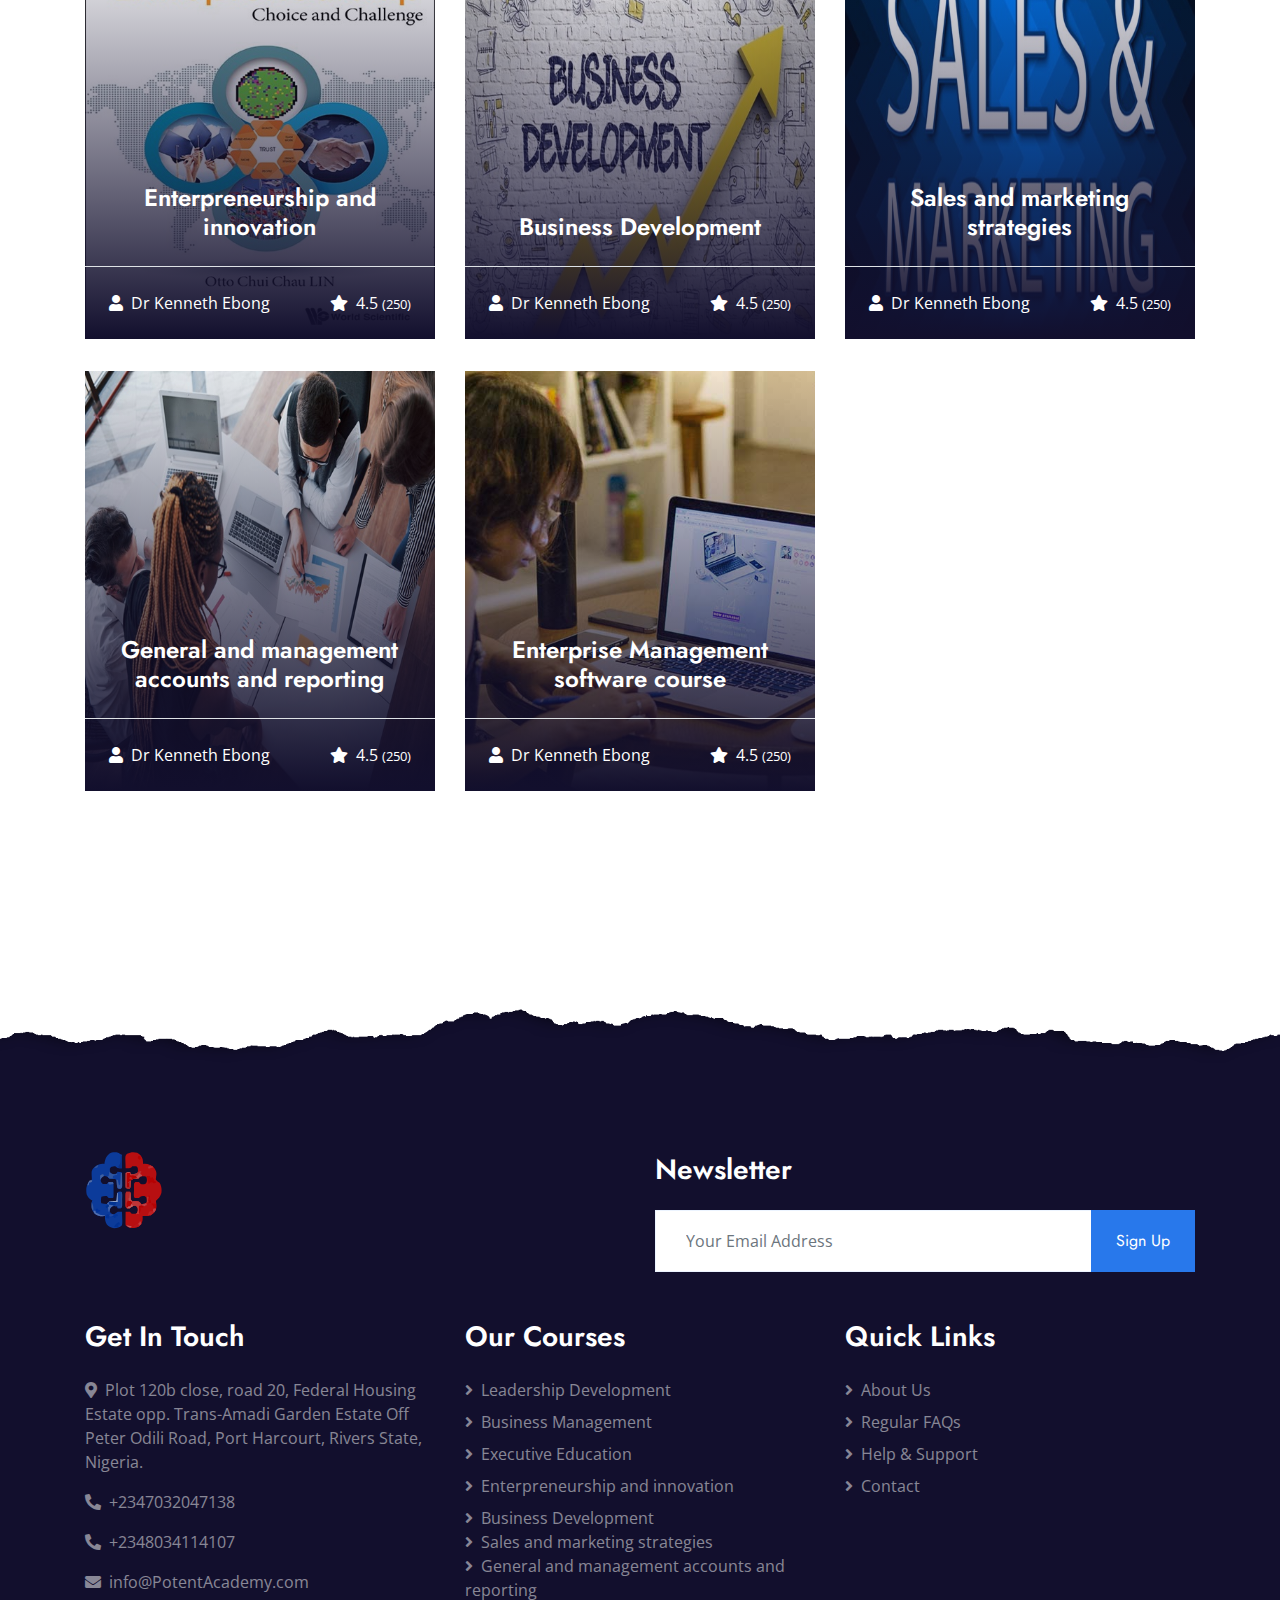
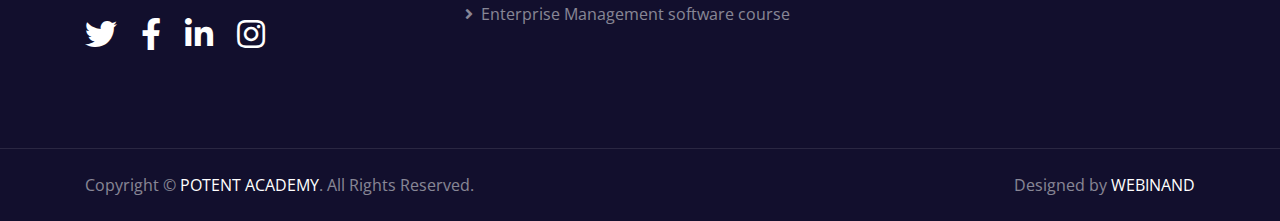
<file: course.html>
<!DOCTYPE html>
<html lang="en">
  <head>
    <meta charset="utf-8" />
    <title>POTENT ACADEMY</title>
    <meta content="width=device-width, initial-scale=1.0" name="viewport" />
    <meta content="Free HTML Templates" name="keywords" />
    <meta content="Free HTML Templates" name="description" />

    <!-- Favicon -->
    <link
      href="/img/brain_tech_smart_digital_idea_logo_template___1_-removebg-preview.svg"
      rel="icon"
    />

    <!-- Google Web Fonts -->
    <link rel="preconnect" href="https://fonts.gstatic.com" />
    <link
      href="https://fonts.googleapis.com/css2?family=Jost:wght@500;600;700&family=Open+Sans:wght@400;600&display=swap"
      rel="stylesheet"
    />

    <!-- Font Awesome -->
    <link
      href="https://cdnjs.cloudflare.com/ajax/libs/font-awesome/5.10.0/css/all.min.css"
      rel="stylesheet"
    />

    <!-- Libraries Stylesheet -->
    <link href="lib/owlcarousel/assets/owl.carousel.min.css" rel="stylesheet" />

    <!-- Customized Bootstrap Stylesheet -->
    <link href="css/style.min.css" rel="stylesheet" />
    <link
      rel="shortcut icon"
      href="/online-education-website-template/img/brain_tech_smart_digital_idea_logo_template___1_-removebg-preview.svg"
      type="image/x-icon"
    />
  </head>

  <body>
    <!-- Topbar Start -->
    <div class="container-fluid bg-dark">
      <div class="row py-2 px-lg-5">
        <div class="col-lg-6 text-center text-lg-left mb-2 mb-lg-0">
          <div class="d-inline-flex align-items-center text-white">
            <small><i class="fa fa-phone-alt mr-2"></i>+234 802 315 5889</small>
            <small class="px-3">|</small>
            <small
              ><i class="fa fa-envelope mr-2"></i>info@PotentAcademy.com</small
            >
          </div>
        </div>
        <div class="col-lg-6 text-center text-lg-right">
          <div class="d-inline-flex align-items-center">
            <a class="text-white px-2" href="">
              <i class="fab fa-facebook-f"></i>
            </a>
            <a class="text-white px-2" href="">
              <i class="fab fa-twitter"></i>
            </a>
            <a class="text-white px-2" href="">
              <i class="fab fa-linkedin-in"></i>
            </a>
            <a class="text-white px-2" href="">
              <i class="fab fa-instagram"></i>
            </a>
            <a class="text-white pl-2" href="">
              <i class="fab fa-youtube"></i>
            </a>
          </div>
        </div>
      </div>
    </div>
    <!-- Topbar End -->

    <!-- Navbar Start -->
    <div class="container-fluid p-0">
      <nav
        class="navbar navbar-expand-lg bg-white navbar-light py-3 py-lg-0 px-lg-5"
      >
        <a href="index.html" class="navbar-brand ml-lg-3">
          <h1 class="m-0 text-uppercase penas">
            <img
              class="ferd"
              src="/img/brain_tech_smart_digital_idea_logo_template___1_-removebg-preview.svg"
              alt=""
            />
            POTENT ACADEMY
          </h1>
        </a>
        <button
          type="button"
          class="navbar-toggler"
          data-toggle="collapse"
          data-target="#navbarCollapse"
        >
          <span class="navbar-toggler-icon"></span>
        </button>
        <div
          class="collapse navbar-collapse justify-content-between px-lg-3"
          id="navbarCollapse"
        >
          <div class="navbar-nav mx-auto py-0">
            <a href="index.html" class="nav-item nav-link">Home</a>
            <a href="about.html" class="nav-item nav-link">About</a>
            <a href="course.html" class="nav-item nav-link active">Courses</a>
            <!-- <a href="testimonial.html" class="nav-item nav-link">Testimonial</a> -->

            <a href="contact.html" class="nav-item nav-link">Contact</a>
          </div>
        </div>
      </nav>
    </div>
    <!-- Navbar End -->

    <!-- Header Start -->
    <div
      class="jumbotron jumbotron-fluid page-header position-relative overlay-bottom"
      style="margin-bottom: 90px"
    >
      <div class="container text-center py-5">
        <h1 class="text-white display-1">Courses</h1>
        <div class="d-inline-flex text-white mb-5">
          <p class="m-0 text-uppercase">
            <a class="text-white" href="">Home</a>
          </p>
          <i class="fa fa-angle-double-right pt-1 px-3"></i>
          <p class="m-0 text-uppercase">Courses</p>
        </div>
        <div class="mx-auto mb-5" style="width: 100%; max-width: 600px">
          <div class="input-group">
            <div class="input-group-prepend">
              <button
                class="btn btn-outline-light bg-white text-body px-4 dropdown-toggle"
                type="button"
                data-toggle="dropdown"
                aria-haspopup="true"
                aria-expanded="false"
              >
                Courses
              </button>
              <div class="dropdown-menu">
                <a
                  class="dropdown-item"
                  href="/online-education-website-template/detail.html"
                  >Leadership Development
                </a>
                <a
                  class="dropdown-item"
                  href="/online-education-website-template/busimanage.html"
                  >Business Management</a
                >
                <a
                  class="dropdown-item"
                  href="/online-education-website-template/execedu.html"
                  >Executive Education</a
                >
                <a
                  class="dropdown-item"
                  href="/online-education-website-template/entinnovation.html"
                  >Enterpreneurship and innovation</a
                >
                <a
                  class="dropdown-item"
                  href="/online-education-website-template/busidev.html"
                  >Business Development</a
                >
                <a
                  class="dropdown-item"
                  href="/online-education-website-template/salesmark.html"
                  >Sales and marketing strategies</a
                >
                <a
                  class="dropdown-item"
                  href="/online-education-website-template/genmanage.html"
                  >General and management accounts and reporting</a
                >
                <a
                  class="dropdown-item"
                  href="/online-education-website-template/entmanage.html"
                  >Enterprise Management software course</a
                >
              </div>
            </div>
            <input
              type="text"
              class="form-control border-light"
              style="padding: 30px 25px"
              placeholder="Keyword"
            />
            <div class="input-group-append">
              <button class="btn btn-secondary px-4 px-lg-5">Search</button>
            </div>
          </div>
        </div>
      </div>
    </div>
    <!-- Header End -->

    <!-- Courses Start -->
    <div class="container-fluid py-5">
      <div class="container py-5">
        <div class="row mx-0 justify-content-center">
          <div class="col-lg-8">
            <div class="section-title text-center position-relative mb-5">
              <h6
                class="d-inline-block position-relative text-secondary text-uppercase pb-2"
              >
                Our Courses
              </h6>
              <h1 class="display-4">Checkout New Releases Of Our Courses</h1>
            </div>
          </div>
        </div>
        <div class="row">
          <div class="col-lg-4 col-md-6 pb-4">
            <a
              class="courses-list-item position-relative d-block overflow-hidden mb-2"
              href="detail.html"
            >
              <img class="img-fluid" src="img/leadership-dev.jpg" alt="" />
              <div class="courses-text">
                <h4 class="text-center text-white px-3">
                  Leadership Development
                </h4>
                <div class="border-top w-100 mt-3">
                  <div class="d-flex justify-content-between p-4">
                    <span class="text-white"
                      ><i class="fa fa-user mr-2"></i>Dr Kenneth Ebong</span
                    >
                    <span class="text-white"
                      ><i class="fa fa-star mr-2"></i>4.5
                      <small>(250)</small></span
                    >
                  </div>
                </div>
              </div>
            </a>
          </div>
          <div class="col-lg-4 col-md-6 pb-4">
            <a
              class="courses-list-item position-relative d-block overflow-hidden mb-2"
              href="busimanage.html"
            >
              <img class="img-fluid" src="img/illustration-simple-icon-business-management-with-flat-designbusiness-management-concept_406607-2944.jpg" alt="" />
              <div class="courses-text">
                <h4 class="text-center text-white px-3">Business Management</h4>
                <div class="border-top w-100 mt-3">
                  <div class="d-flex justify-content-between p-4">
                    <span class="text-white"
                      ><i class="fa fa-user mr-2"></i>Dr Kenneth Ebong</span
                    >
                    <span class="text-white"
                      ><i class="fa fa-star mr-2"></i>4.5
                      <small>(250)</small></span
                    >
                  </div>
                </div>
              </div>
            </a>
          </div>
          <div class="col-lg-4 col-md-6 pb-4">
            <a
              class="courses-list-item position-relative d-block overflow-hidden mb-2"
              href="execedu.html"
            >
              <img class="img-fluid" src="img/confident-african-speaker-business-coach-giving-presentation-team.jpg" alt="" />
              <!-- <a href="https://www.freepik.com/free-photo/confident-african-speaker-business-coach-giving-presentation-team_3939767.htm">Image by yanalya on Freepik</a> -->
              <div class="courses-text">
                <h4 class="text-center text-white px-3">Executive Education</h4>
                <div class="border-top w-100 mt-3">
                  <div class="d-flex justify-content-between p-4">
                    <span class="text-white"
                      ><i class="fa fa-user mr-2"></i>Dr Kenneth Ebong</span
                    >
                    <span class="text-white"
                      ><i class="fa fa-star mr-2"></i>4.5
                      <small>(250)</small></span
                    >
                  </div>
                </div>
              </div>
            </a>
          </div>
          <div class="col-lg-4 col-md-6 pb-4">
            <a
              class="courses-list-item position-relative d-block overflow-hidden mb-2"
              href="entinnovation.html"
            >
              <img class="img-fluid" src="img/ENtreupreneurship and Innovation.jpeg" alt="" />
              <div class="courses-text">
                <h4 class="text-center text-white px-3">
                  Enterpreneurship and innovation
                </h4>
                <div class="border-top w-100 mt-3">
                  <div class="d-flex justify-content-between p-4">
                    <span class="text-white"
                      ><i class="fa fa-user mr-2"></i>Dr Kenneth Ebong</span
                    >
                    <span class="text-white"
                      ><i class="fa fa-star mr-2"></i>4.5
                      <small>(250)</small></span
                    >
                  </div>
                </div>
              </div>
            </a>
          </div>
          <div class="col-lg-4 col-md-6 pb-4">
            <a
              class="courses-list-item position-relative d-block overflow-hidden mb-2"
              href="busidev.html"
            >
              <img class="img-fluid" src="img/business-dev.jfif" alt="" />
              <div class="courses-text">
                <h4 class="text-center text-white px-3">
                  Business Development
                </h4>
                <div class="border-top w-100 mt-3">
                  <div class="d-flex justify-content-between p-4">
                    <span class="text-white"
                      ><i class="fa fa-user mr-2"></i>Dr Kenneth Ebong</span
                    >
                    <span class="text-white"
                      ><i class="fa fa-star mr-2"></i>4.5
                      <small>(250)</small></span
                    >
                  </div>
                </div>
              </div>
            </a>
          </div>
          <div class="col-lg-4 col-md-6 pb-4">
            <a
              class="courses-list-item position-relative d-block overflow-hidden mb-2"
              href="salesmark.html"
            >
              <img class="img-fluid" src="img/Sales and Marketting.jpg" alt="" />
              <div class="courses-text">
                <h4 class="text-center text-white px-3">
                  Sales and marketing strategies
                </h4>
                <div class="border-top w-100 mt-3">
                  <div class="d-flex justify-content-between p-4">
                    <span class="text-white"
                      ><i class="fa fa-user mr-2"></i>Dr Kenneth Ebong</span
                    >
                    <span class="text-white"
                      ><i class="fa fa-star mr-2"></i>4.5
                      <small>(250)</small></span
                    >
                  </div>
                </div>
              </div>
            </a>
          </div>
          <div class="col-lg-4 col-md-6 pb-4">
            <a
              class="courses-list-item position-relative d-block overflow-hidden mb-2"
              href="genmanage.html"
            >
              <img class="img-fluid" src="img/beautiful-stylish-staff-sitting-office-desk-using-laptop-listening-colleague.jpg" alt="" />
              <!-- <a href="https://www.freepik.com/free-photo/beautiful-stylish-staff-sitting-office-desk-using-laptop-listening-colleague_9279325.htm">Image by standret on Freepik</a> -->
              <div class="courses-text">
                <h4 class="text-center text-white px-3">
                  General and management accounts and reporting
                </h4>
                <div class="border-top w-100 mt-3">
                  <div class="d-flex justify-content-between p-4">
                    <span class="text-white"
                      ><i class="fa fa-user mr-2"></i>Dr Kenneth Ebong</span
                    >
                    <span class="text-white"
                      ><i class="fa fa-star mr-2"></i>4.5
                      <small>(250)</small></span
                    >
                  </div>
                </div>
              </div>
            </a>
          </div>
          <div class="col-lg-4 col-md-6 pb-4">
            <a
              class="courses-list-item position-relative d-block overflow-hidden mb-2"
              href="/entmanage.html"
            >
              <img class="img-fluid" src="img/courses-1.jpg" alt="" />
              <div class="courses-text">
                <h4 class="text-center text-white px-3">
                  Enterprise Management software course
                </h4>
                <div class="border-top w-100 mt-3">
                  <div class="d-flex justify-content-between p-4">
                    <span class="text-white"
                      ><i class="fa fa-user mr-2"></i>Dr Kenneth Ebong</span
                    >
                    <span class="text-white"
                      ><i class="fa fa-star mr-2"></i>4.5
                      <small>(250)</small></span
                    >
                  </div>
                </div>
              </div>
            </a>
          </div>
        </div>
      </div>
    </div>
    <!-- Courses End -->

    <!-- Footer Start -->
    <div
      class="container-fluid position-relative overlay-top bg-dark text-white-50 py-5"
      style="margin-top: 90px"
    >
      <div class="container mt-5 pt-5">
        <div class="row">
          <div class="col-md-6 mb-5">
            <a href="index.html" class="navbar-brand">
              <h1 class="mt-n2 text-uppercase text-white">
                <img
                class="ferd"
                src="/img/brain_tech_smart_digital_idea_logo_template___1_-removebg-preview.svg"
                alt=""
              />
              </h1>
            </a>
          </div>
          <div class="col-md-6 mb-5">
            <h3 class="text-white mb-4">Newsletter</h3>
            <div class="w-100">
              <div class="input-group">
                <input
                  type="text"
                  class="form-control border-light"
                  style="padding: 30px"
                  placeholder="Your Email Address"
                />
                <div class="input-group-append">
                  <button class="btn btn-primary px-4">Sign Up</button>
                </div>
              </div>
            </div>
          </div>
        </div>
        <div class="row">
          <div class="col-md-4 mb-5">
            <h3 class="text-white mb-4">Get In Touch</h3>
            <p>
              <i class="fa fa-map-marker-alt mr-2"></i>Plot 120b close, road 20,
              Federal Housing Estate opp. Trans-Amadi Garden Estate Off Peter
              Odili Road, Port Harcourt, Rivers State, Nigeria.
            </p>
            <p><i class="fa fa-phone-alt mr-2"></i>+2347032047138</p>
            <p><i class="fa fa-phone-alt mr-2"></i>+2348034114107</p>
            <p><i class="fa fa-envelope mr-2"></i>info@PotentAcademy.com</p>
            <div class="d-flex justify-content-start mt-4">
              <a class="text-white mr-4" href="#"
                ><i class="fab fa-2x fa-twitter"></i
              ></a>
              <a class="text-white mr-4" href="#"
                ><i class="fab fa-2x fa-facebook-f"></i
              ></a>
              <a class="text-white mr-4" href="#"
                ><i class="fab fa-2x fa-linkedin-in"></i
              ></a>
              <a class="text-white" href="#"
                ><i class="fab fa-2x fa-instagram"></i
              ></a>
            </div>
          </div>
          <div class="col-md-4 mb-5">
            <h3 class="text-white mb-4">Our Courses</h3>
            <div class="d-flex flex-column justify-content-start">
              <a
                class="text-white-50 mb-2"
                href="/online-education-website-template/detail.html"
                ><i class="fa fa-angle-right mr-2"></i>Leadership Development</a
              >
              <a
                class="text-white-50 mb-2"
                href="/online-education-website-template/busimanage.html"
                ><i class="fa fa-angle-right mr-2"></i>Business Management</a
              >
              <a
                class="text-white-50 mb-2"
                href="/online-education-website-template/execedu.html"
                ><i class="fa fa-angle-right mr-2"></i>Executive Education</a
              >
              <a
                class="text-white-50 mb-2"
                href="/online-education-website-template/entinnovation.html"
                ><i class="fa fa-angle-right mr-2"></i>Enterpreneurship and
                innovation</a
              >
              <a
                class="text-white-50"
                href="/online-education-website-template/busidev.html"
                ><i class="fa fa-angle-right mr-2"></i>Business Development</a
              >
              <a
                class="text-white-50"
                href="/online-education-website-template/salesmark.html"
                ><i class="fa fa-angle-right mr-2"></i>Sales and marketing
                strategies</a
              >
              <a
                class="text-white-50"
                href="/online-education-website-template/genmanage.html"
                ><i class="fa fa-angle-right mr-2"></i>General and management
                accounts and reporting</a
              >
              <a
                class="text-white-50"
                href="/online-education-website-template//entmanage.html"
                ><i class="fa fa-angle-right mr-2"></i>Enterprise Management
                software course</a
              >
            </div>
          </div>
          <div class="col-md-4 mb-5">
            <h3 class="text-white mb-4">Quick Links</h3>
            <div class="d-flex flex-column justify-content-start">
              <a
                class="text-white-50 mb-2"
                href="/online-education-website-template/about.html"
                ><i class="fa fa-angle-right mr-2"></i>About Us</a
              >

              <a class="text-white-50 mb-2" href="#"
                ><i class="fa fa-angle-right mr-2"></i>Regular FAQs</a
              >
              <a
                class="text-white-50 mb-2"
                href="/online-education-website-template/contact.html"
                ><i class="fa fa-angle-right mr-2"></i>Help & Support</a
              >
              <a
                class="text-white-50"
                href="/online-education-website-template/contact.html"
                ><i class="fa fa-angle-right mr-2"></i>Contact</a
              >
            </div>
          </div>
        </div>
      </div>
    </div>
    <div
      class="container-fluid bg-dark text-white-50 border-top py-4"
      style="border-color: rgba(256, 256, 256, 0.1) !important"
    >
      <div class="container">
        <div class="row">
          <div class="col-md-6 text-center text-md-left mb-3 mb-md-0">
            <p class="m-0">
              Copyright &copy;
              <a class="text-white" href="#">POTENT ACADEMY</a>. All Rights
              Reserved.
            </p>
          </div>
          <div class="col-md-6 text-center text-md-right">
            <p class="m-0">
              Designed by
              <a class="text-white" href="https://htmlcodex.com">WEBINAND</a>
            </p>
          </div>
        </div>
      </div>
    </div>
    <!-- Footer End -->

    <!-- Back to Top -->
    <a
      href="#"
      class="btn btn-lg btn-primary rounded-0 btn-lg-square back-to-top"
      ><i class="fa fa-angle-double-up"></i
    ></a>

    <!-- JavaScript Libraries -->
    <script src="https://code.jquery.com/jquery-3.4.1.min.js"></script>
    <script src="https://stackpath.bootstrapcdn.com/bootstrap/4.4.1/js/bootstrap.bundle.min.js"></script>
    <script src="lib/easing/easing.min.js"></script>
    <script src="lib/waypoints/waypoints.min.js"></script>
    <script src="lib/counterup/counterup.min.js"></script>
    <script src="lib/owlcarousel/owl.carousel.min.js"></script>

    <!-- Template Javascript -->
    <script src="js/main.js"></script>
  </body>
</html>
</file>
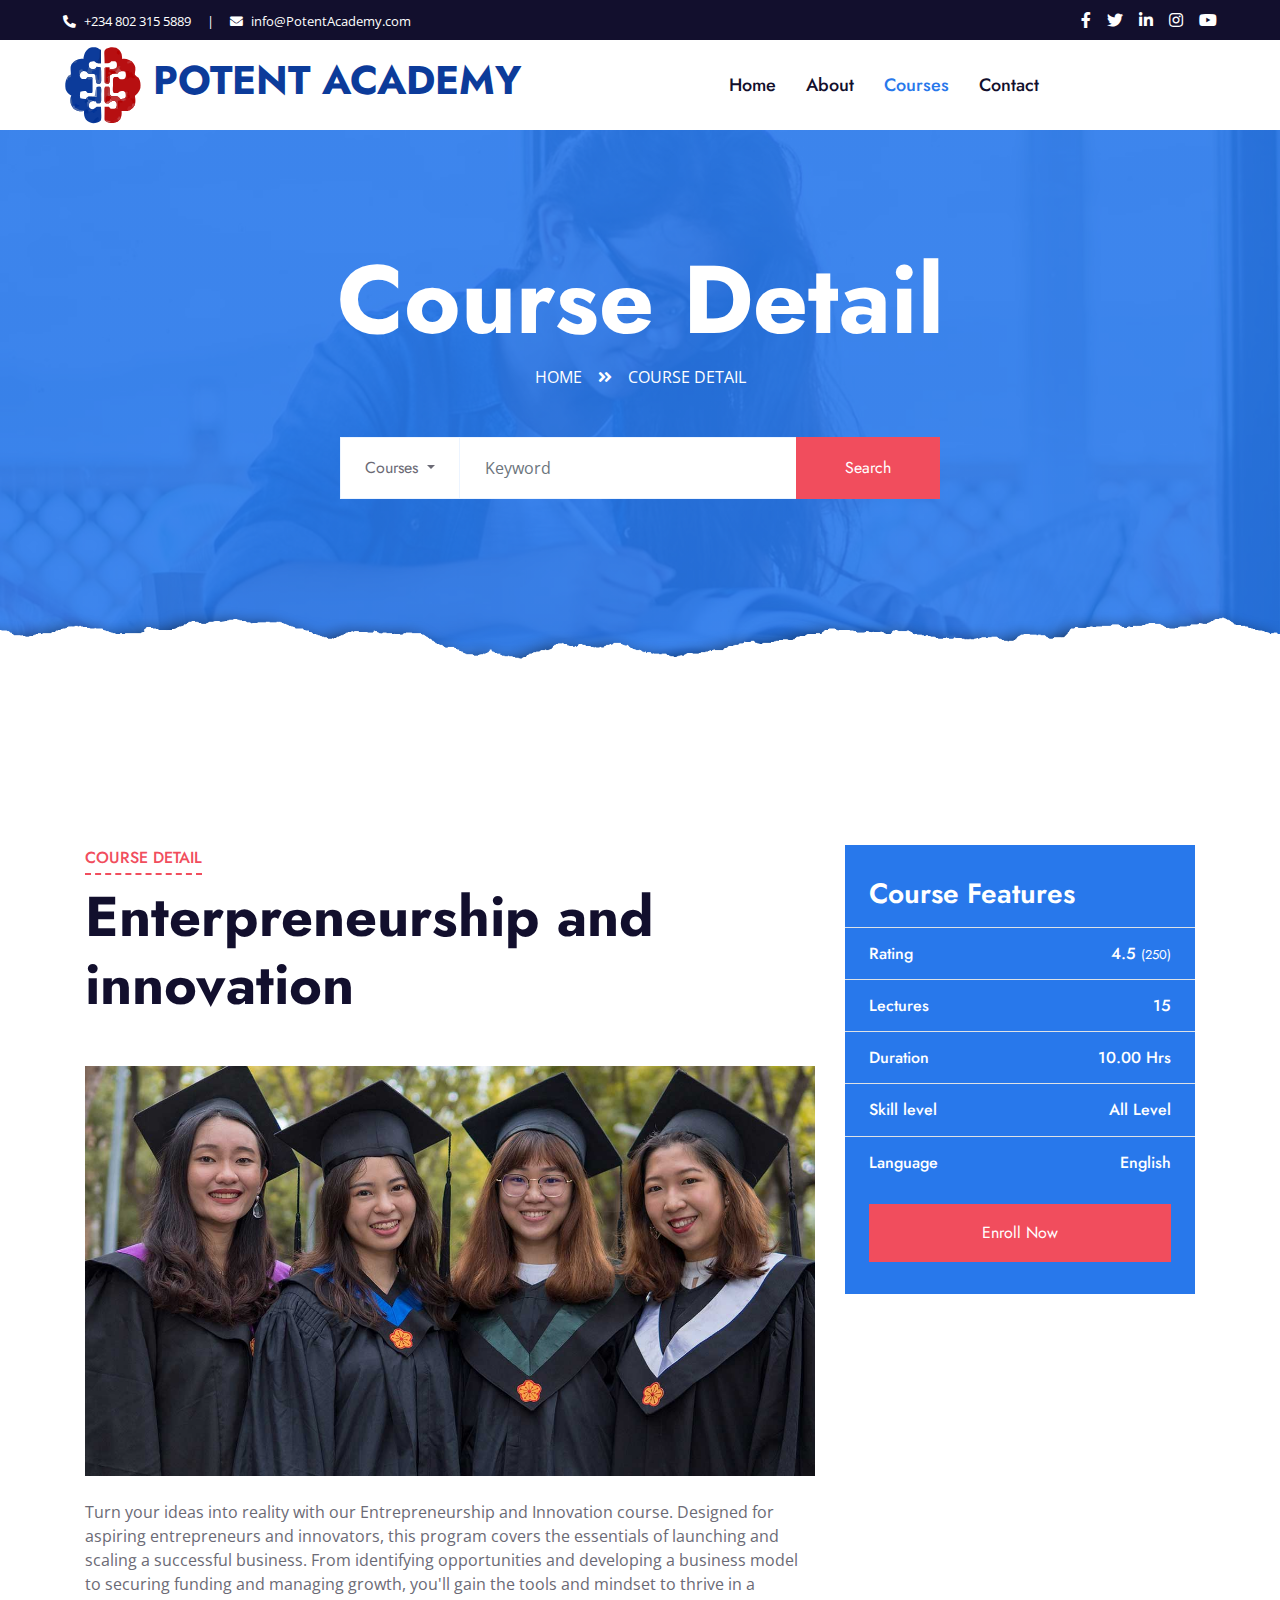
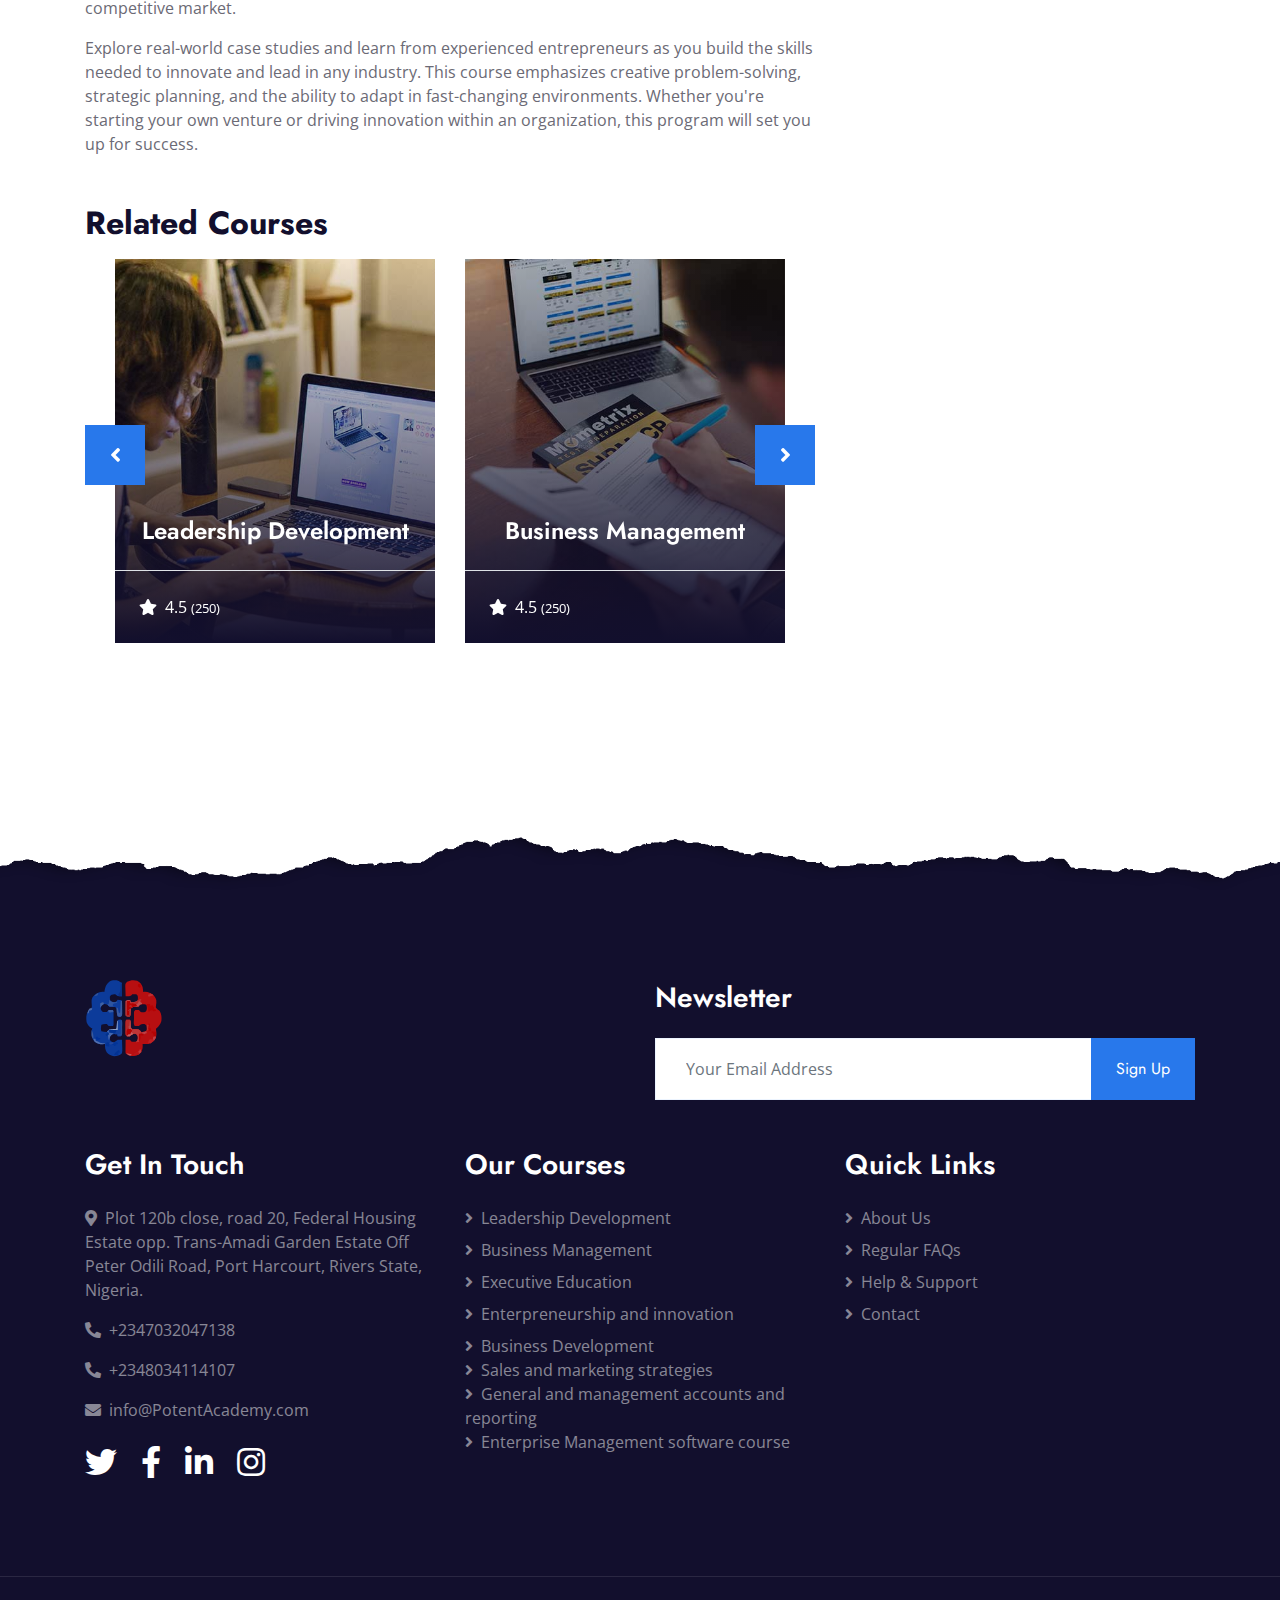
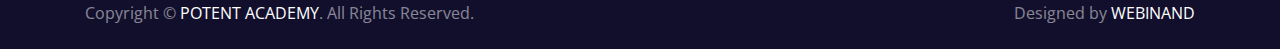
<file: entinnovation.html>
<!DOCTYPE html>
<html lang="en">
  <head>
    <meta charset="utf-8" />
    <title>POTENT ACADEMY</title>
    <meta content="width=device-width, initial-scale=1.0" name="viewport" />
    <meta content="Free HTML Templates" name="keywords" />
    <meta content="Free HTML Templates" name="description" />

    <!-- Favicon -->
    <link
    href="/img/brain_tech_smart_digital_idea_logo_template___1_-removebg-preview.svg"
    rel="icon"
  />
    <!-- Google Web Fonts -->
    <link rel="preconnect" href="https://fonts.gstatic.com" />
    <link
      href="https://fonts.googleapis.com/css2?family=Jost:wght@500;600;700&family=Open+Sans:wght@400;600&display=swap"
      rel="stylesheet"
    />

    <!-- Font Awesome -->
    <link
      href="https://cdnjs.cloudflare.com/ajax/libs/font-awesome/5.10.0/css/all.min.css"
      rel="stylesheet"
    />

    <!-- Libraries Stylesheet -->
    <link href="lib/owlcarousel/assets/owl.carousel.min.css" rel="stylesheet" />

    <!-- Customized Bootstrap Stylesheet -->
    <link href="css/style.min.css" rel="stylesheet" />
    <link
      rel="shortcut icon"
      href="/online-education-website-template/img/brain_tech_smart_digital_idea_logo_template___1_-removebg-preview.svg"
      type="image/x-icon"
    />
  </head>

  <body>
    <!-- Topbar Start -->
    <div class="container-fluid bg-dark">
      <div class="row py-2 px-lg-5">
        <div class="col-lg-6 text-center text-lg-left mb-2 mb-lg-0">
          <div class="d-inline-flex align-items-center text-white">
            <small><i class="fa fa-phone-alt mr-2"></i>+234 802 315 5889</small>
            <small class="px-3">|</small>
            <small
              ><i class="fa fa-envelope mr-2"></i>info@PotentAcademy.com</small
            >
          </div>
        </div>
        <div class="col-lg-6 text-center text-lg-right">
          <div class="d-inline-flex align-items-center">
            <a class="text-white px-2" href="">
              <i class="fab fa-facebook-f"></i>
            </a>
            <a class="text-white px-2" href="">
              <i class="fab fa-twitter"></i>
            </a>
            <a class="text-white px-2" href="">
              <i class="fab fa-linkedin-in"></i>
            </a>
            <a class="text-white px-2" href="">
              <i class="fab fa-instagram"></i>
            </a>
            <a class="text-white pl-2" href="">
              <i class="fab fa-youtube"></i>
            </a>
          </div>
        </div>
      </div>
    </div>
    <!-- Topbar End -->

    <!-- Navbar Start -->
    <div class="container-fluid p-0">
      <nav
        class="navbar navbar-expand-lg bg-white navbar-light py-3 py-lg-0 px-lg-5"
      >
        <a href="index.html" class="navbar-brand ml-lg-3">
          <h1 class="m-0 text-uppercase penas">
            <img
              class="ferd"
              src="/img/brain_tech_smart_digital_idea_logo_template___1_-removebg-preview.svg"
              alt=""
            />
            POTENT ACADEMY
          </h1>
        </a>
        <button
          type="button"
          class="navbar-toggler"
          data-toggle="collapse"
          data-target="#navbarCollapse"
        >
          <span class="navbar-toggler-icon"></span>
        </button>
        <div
          class="collapse navbar-collapse justify-content-between px-lg-3"
          id="navbarCollapse"
        >
          <div class="navbar-nav mx-auto py-0">
            <a href="index.html" class="nav-item nav-link">Home</a>
            <a href="about.html" class="nav-item nav-link">About</a>
            <a href="course.html" class="nav-item nav-link active">Courses</a>
            <!-- <a href="testimonial.html" class="nav-item nav-link">Testimonial</a> -->

            <a href="contact.html" class="nav-item nav-link">Contact</a>
          </div>
        </div>
      </nav>
    </div>
    <!-- Navbar End -->

    <!-- Header Start -->
    <div
      class="jumbotron jumbotron-fluid page-header position-relative overlay-bottom"
      style="margin-bottom: 90px"
    >
      <div class="container text-center py-5">
        <h1 class="text-white display-1">Course Detail</h1>
        <div class="d-inline-flex text-white mb-5">
          <p class="m-0 text-uppercase">
            <a class="text-white" href="/course.html">Home</a>
          </p>
          <i class="fa fa-angle-double-right pt-1 px-3"></i>
          <p class="m-0 text-uppercase">Course Detail</p>
        </div>
        <div class="mx-auto mb-5" style="width: 100%; max-width: 600px">
          <div class="input-group">
            <div class="input-group-prepend">
              <button
                class="btn btn-outline-light bg-white text-body px-4 dropdown-toggle"
                type="button"
                data-toggle="dropdown"
                aria-haspopup="true"
                aria-expanded="false"
              >
                Courses
              </button>
              <div class="dropdown-menu">
                <a class="dropdown-item" href="#">Courses 1</a>
                <a class="dropdown-item" href="#">Courses 2</a>
                <a class="dropdown-item" href="#">Courses 3</a>
              </div>
            </div>
            <input
              type="text"
              class="form-control border-light"
              style="padding: 30px 25px"
              placeholder="Keyword"
            />
            <div class="input-group-append">
              <button class="btn btn-secondary px-4 px-lg-5">Search</button>
            </div>
          </div>
        </div>
      </div>
    </div>
    <!-- Header End -->

    <!-- Detail Start -->
    <div class="container-fluid py-5">
      <div class="container py-5">
        <div class="row">
          <div class="col-lg-8">
            <div class="mb-5">
              <div class="section-title position-relative mb-5">
                <h6
                  class="d-inline-block position-relative text-secondary text-uppercase pb-2"
                >
                  Course Detail
                </h6>
                <h1 class="display-4">
                  Enterpreneurship and innovation                </h1>
              </div>
              <img
                class="img-fluid rounded w-100 mb-4"
                src="img/header.jpg"
                alt="Image"
              />
              <p>
                Turn your ideas into reality with our Entrepreneurship and Innovation course. Designed for aspiring entrepreneurs and innovators, this program covers the essentials of launching and scaling a successful business. From identifying opportunities and developing a business model to securing funding and managing growth, you'll gain the tools and mindset to thrive in a competitive market.
              </p>

              <p>
                Explore real-world case studies and learn from experienced entrepreneurs as you build the skills needed to innovate and lead in any industry. This course emphasizes creative problem-solving, strategic planning, and the ability to adapt in fast-changing environments. Whether you're starting your own venture or driving innovation within an organization, this program will set you up for success.
              </p>
            </div>

            <h2 class="mb-3">Related Courses</h2>
            <div
              class="owl-carousel related-carousel position-relative"
              style="padding: 0 30px"
            >
              <a
                class="courses-list-item position-relative d-block overflow-hidden mb-2"
                href="detail.html"
              >
                <img class="img-fluid" src="img/courses-1.jpg" alt="" />
                <div class="courses-text">
                  <h4 class="text-center text-white px-3">
                    Leadership Development
                  </h4>
                  <div class="border-top w-100 mt-3">
                    <div class="d-flex justify-content-between p-4">
                      <!-- <span class="text-white"
                        ><i class="fa fa-user mr-2"></i>Jhon Doe</span
                      > -->
                      <span class="text-white"
                        ><i class="fa fa-star mr-2"></i>4.5
                        <small>(250)</small></span
                      >
                    </div>
                  </div>
                </div>
              </a>
              <a
                class="courses-list-item position-relative d-block overflow-hidden mb-2"
                href="detail.html"
              >
                <img class="img-fluid" src="img/courses-2.jpg" alt="" />
                <div class="courses-text">
                  <h4 class="text-center text-white px-3">
                    Business Management 
                  </h4>
                  <div class="border-top w-100 mt-3">
                    <div class="d-flex justify-content-between p-4">
                      <!-- <span class="text-white"
                        ><i class="fa fa-user mr-2"></i>Jhon Doe</span
                      > -->
                      <span class="text-white"
                        ><i class="fa fa-star mr-2"></i>4.5
                        <small>(250)</small></span
                      >
                    </div>
                  </div>
                </div>
              </a>
              <a
                class="courses-list-item position-relative d-block overflow-hidden mb-2"
                href="detail.html"
              >
                <img class="img-fluid" src="img/courses-3.jpg" alt="" />
                <div class="courses-text">
                  <h4 class="text-center text-white px-3">
                    Executive Education
                  </h4>
                  <div class="border-top w-100 mt-3">
                    <div class="d-flex justify-content-between p-4">
                      <!-- <span class="text-white"
                        ><i class="fa fa-user mr-2"></i>Jhon Doe</span
                      > -->
                      <span class="text-white"
                        ><i class="fa fa-star mr-2"></i>4.5
                        <small>(250)</small></span
                      >
                    </div>
                  </div>
                </div>
              </a>
            </div>
          </div>

          <div class="col-lg-4 mt-5 mt-lg-0">
            <div class="bg-primary mb-5 py-3">
              <h3 class="text-white py-3 px-4 m-0">Course Features</h3>
              <div class="d-flex justify-content-between border-bottom px-4">
                <!-- <h6 class="text-white my-3">Instructor</h6>
                <h6 class="text-white my-3">John Doe</h6> -->
              </div>
              <div class="d-flex justify-content-between border-bottom px-4">
                <h6 class="text-white my-3">Rating</h6>
                <h6 class="text-white my-3">4.5 <small>(250)</small></h6>
              </div>
              <div class="d-flex justify-content-between border-bottom px-4">
                <h6 class="text-white my-3">Lectures</h6>
                <h6 class="text-white my-3">15</h6>
              </div>
              <div class="d-flex justify-content-between border-bottom px-4">
                <h6 class="text-white my-3">Duration</h6>
                <h6 class="text-white my-3">10.00 Hrs</h6>
              </div>
              <div class="d-flex justify-content-between border-bottom px-4">
                <h6 class="text-white my-3">Skill level</h6>
                <h6 class="text-white my-3">All Level</h6>
              </div>
              <div class="d-flex justify-content-between px-4">
                <h6 class="text-white my-3">Language</h6>
                <h6 class="text-white my-3">English</h6>
              </div>
              <!-- <h5 class="text-white py-3 px-4 m-0">Course Price: $199</h5> -->
              <div class="py-3 px-4">
                <a class="btn btn-block btn-secondary py-3 px-5" href=""
                  >Enroll Now</a
                >
              </div>
            </div>

            <!-- <div class="mb-5">
              <h2 class="mb-3">Categories</h2>
              <ul class="list-group list-group-flush">
                <li
                  class="list-group-item d-flex justify-content-between align-items-center px-0"
                >
                  <a href="" class="text-decoration-none h6 m-0">Web Design</a>
                  <span class="badge badge-primary badge-pill">150</span>
                </li>
                <li
                  class="list-group-item d-flex justify-content-between align-items-center px-0"
                >
                  <a href="" class="text-decoration-none h6 m-0"
                    >Web Development</a
                  >
                  <span class="badge badge-primary badge-pill">131</span>
                </li>
                <li
                  class="list-group-item d-flex justify-content-between align-items-center px-0"
                >
                  <a href="" class="text-decoration-none h6 m-0"
                    >Online Marketing</a
                  >
                  <span class="badge badge-primary badge-pill">78</span>
                </li>
                <li
                  class="list-group-item d-flex justify-content-between align-items-center px-0"
                >
                  <a href="" class="text-decoration-none h6 m-0"
                    >Keyword Research</a
                  >
                  <span class="badge badge-primary badge-pill">56</span>
                </li>
                <li
                  class="list-group-item d-flex justify-content-between align-items-center px-0"
                >
                  <a href="" class="text-decoration-none h6 m-0"
                    >Email Marketing</a
                  >
                  <span class="badge badge-primary badge-pill">98</span>
                </li>
              </ul>
            </div>

            <div class="mb-5">
              <h2 class="mb-4">Recent Courses</h2>
              <a
                class="d-flex align-items-center text-decoration-none mb-4"
                href=""
              >
                <img
                  class="img-fluid rounded"
                  src="img/courses-80x80.jpg"
                  alt=""
                />
                <div class="pl-3">
                  <h6>Web design & development courses for beginners</h6>
                  <div class="d-flex">
                    <small class="text-body mr-3"
                      ><i class="fa fa-user text-primary mr-2"></i>Jhon
                      Doe</small
                    >
                    <small class="text-body"
                      ><i class="fa fa-star text-primary mr-2"></i>4.5
                      (250)</small
                    >
                  </div>
                </div>
              </a>
              <a
                class="d-flex align-items-center text-decoration-none mb-4"
                href=""
              >
                <img
                  class="img-fluid rounded"
                  src="img/courses-80x80.jpg"
                  alt=""
                />
                <div class="pl-3">
                  <h6>Web design & development courses for beginners</h6>
                  <div class="d-flex">
                    <small class="text-body mr-3"
                      ><i class="fa fa-user text-primary mr-2"></i>Jhon
                      Doe</small
                    >
                    <small class="text-body"
                      ><i class="fa fa-star text-primary mr-2"></i>4.5
                      (250)</small
                    >
                  </div>
                </div>
              </a>
              <a
                class="d-flex align-items-center text-decoration-none mb-4"
                href=""
              >
                <img
                  class="img-fluid rounded"
                  src="img/courses-80x80.jpg"
                  alt=""
                />
                <div class="pl-3">
                  <h6>Web design & development courses for beginners</h6>
                  <div class="d-flex">
                    <small class="text-body mr-3"
                      ><i class="fa fa-user text-primary mr-2"></i>Jhon
                      Doe</small
                    >
                    <small class="text-body"
                      ><i class="fa fa-star text-primary mr-2"></i>4.5
                      (250)</small
                    >
                  </div>
                </div>
              </a>
              <a class="d-flex align-items-center text-decoration-none" href="">
                <img
                  class="img-fluid rounded"
                  src="img/courses-80x80.jpg"
                  alt=""
                />
                <div class="pl-3">
                  <h6>Web design & development courses for beginners</h6>
                  <div class="d-flex">
                    <small class="text-body mr-3"
                      ><i class="fa fa-user text-primary mr-2"></i>Jhon
                      Doe</small
                    >
                    <small class="text-body"
                      ><i class="fa fa-star text-primary mr-2"></i>4.5
                      (250)</small
                    >
                  </div>
                </div>
              </a>
            </div> -->
          </div>
        </div>
      </div>
    </div>
    <!-- Detail End -->

    <!-- Footer Start -->
    <div
      class="container-fluid position-relative overlay-top bg-dark text-white-50 py-5"
      style="margin-top: 90px"
    >
      <div class="container mt-5 pt-5">
        <div class="row">
          <div class="col-md-6 mb-5">
            <a href="index.html" class="navbar-brand">
              <h1 class="mt-n2 text-uppercase text-white">
                <img
                class="ferd"
                src="/img/brain_tech_smart_digital_idea_logo_template___1_-removebg-preview.svg"
                alt=""
              />
              </h1>
            </a>
          </div>
          <div class="col-md-6 mb-5">
            <h3 class="text-white mb-4">Newsletter</h3>
            <div class="w-100">
              <div class="input-group">
                <input
                  type="text"
                  class="form-control border-light"
                  style="padding: 30px"
                  placeholder="Your Email Address"
                />
                <div class="input-group-append">
                  <button class="btn btn-primary px-4">Sign Up</button>
                </div>
              </div>
            </div>
          </div>
        </div>
        <div class="row">
          <div class="col-md-4 mb-5">
            <h3 class="text-white mb-4">Get In Touch</h3>
            <p>
              <i class="fa fa-map-marker-alt mr-2"></i>Plot 120b close, road 20,
              Federal Housing Estate opp. Trans-Amadi Garden Estate Off Peter
              Odili Road, Port Harcourt, Rivers State, Nigeria.
            </p>
            <p><i class="fa fa-phone-alt mr-2"></i>+2347032047138</p>
            <p><i class="fa fa-phone-alt mr-2"></i>+2348034114107</p>
            <p><i class="fa fa-envelope mr-2"></i>info@PotentAcademy.com</p>
            <div class="d-flex justify-content-start mt-4">
              <a class="text-white mr-4" href="#"
                ><i class="fab fa-2x fa-twitter"></i
              ></a>
              <a class="text-white mr-4" href="#"
                ><i class="fab fa-2x fa-facebook-f"></i
              ></a>
              <a class="text-white mr-4" href="#"
                ><i class="fab fa-2x fa-linkedin-in"></i
              ></a>
              <a class="text-white" href="#"
                ><i class="fab fa-2x fa-instagram"></i
              ></a>
            </div>
          </div>
          <div class="col-md-4 mb-5">
            <h3 class="text-white mb-4">Our Courses</h3>
            <div class="d-flex flex-column justify-content-start">
              <a class="text-white-50 mb-2" href="#"
                ><i class="fa fa-angle-right mr-2"></i>Leadership Development</a
              >
              <a class="text-white-50 mb-2" href="#"
                ><i class="fa fa-angle-right mr-2"></i>Business Management</a
              >
              <a class="text-white-50 mb-2" href="#"
                ><i class="fa fa-angle-right mr-2"></i>Executive Education</a
              >
              <a class="text-white-50 mb-2" href="#"
                ><i class="fa fa-angle-right mr-2"></i>Enterpreneurship and
                innovation</a
              >
              <a class="text-white-50" href="#"
                ><i class="fa fa-angle-right mr-2"></i>Business Development</a
              >
              <a class="text-white-50" href="#"
                ><i class="fa fa-angle-right mr-2"></i>Sales and marketing
                strategies</a
              >
              <a class="text-white-50" href="#"
                ><i class="fa fa-angle-right mr-2"></i>General and management
                accounts and reporting</a
              >
              <a class="text-white-50" href="#"
                ><i class="fa fa-angle-right mr-2"></i>Enterprise Management
                software course</a
              >
            </div>
          </div>
          <div class="col-md-4 mb-5">
            <h3 class="text-white mb-4">Quick Links</h3>
            <div class="d-flex flex-column justify-content-start">
              <a class="text-white-50 mb-2" href="#"
                ><i class="fa fa-angle-right mr-2"></i>About Us</a
              >

              <a class="text-white-50 mb-2" href="#"
                ><i class="fa fa-angle-right mr-2"></i>Regular FAQs</a
              >
              <a class="text-white-50 mb-2" href="#"
                ><i class="fa fa-angle-right mr-2"></i>Help & Support</a
              >
              <a class="text-white-50" href="#"
                ><i class="fa fa-angle-right mr-2"></i>Contact</a
              >
            </div>
          </div>
        </div>
      </div>
    </div>
    <div
      class="container-fluid bg-dark text-white-50 border-top py-4"
      style="border-color: rgba(256, 256, 256, 0.1) !important"
    >
      <div class="container">
        <div class="row">
          <div class="col-md-6 text-center text-md-left mb-3 mb-md-0">
            <p class="m-0">
              Copyright &copy;
              <a class="text-white" href="#">POTENT ACADEMY</a>. All Rights
              Reserved.
            </p>
          </div>
          <div class="col-md-6 text-center text-md-right">
            <p class="m-0">
              Designed by
              <a class="text-white" href="https://htmlcodex.com">WEBINAND</a>
            </p>
          </div>
        </div>
      </div>
    </div>
    <!-- Footer End -->

    <!-- Back to Top -->
    <a
      href="#"
      class="btn btn-lg btn-primary rounded-0 btn-lg-square back-to-top"
      ><i class="fa fa-angle-double-up"></i
    ></a>

    <!-- JavaScript Libraries -->
    <script src="https://code.jquery.com/jquery-3.4.1.min.js"></script>
    <script src="https://stackpath.bootstrapcdn.com/bootstrap/4.4.1/js/bootstrap.bundle.min.js"></script>
    <script src="lib/easing/easing.min.js"></script>
    <script src="lib/waypoints/waypoints.min.js"></script>
    <script src="lib/counterup/counterup.min.js"></script>
    <script src="lib/owlcarousel/owl.carousel.min.js"></script>

    <!-- Template Javascript -->
    <script src="js/main.js"></script>
  </body>
</html>
</file>
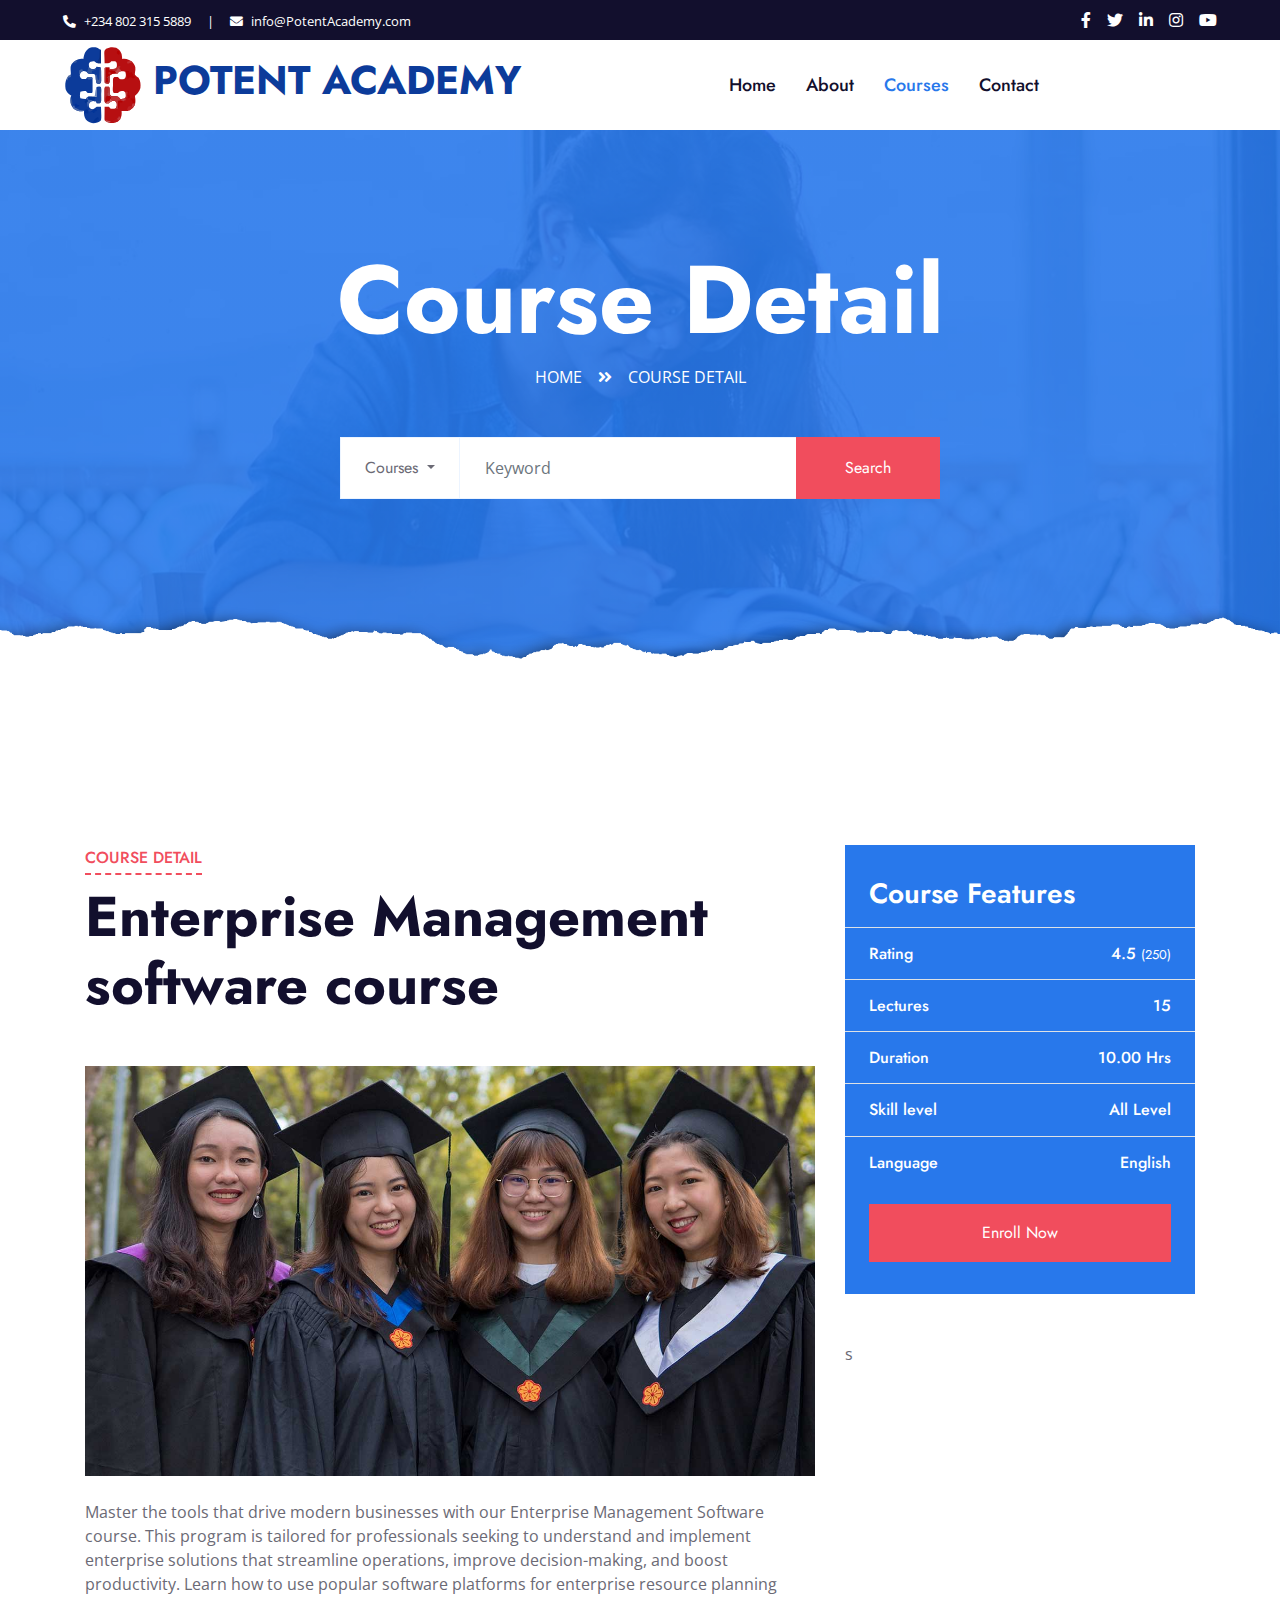
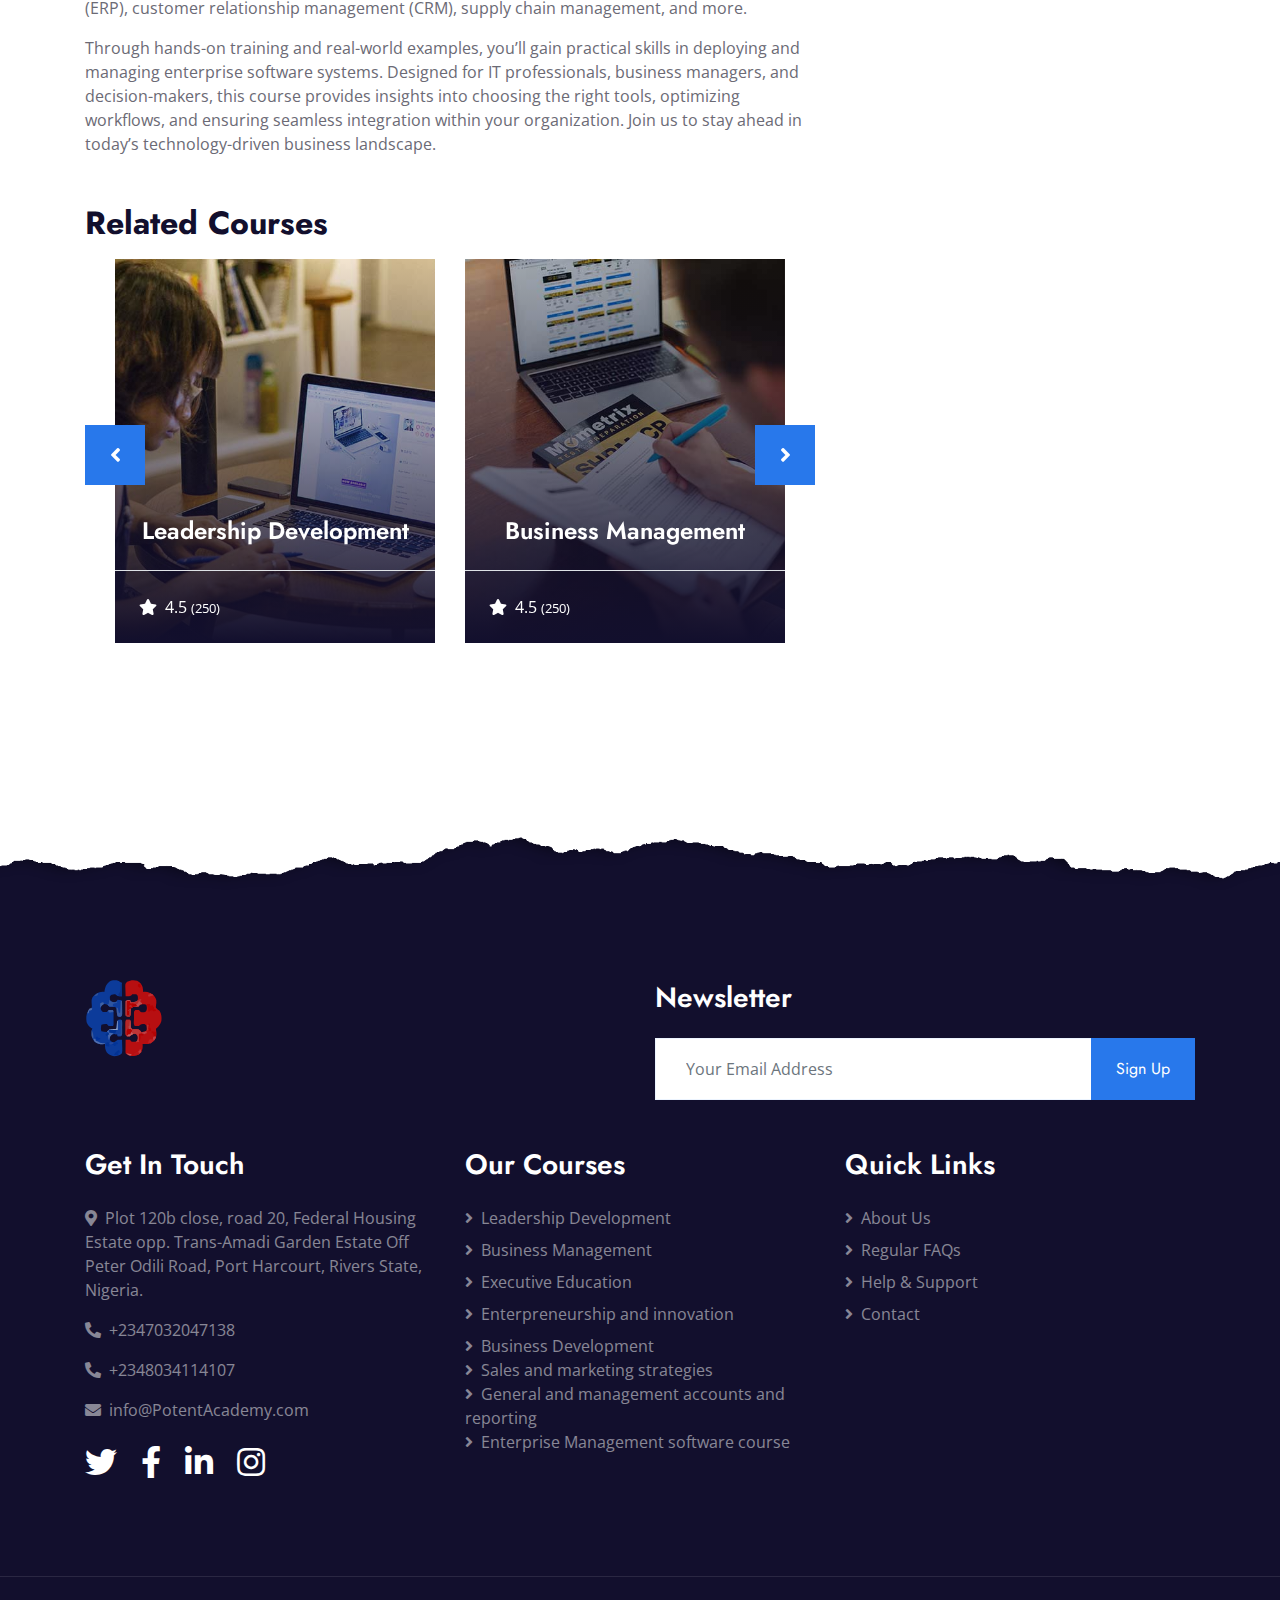
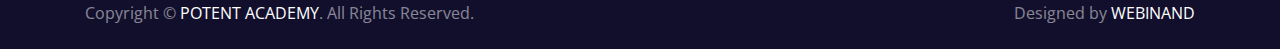
<file: entmanage.html>
<!DOCTYPE html>
<html lang="en">
  <head>
    <meta charset="utf-8" />
    <title>POTENT ACADEMY</title>
    <meta content="width=device-width, initial-scale=1.0" name="viewport" />
    <meta content="Free HTML Templates" name="keywords" />
    <meta content="Free HTML Templates" name="description" />

    <!-- Favicon -->
    <link
    href="/img/brain_tech_smart_digital_idea_logo_template___1_-removebg-preview.svg"
    rel="icon"
  />
    <!-- Google Web Fonts -->
    <link rel="preconnect" href="https://fonts.gstatic.com" />
    <link
      href="https://fonts.googleapis.com/css2?family=Jost:wght@500;600;700&family=Open+Sans:wght@400;600&display=swap"
      rel="stylesheet"
    />

    <!-- Font Awesome -->
    <link
      href="https://cdnjs.cloudflare.com/ajax/libs/font-awesome/5.10.0/css/all.min.css"
      rel="stylesheet"
    />

    <!-- Libraries Stylesheet -->
    <link href="lib/owlcarousel/assets/owl.carousel.min.css" rel="stylesheet" />

    <!-- Customized Bootstrap Stylesheet -->
    <link href="css/style.min.css" rel="stylesheet" />
    <link
      rel="shortcut icon"
      href="/online-education-website-template/img/brain_tech_smart_digital_idea_logo_template___1_-removebg-preview.svg"
      type="image/x-icon"
    />
  </head>

  <body>
    <!-- Topbar Start -->
    <div class="container-fluid bg-dark">
      <div class="row py-2 px-lg-5">
        <div class="col-lg-6 text-center text-lg-left mb-2 mb-lg-0">
          <div class="d-inline-flex align-items-center text-white">
            <small><i class="fa fa-phone-alt mr-2"></i>+234 802 315 5889</small>
            <small class="px-3">|</small>
            <small
              ><i class="fa fa-envelope mr-2"></i>info@PotentAcademy.com</small
            >
          </div>
        </div>
        <div class="col-lg-6 text-center text-lg-right">
          <div class="d-inline-flex align-items-center">
            <a class="text-white px-2" href="">
              <i class="fab fa-facebook-f"></i>
            </a>
            <a class="text-white px-2" href="">
              <i class="fab fa-twitter"></i>
            </a>
            <a class="text-white px-2" href="">
              <i class="fab fa-linkedin-in"></i>
            </a>
            <a class="text-white px-2" href="">
              <i class="fab fa-instagram"></i>
            </a>
            <a class="text-white pl-2" href="">
              <i class="fab fa-youtube"></i>
            </a>
          </div>
        </div>
      </div>
    </div>
    <!-- Topbar End -->

    <!-- Navbar Start -->
    <div class="container-fluid p-0">
      <nav
        class="navbar navbar-expand-lg bg-white navbar-light py-3 py-lg-0 px-lg-5"
      >
        <a href="index.html" class="navbar-brand ml-lg-3">
          <h1 class="m-0 text-uppercase penas">
            <img
              class="ferd"
              src="/img/brain_tech_smart_digital_idea_logo_template___1_-removebg-preview.svg"
              alt=""
            />
            POTENT ACADEMY
          </h1>
        </a>
        <button
          type="button"
          class="navbar-toggler"
          data-toggle="collapse"
          data-target="#navbarCollapse"
        >
          <span class="navbar-toggler-icon"></span>
        </button>
        <div
          class="collapse navbar-collapse justify-content-between px-lg-3"
          id="navbarCollapse"
        >
          <div class="navbar-nav mx-auto py-0">
            <a href="index.html" class="nav-item nav-link">Home</a>
            <a href="about.html" class="nav-item nav-link">About</a>
            <a href="course.html" class="nav-item nav-link active">Courses</a>
            <!-- <a href="testimonial.html" class="nav-item nav-link">Testimonial</a> -->

            <a href="contact.html" class="nav-item nav-link">Contact</a>
          </div>
        </div>
      </nav>
    </div>
    <!-- Navbar End -->

    <!-- Header Start -->
    <div
      class="jumbotron jumbotron-fluid page-header position-relative overlay-bottom"
      style="margin-bottom: 90px"
    >
      <div class="container text-center py-5">
        <h1 class="text-white display-1">Course Detail</h1>
        <div class="d-inline-flex text-white mb-5">
          <p class="m-0 text-uppercase">
            <a class="text-white" href="/course.html">Home</a>
          </p>
          <i class="fa fa-angle-double-right pt-1 px-3"></i>
          <p class="m-0 text-uppercase">Course Detail</p>
        </div>
        <div class="mx-auto mb-5" style="width: 100%; max-width: 600px">
          <div class="input-group">
            <div class="input-group-prepend">
              <button
                class="btn btn-outline-light bg-white text-body px-4 dropdown-toggle"
                type="button"
                data-toggle="dropdown"
                aria-haspopup="true"
                aria-expanded="false"
              >
                Courses
              </button>
              <div class="dropdown-menu">
                <a class="dropdown-item" href="#">Courses 1</a>
                <a class="dropdown-item" href="#">Courses 2</a>
                <a class="dropdown-item" href="#">Courses 3</a>
              </div>
            </div>
            <input
              type="text"
              class="form-control border-light"
              style="padding: 30px 25px"
              placeholder="Keyword"
            />
            <div class="input-group-append">
              <button class="btn btn-secondary px-4 px-lg-5">Search</button>
            </div>
          </div>
        </div>
      </div>
    </div>
    <!-- Header End -->

    <!-- Detail Start -->
    <div class="container-fluid py-5">
      <div class="container py-5">
        <div class="row">
          <div class="col-lg-8">
            <div class="mb-5">
              <div class="section-title position-relative mb-5">
                <h6
                  class="d-inline-block position-relative text-secondary text-uppercase pb-2"
                >
                  Course Detail
                </h6>
                <h1 class="display-4">
                  Enterprise Management software course                
                </h1>
              </div>
              <img
                class="img-fluid rounded w-100 mb-4"
                src="img/header.jpg"
                alt="Image"
              />
              <p>
                Master the tools that drive modern businesses with our Enterprise Management Software course. This program is tailored for professionals seeking to understand and implement enterprise solutions that streamline operations, improve decision-making, and boost productivity. Learn how to use popular software platforms for enterprise resource planning (ERP), customer relationship management (CRM), supply chain management, and more.
              </p>

              <p>
                Through hands-on training and real-world examples, you’ll gain practical skills in deploying and managing enterprise software systems. Designed for IT professionals, business managers, and decision-makers, this course provides insights into choosing the right tools, optimizing workflows, and ensuring seamless integration within your organization. Join us to stay ahead in today’s technology-driven business landscape.
              </p>
            </div>

            <h2 class="mb-3">Related Courses</h2>
            <div
              class="owl-carousel related-carousel position-relative"
              style="padding: 0 30px"
            >
              <a
                class="courses-list-item position-relative d-block overflow-hidden mb-2"
                href="detail.html"
              >
                <img class="img-fluid" src="img/courses-1.jpg" alt="" />
                <div class="courses-text">
                  <h4 class="text-center text-white px-3">
                    Leadership Development
                  </h4>
                  <div class="border-top w-100 mt-3">
                    <div class="d-flex justify-content-between p-4">
                      <!-- <span class="text-white"
                        ><i class="fa fa-user mr-2"></i>Jhon Doe</span
                      > -->
                      <span class="text-white"
                        ><i class="fa fa-star mr-2"></i>4.5
                        <small>(250)</small></span
                      >
                    </div>
                  </div>
                </div>
              </a>
              <a
                class="courses-list-item position-relative d-block overflow-hidden mb-2"
                href="detail.html"
              >
                <img class="img-fluid" src="img/courses-2.jpg" alt="" />
                <div class="courses-text">
                  <h4 class="text-center text-white px-3">
                    Business Management 
                  </h4>
                  <div class="border-top w-100 mt-3">
                    <div class="d-flex justify-content-between p-4">
                      <!-- <span class="text-white"
                        ><i class="fa fa-user mr-2"></i>Jhon Doe</span
                      > -->
                      <span class="text-white"
                        ><i class="fa fa-star mr-2"></i>4.5
                        <small>(250)</small></span
                      >
                    </div>
                  </div>
                </div>
              </a>
              <a
                class="courses-list-item position-relative d-block overflow-hidden mb-2"
                href="detail.html"
              >
                <img class="img-fluid" src="img/courses-3.jpg" alt="" />
                <div class="courses-text">
                  <h4 class="text-center text-white px-3">
                    Executive Education
                  </h4>
                  <div class="border-top w-100 mt-3">
                    <div class="d-flex justify-content-between p-4">
                      <!-- <span class="text-white"
                        ><i class="fa fa-user mr-2"></i>Jhon Doe</span
                      > -->
                      <span class="text-white"
                        ><i class="fa fa-star mr-2"></i>4.5
                        <small>(250)</small></span
                      >
                    </div>
                  </div>
                </div>
              </a>
            </div>
          </div>


          <div class="col-lg-4 mt-5 mt-lg-0">
            <div class="bg-primary mb-5 py-3">
              <h3 class="text-white py-3 px-4 m-0">Course Features</h3>
              <div class="d-flex justify-content-between border-bottom px-4">
                <!-- <h6 class="text-white my-3">Instructor</h6>
                <h6 class="text-white my-3">John Doe</h6> -->
              </div>
              <div class="d-flex justify-content-between border-bottom px-4">
                <h6 class="text-white my-3">Rating</h6>
                <h6 class="text-white my-3">4.5 <small>(250)</small></h6>
              </div>
              <div class="d-flex justify-content-between border-bottom px-4">
                <h6 class="text-white my-3">Lectures</h6>
                <h6 class="text-white my-3">15</h6>
              </div>
              <div class="d-flex justify-content-between border-bottom px-4">
                <h6 class="text-white my-3">Duration</h6>
                <h6 class="text-white my-3">10.00 Hrs</h6>
              </div>
              <div class="d-flex justify-content-between border-bottom px-4">
                <h6 class="text-white my-3">Skill level</h6>
                <h6 class="text-white my-3">All Level</h6>
              </div>
              <div class="d-flex justify-content-between px-4">
                <h6 class="text-white my-3">Language</h6>
                <h6 class="text-white my-3">English</h6>
              </div>
              <!-- <h5 class="text-white py-3 px-4 m-0">Course Price: $199</h5> -->
              <div class="py-3 px-4">
                <a class="btn btn-block btn-secondary py-3 px-5" href=""
                  >Enroll Now</a
                >
              </div>
            </div>s

            <!-- <div class="mb-5">
              <h2 class="mb-3">Categories</h2>
              <ul class="list-group list-group-flush">
                <li
                  class="list-group-item d-flex justify-content-between align-items-center px-0"
                >
                  <a href="" class="text-decoration-none h6 m-0">Web Design</a>
                  <span class="badge badge-primary badge-pill">150</span>
                </li>
                <li
                  class="list-group-item d-flex justify-content-between align-items-center px-0"
                >
                  <a href="" class="text-decoration-none h6 m-0"
                    >Web Development</a
                  >
                  <span class="badge badge-primary badge-pill">131</span>
                </li>
                <li
                  class="list-group-item d-flex justify-content-between align-items-center px-0"
                >
                  <a href="" class="text-decoration-none h6 m-0"
                    >Online Marketing</a
                  >
                  <span class="badge badge-primary badge-pill">78</span>
                </li>
                <li
                  class="list-group-item d-flex justify-content-between align-items-center px-0"
                >
                  <a href="" class="text-decoration-none h6 m-0"
                    >Keyword Research</a
                  >
                  <span class="badge badge-primary badge-pill">56</span>
                </li>
                <li
                  class="list-group-item d-flex justify-content-between align-items-center px-0"
                >
                  <a href="" class="text-decoration-none h6 m-0"
                    >Email Marketing</a
                  >
                  <span class="badge badge-primary badge-pill">98</span>
                </li>
              </ul>
            </div>

            <div class="mb-5">
              <h2 class="mb-4">Recent Courses</h2>
              <a
                class="d-flex align-items-center text-decoration-none mb-4"
                href=""
              >
                <img
                  class="img-fluid rounded"
                  src="img/courses-80x80.jpg"
                  alt=""
                />
                <div class="pl-3">
                  <h6>Web design & development courses for beginners</h6>
                  <div class="d-flex">
                    <small class="text-body mr-3"
                      ><i class="fa fa-user text-primary mr-2"></i>Jhon
                      Doe</small
                    >
                    <small class="text-body"
                      ><i class="fa fa-star text-primary mr-2"></i>4.5
                      (250)</small
                    >
                  </div>
                </div>
              </a>
              <a
                class="d-flex align-items-center text-decoration-none mb-4"
                href=""
              >
                <img
                  class="img-fluid rounded"
                  src="img/courses-80x80.jpg"
                  alt=""
                />
                <div class="pl-3">
                  <h6>Web design & development courses for beginners</h6>
                  <div class="d-flex">
                    <small class="text-body mr-3"
                      ><i class="fa fa-user text-primary mr-2"></i>Jhon
                      Doe</small
                    >
                    <small class="text-body"
                      ><i class="fa fa-star text-primary mr-2"></i>4.5
                      (250)</small
                    >
                  </div>
                </div>
              </a>
              <a
                class="d-flex align-items-center text-decoration-none mb-4"
                href=""
              >
                <img
                  class="img-fluid rounded"
                  src="img/courses-80x80.jpg"
                  alt=""
                />
                <div class="pl-3">
                  <h6>Web design & development courses for beginners</h6>
                  <div class="d-flex">
                    <small class="text-body mr-3"
                      ><i class="fa fa-user text-primary mr-2"></i>Jhon
                      Doe</small
                    >
                    <small class="text-body"
                      ><i class="fa fa-star text-primary mr-2"></i>4.5
                      (250)</small
                    >
                  </div>
                </div>
              </a>
              <a class="d-flex align-items-center text-decoration-none" href="">
                <img
                  class="img-fluid rounded"
                  src="img/courses-80x80.jpg"
                  alt=""
                />
                <div class="pl-3">
                  <h6>Web design & development courses for beginners</h6>
                  <div class="d-flex">
                    <small class="text-body mr-3"
                      ><i class="fa fa-user text-primary mr-2"></i>Jhon
                      Doe</small
                    >
                    <small class="text-body"
                      ><i class="fa fa-star text-primary mr-2"></i>4.5
                      (250)</small
                    >
                  </div>
                </div>
              </a>
            </div> -->
          </div>
        </div>
      </div>
    </div>
    <!-- Detail End -->

    <!-- Footer Start -->
    <div
      class="container-fluid position-relative overlay-top bg-dark text-white-50 py-5"
      style="margin-top: 90px"
    >
      <div class="container mt-5 pt-5">
        <div class="row">
          <div class="col-md-6 mb-5">
            <a href="index.html" class="navbar-brand">
              <h1 class="mt-n2 text-uppercase text-white">
                <img
                class="ferd"
                src="/img/brain_tech_smart_digital_idea_logo_template___1_-removebg-preview.svg"
                alt=""
              />
              </h1>
            </a>
          </div>
          <div class="col-md-6 mb-5">
            <h3 class="text-white mb-4">Newsletter</h3>
            <div class="w-100">
              <div class="input-group">
                <input
                  type="text"
                  class="form-control border-light"
                  style="padding: 30px"
                  placeholder="Your Email Address"
                />
                <div class="input-group-append">
                  <button class="btn btn-primary px-4">Sign Up</button>
                </div>
              </div>
            </div>
          </div>
        </div>
        <div class="row">
          <div class="col-md-4 mb-5">
            <h3 class="text-white mb-4">Get In Touch</h3>
            <p>
              <i class="fa fa-map-marker-alt mr-2"></i>Plot 120b close, road 20,
              Federal Housing Estate opp. Trans-Amadi Garden Estate Off Peter
              Odili Road, Port Harcourt, Rivers State, Nigeria.
            </p>
            <p><i class="fa fa-phone-alt mr-2"></i>+2347032047138</p>
            <p><i class="fa fa-phone-alt mr-2"></i>+2348034114107</p>
            <p><i class="fa fa-envelope mr-2"></i>info@PotentAcademy.com</p>
            <div class="d-flex justify-content-start mt-4">
              <a class="text-white mr-4" href="#"
                ><i class="fab fa-2x fa-twitter"></i
              ></a>
              <a class="text-white mr-4" href="#"
                ><i class="fab fa-2x fa-facebook-f"></i
              ></a>
              <a class="text-white mr-4" href="#"
                ><i class="fab fa-2x fa-linkedin-in"></i
              ></a>
              <a class="text-white" href="#"
                ><i class="fab fa-2x fa-instagram"></i
              ></a>
            </div>
          </div>
          <div class="col-md-4 mb-5">
            <h3 class="text-white mb-4">Our Courses</h3>
            <div class="d-flex flex-column justify-content-start">
              <a class="text-white-50 mb-2" href="#"
                ><i class="fa fa-angle-right mr-2"></i>Leadership Development</a
              >
              <a class="text-white-50 mb-2" href="#"
                ><i class="fa fa-angle-right mr-2"></i>Business Management</a
              >
              <a class="text-white-50 mb-2" href="#"
                ><i class="fa fa-angle-right mr-2"></i>Executive Education</a
              >
              <a class="text-white-50 mb-2" href="#"
                ><i class="fa fa-angle-right mr-2"></i>Enterpreneurship and
                innovation</a
              >
              <a class="text-white-50" href="#"
                ><i class="fa fa-angle-right mr-2"></i>Business Development</a
              >
              <a class="text-white-50" href="#"
                ><i class="fa fa-angle-right mr-2"></i>Sales and marketing
                strategies</a
              >
              <a class="text-white-50" href="#"
                ><i class="fa fa-angle-right mr-2"></i>General and management
                accounts and reporting</a
              >
              <a class="text-white-50" href="#"
                ><i class="fa fa-angle-right mr-2"></i>Enterprise Management
                software course</a
              >
            </div>
          </div>
          <div class="col-md-4 mb-5">
            <h3 class="text-white mb-4">Quick Links</h3>
            <div class="d-flex flex-column justify-content-start">
              <a class="text-white-50 mb-2" href="#"
                ><i class="fa fa-angle-right mr-2"></i>About Us</a
              >

              <a class="text-white-50 mb-2" href="#"
                ><i class="fa fa-angle-right mr-2"></i>Regular FAQs</a
              >
              <a class="text-white-50 mb-2" href="#"
                ><i class="fa fa-angle-right mr-2"></i>Help & Support</a
              >
              <a class="text-white-50" href="#"
                ><i class="fa fa-angle-right mr-2"></i>Contact</a
              >
            </div>
          </div>
        </div>
      </div>
    </div>
    <div
      class="container-fluid bg-dark text-white-50 border-top py-4"
      style="border-color: rgba(256, 256, 256, 0.1) !important"
    >
      <div class="container">
        <div class="row">
          <div class="col-md-6 text-center text-md-left mb-3 mb-md-0">
            <p class="m-0">
              Copyright &copy;
              <a class="text-white" href="#">POTENT ACADEMY</a>. All Rights
              Reserved.
            </p>
          </div>
          <div class="col-md-6 text-center text-md-right">
            <p class="m-0">
              Designed by
              <a class="text-white" href="https://htmlcodex.com">WEBINAND</a>
            </p>
          </div>
        </div>
      </div>
    </div>
    <!-- Footer End -->

    <!-- Back to Top -->
    <a
      href="#"
      class="btn btn-lg btn-primary rounded-0 btn-lg-square back-to-top"
      ><i class="fa fa-angle-double-up"></i
    ></a>

    <!-- JavaScript Libraries -->
    <script src="https://code.jquery.com/jquery-3.4.1.min.js"></script>
    <script src="https://stackpath.bootstrapcdn.com/bootstrap/4.4.1/js/bootstrap.bundle.min.js"></script>
    <script src="lib/easing/easing.min.js"></script>
    <script src="lib/waypoints/waypoints.min.js"></script>
    <script src="lib/counterup/counterup.min.js"></script>
    <script src="lib/owlcarousel/owl.carousel.min.js"></script>

    <!-- Template Javascript -->
    <script src="js/main.js"></script>
  </body>
</html>
</file>
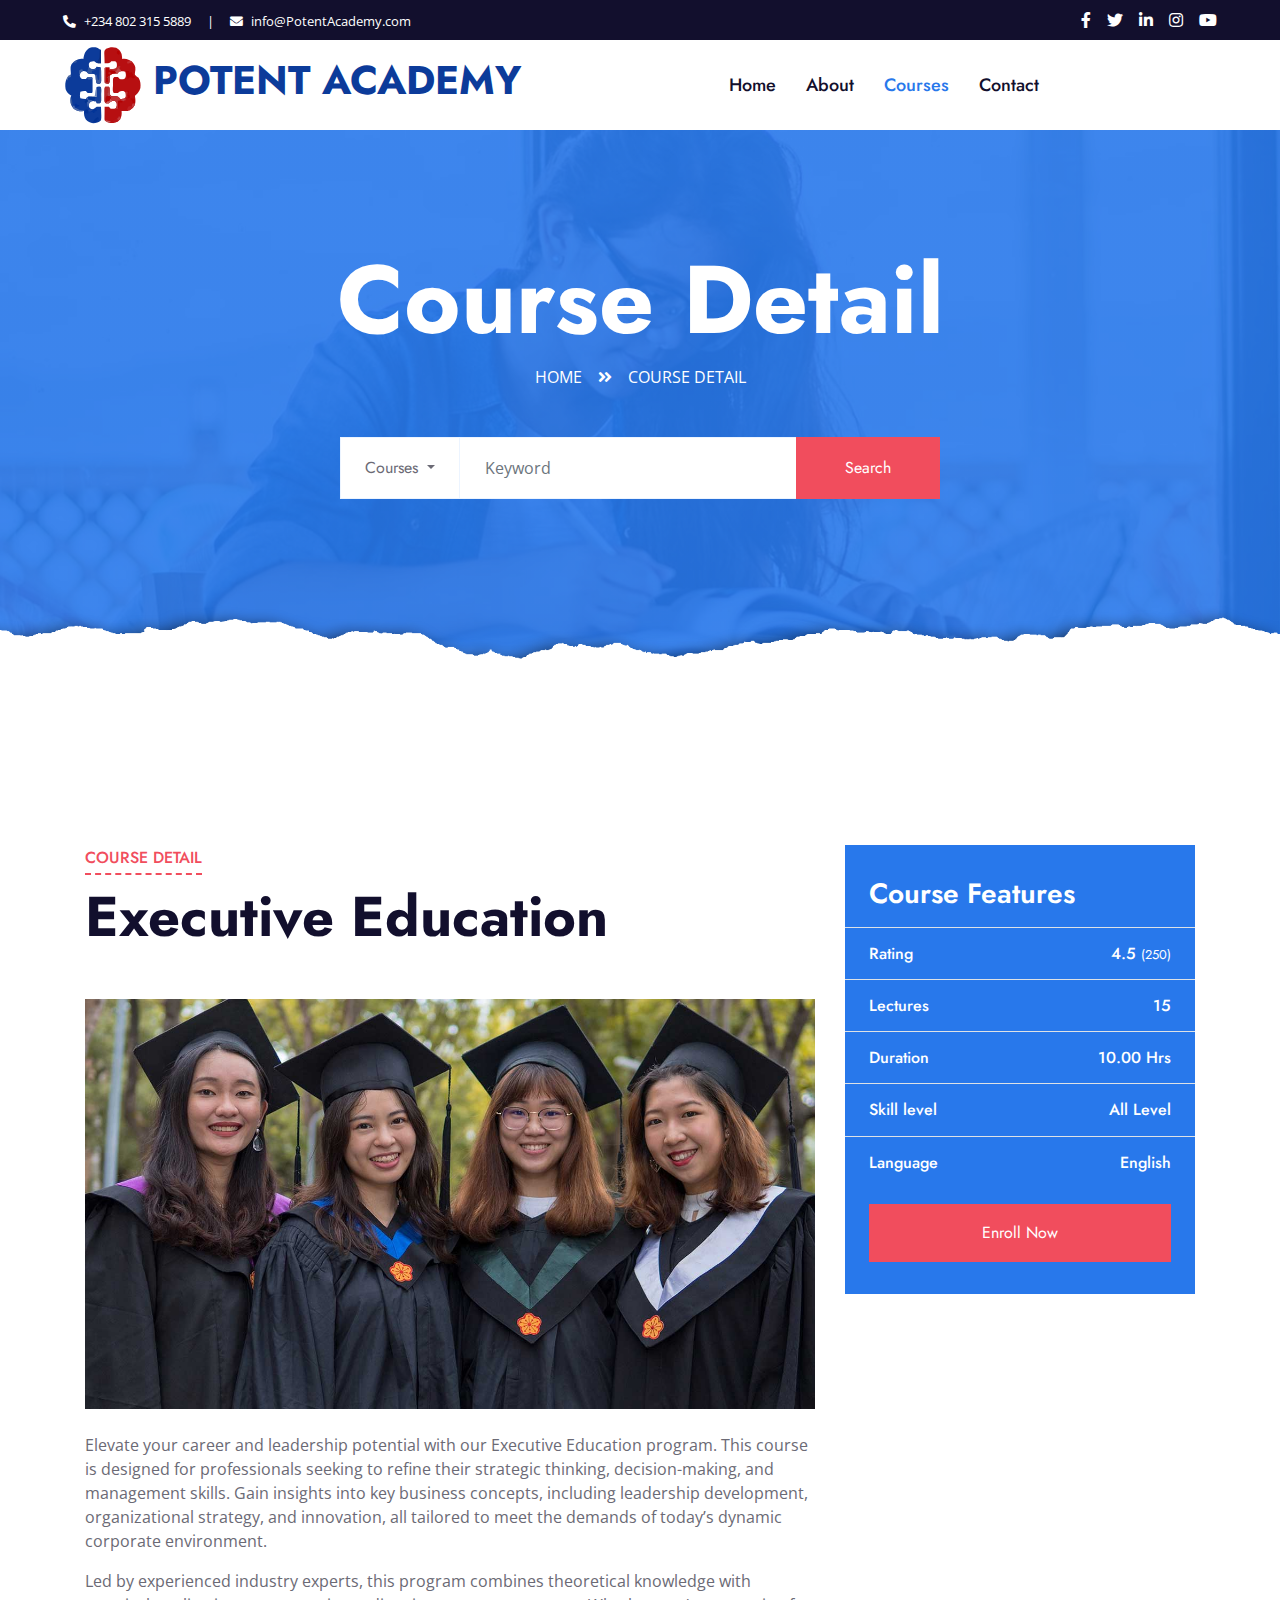
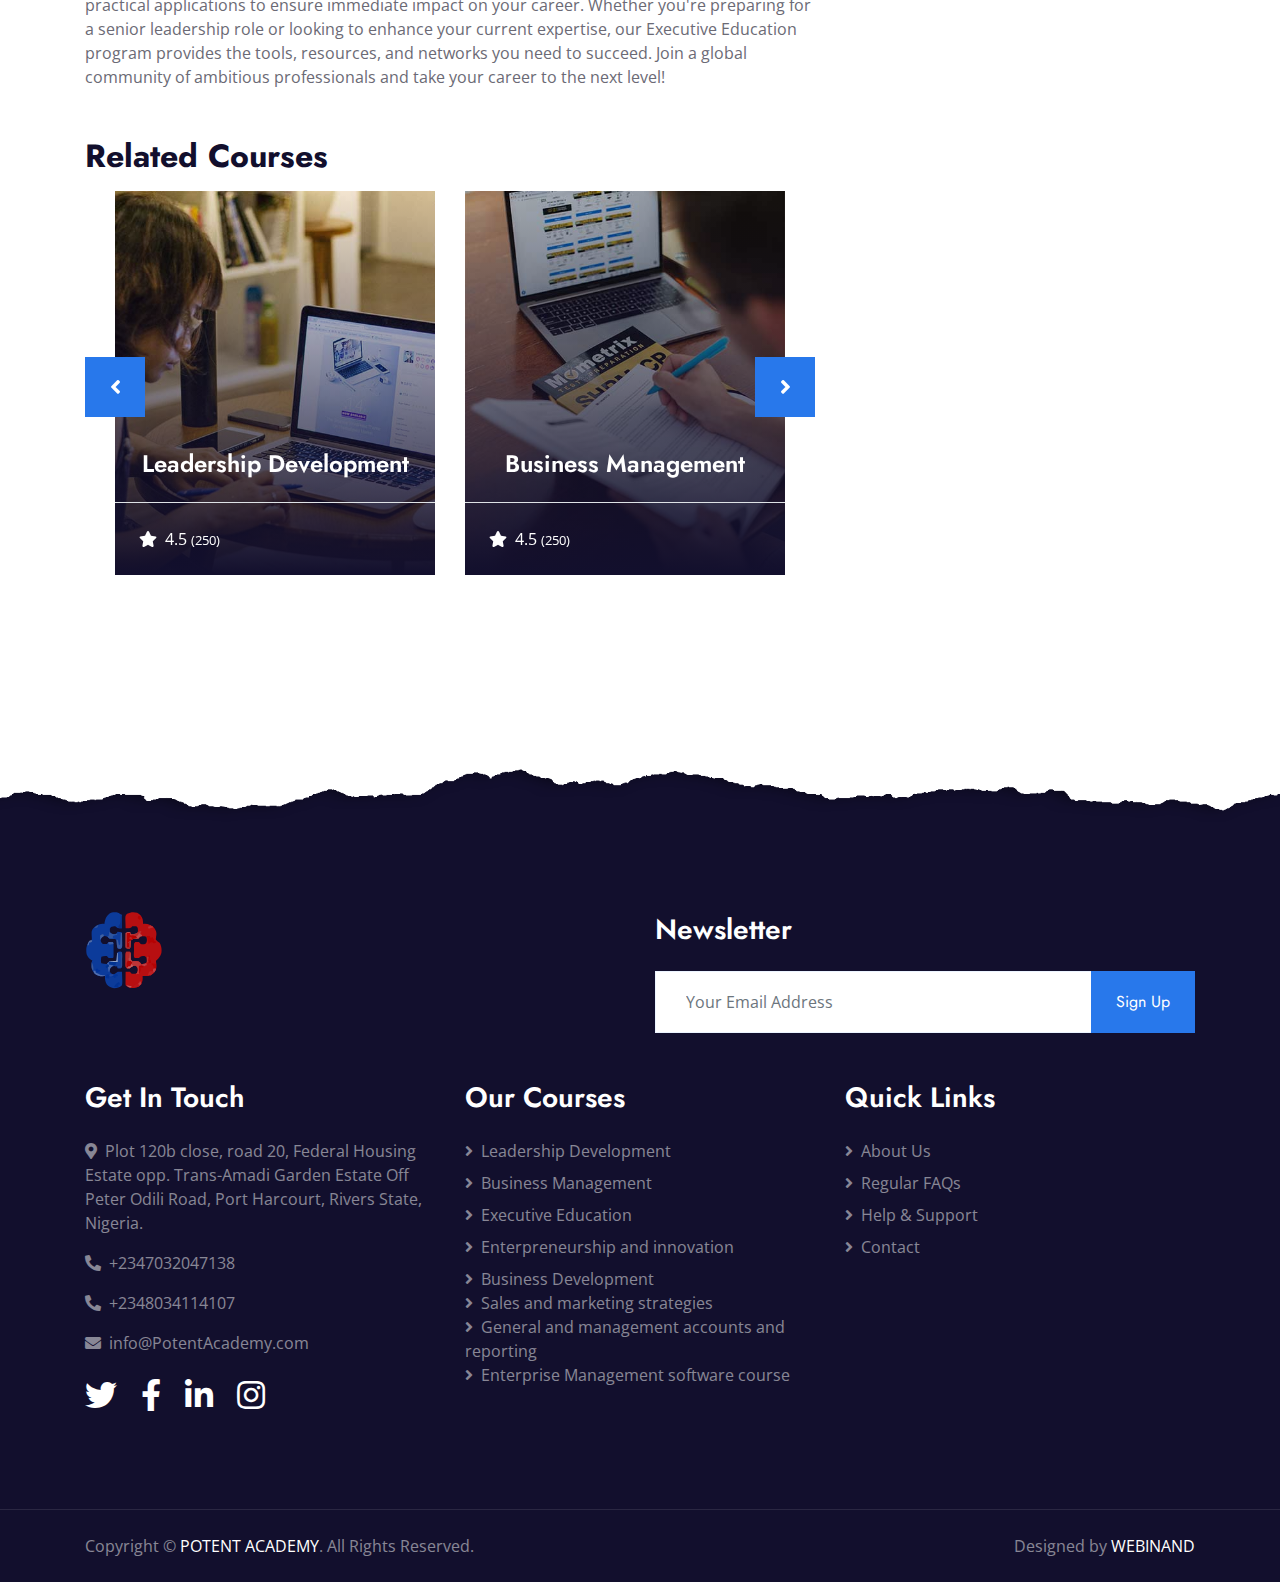
<file: execedu.html>
<!DOCTYPE html>
<html lang="en">
  <head>
    <meta charset="utf-8" />
    <title>POTENT ACADEMY</title>
    <meta content="width=device-width, initial-scale=1.0" name="viewport" />
    <meta content="Free HTML Templates" name="keywords" />
    <meta content="Free HTML Templates" name="description" />

    <!-- Favicon -->
    <link
    href="/img/brain_tech_smart_digital_idea_logo_template___1_-removebg-preview.svg"
    rel="icon"
  />
    <!-- Google Web Fonts -->
    <link rel="preconnect" href="https://fonts.gstatic.com" />
    <link
      href="https://fonts.googleapis.com/css2?family=Jost:wght@500;600;700&family=Open+Sans:wght@400;600&display=swap"
      rel="stylesheet"
    />

    <!-- Font Awesome -->
    <link
      href="https://cdnjs.cloudflare.com/ajax/libs/font-awesome/5.10.0/css/all.min.css"
      rel="stylesheet"
    />

    <!-- Libraries Stylesheet -->
    <link href="lib/owlcarousel/assets/owl.carousel.min.css" rel="stylesheet" />

    <!-- Customized Bootstrap Stylesheet -->
    <link href="css/style.min.css" rel="stylesheet" />
    <link
      rel="shortcut icon"
      href="/online-education-website-template/img/brain_tech_smart_digital_idea_logo_template___1_-removebg-preview.svg"
      type="image/x-icon"
    />
  </head>

  <body>
    <!-- Topbar Start -->
    <div class="container-fluid bg-dark">
      <div class="row py-2 px-lg-5">
        <div class="col-lg-6 text-center text-lg-left mb-2 mb-lg-0">
          <div class="d-inline-flex align-items-center text-white">
            <small><i class="fa fa-phone-alt mr-2"></i>+234 802 315 5889</small>
            <small class="px-3">|</small>
            <small
              ><i class="fa fa-envelope mr-2"></i>info@PotentAcademy.com</small
            >
          </div>
        </div>
        <div class="col-lg-6 text-center text-lg-right">
          <div class="d-inline-flex align-items-center">
            <a class="text-white px-2" href="">
              <i class="fab fa-facebook-f"></i>
            </a>
            <a class="text-white px-2" href="">
              <i class="fab fa-twitter"></i>
            </a>
            <a class="text-white px-2" href="">
              <i class="fab fa-linkedin-in"></i>
            </a>
            <a class="text-white px-2" href="">
              <i class="fab fa-instagram"></i>
            </a>
            <a class="text-white pl-2" href="">
              <i class="fab fa-youtube"></i>
            </a>
          </div>
        </div>
      </div>
    </div>
    <!-- Topbar End -->

    <!-- Navbar Start -->
    <div class="container-fluid p-0">
      <nav
        class="navbar navbar-expand-lg bg-white navbar-light py-3 py-lg-0 px-lg-5"
      >
        <a href="index.html" class="navbar-brand ml-lg-3">
          <h1 class="m-0 text-uppercase penas">
            <img
              class="ferd"
              src="/img/brain_tech_smart_digital_idea_logo_template___1_-removebg-preview.svg"
              alt=""
            />
            POTENT ACADEMY
          </h1>
        </a>
        <button
          type="button"
          class="navbar-toggler"
          data-toggle="collapse"
          data-target="#navbarCollapse"
        >
          <span class="navbar-toggler-icon"></span>
        </button>
        <div
          class="collapse navbar-collapse justify-content-between px-lg-3"
          id="navbarCollapse"
        >
          <div class="navbar-nav mx-auto py-0">
            <a href="index.html" class="nav-item nav-link">Home</a>
            <a href="about.html" class="nav-item nav-link">About</a>
            <a href="course.html" class="nav-item nav-link active">Courses</a>
            <!-- <a href="testimonial.html" class="nav-item nav-link">Testimonial</a> -->

            <a href="contact.html" class="nav-item nav-link">Contact</a>
          </div>
        </div>
      </nav>
    </div>
    <!-- Navbar End -->

    <!-- Header Start -->
    <div
      class="jumbotron jumbotron-fluid page-header position-relative overlay-bottom"
      style="margin-bottom: 90px"
    >
      <div class="container text-center py-5">
        <h1 class="text-white display-1">Course Detail</h1>
        <div class="d-inline-flex text-white mb-5">
          <p class="m-0 text-uppercase">
            <a class="text-white" href="/course.html">Home</a>
          </p>
          <i class="fa fa-angle-double-right pt-1 px-3"></i>
          <p class="m-0 text-uppercase">Course Detail</p>
        </div>
        <div class="mx-auto mb-5" style="width: 100%; max-width: 600px">
          <div class="input-group">
            <div class="input-group-prepend">
              <button
                class="btn btn-outline-light bg-white text-body px-4 dropdown-toggle"
                type="button"
                data-toggle="dropdown"
                aria-haspopup="true"
                aria-expanded="false"
              >
                Courses
              </button>
              <div class="dropdown-menu">
                <a class="dropdown-item" href="#">Courses 1</a>
                <a class="dropdown-item" href="#">Courses 2</a>
                <a class="dropdown-item" href="#">Courses 3</a>
              </div>
            </div>
            <input
              type="text"
              class="form-control border-light"
              style="padding: 30px 25px"
              placeholder="Keyword"
            />
            <div class="input-group-append">
              <button class="btn btn-secondary px-4 px-lg-5">Search</button>
            </div>
          </div>
        </div>
      </div>
    </div>
    <!-- Header End -->

    <!-- Detail Start -->
    <div class="container-fluid py-5">
      <div class="container py-5">
        <div class="row">
          <div class="col-lg-8">
            <div class="mb-5">
              <div class="section-title position-relative mb-5">
                <h6
                  class="d-inline-block position-relative text-secondary text-uppercase pb-2"
                >
                  Course Detail
                </h6>
                <h1 class="display-4">
                  Executive Education                </h1>
              </div>
              <img
                class="img-fluid rounded w-100 mb-4"
                src="img/header.jpg"
                alt="Image"
              />
              <p>
                Elevate your career and leadership potential with our Executive Education program. This course is designed for professionals seeking to refine their strategic thinking, decision-making, and management skills. Gain insights into key business concepts, including leadership development, organizational strategy, and innovation, all tailored to meet the demands of today’s dynamic corporate environment.
              </p>

              <p>
                Led by experienced industry experts, this program combines theoretical knowledge with practical applications to ensure immediate impact on your career. Whether you're preparing for a senior leadership role or looking to enhance your current expertise, our Executive Education program provides the tools, resources, and networks you need to succeed. Join a global community of ambitious professionals and take your career to the next level!
              </p>
            </div>

            <h2 class="mb-3">Related Courses</h2>
            <div
              class="owl-carousel related-carousel position-relative"
              style="padding: 0 30px"
            >
              <a
                class="courses-list-item position-relative d-block overflow-hidden mb-2"
                href="detail.html"
              >
                <img class="img-fluid" src="img/courses-1.jpg" alt="" />
                <div class="courses-text">
                  <h4 class="text-center text-white px-3">
                    Leadership Development
                  </h4>
                  <div class="border-top w-100 mt-3">
                    <div class="d-flex justify-content-between p-4">
                      <!-- <span class="text-white"
                        ><i class="fa fa-user mr-2"></i>Jhon Doe</span
                      > -->
                      <span class="text-white"
                        ><i class="fa fa-star mr-2"></i>4.5
                        <small>(250)</small></span
                      >
                    </div>
                  </div>
                </div>
              </a>
              <a
                class="courses-list-item position-relative d-block overflow-hidden mb-2"
                href="detail.html"
              >
                <img class="img-fluid" src="img/courses-2.jpg" alt="" />
                <div class="courses-text">
                  <h4 class="text-center text-white px-3">
                    Business Management 
                  </h4>
                  <div class="border-top w-100 mt-3">
                    <div class="d-flex justify-content-between p-4">
                      <!-- <span class="text-white"
                        ><i class="fa fa-user mr-2"></i>Jhon Doe</span
                      > -->
                      <span class="text-white"
                        ><i class="fa fa-star mr-2"></i>4.5
                        <small>(250)</small></span
                      >
                    </div>
                  </div>
                </div>
              </a>
              <a
                class="courses-list-item position-relative d-block overflow-hidden mb-2"
                href="detail.html"
              >
                <img class="img-fluid" src="img/courses-3.jpg" alt="" />
                <div class="courses-text">
                  <h4 class="text-center text-white px-3">
                    Executive Education
                  </h4>
                  <div class="border-top w-100 mt-3">
                    <div class="d-flex justify-content-between p-4">
                      <!-- <span class="text-white"
                        ><i class="fa fa-user mr-2"></i>Jhon Doe</span
                      > -->
                      <span class="text-white"
                        ><i class="fa fa-star mr-2"></i>4.5
                        <small>(250)</small></span
                      >
                    </div>
                  </div>
                </div>
              </a>
            </div>
          </div>


          <div class="col-lg-4 mt-5 mt-lg-0">
            <div class="bg-primary mb-5 py-3">
              <h3 class="text-white py-3 px-4 m-0">Course Features</h3>
              <div class="d-flex justify-content-between border-bottom px-4">
                <!-- <h6 class="text-white my-3">Instructor</h6>
                <h6 class="text-white my-3">John Doe</h6> -->
              </div>
              <div class="d-flex justify-content-between border-bottom px-4">
                <h6 class="text-white my-3">Rating</h6>
                <h6 class="text-white my-3">4.5 <small>(250)</small></h6>
              </div>
              <div class="d-flex justify-content-between border-bottom px-4">
                <h6 class="text-white my-3">Lectures</h6>
                <h6 class="text-white my-3">15</h6>
              </div>
              <div class="d-flex justify-content-between border-bottom px-4">
                <h6 class="text-white my-3">Duration</h6>
                <h6 class="text-white my-3">10.00 Hrs</h6>
              </div>
              <div class="d-flex justify-content-between border-bottom px-4">
                <h6 class="text-white my-3">Skill level</h6>
                <h6 class="text-white my-3">All Level</h6>
              </div>
              <div class="d-flex justify-content-between px-4">
                <h6 class="text-white my-3">Language</h6>
                <h6 class="text-white my-3">English</h6>
              </div>
              <!-- <h5 class="text-white py-3 px-4 m-0">Course Price: $199</h5> -->
              <div class="py-3 px-4">
                <a class="btn btn-block btn-secondary py-3 px-5" href=""
                  >Enroll Now</a
                >
              </div>
            </div>

            <!-- <div class="mb-5">
              <h2 class="mb-3">Categories</h2>
              <ul class="list-group list-group-flush">
                <li
                  class="list-group-item d-flex justify-content-between align-items-center px-0"
                >
                  <a href="" class="text-decoration-none h6 m-0">Web Design</a>
                  <span class="badge badge-primary badge-pill">150</span>
                </li>
                <li
                  class="list-group-item d-flex justify-content-between align-items-center px-0"
                >
                  <a href="" class="text-decoration-none h6 m-0"
                    >Web Development</a
                  >
                  <span class="badge badge-primary badge-pill">131</span>
                </li>
                <li
                  class="list-group-item d-flex justify-content-between align-items-center px-0"
                >
                  <a href="" class="text-decoration-none h6 m-0"
                    >Online Marketing</a
                  >
                  <span class="badge badge-primary badge-pill">78</span>
                </li>
                <li
                  class="list-group-item d-flex justify-content-between align-items-center px-0"
                >
                  <a href="" class="text-decoration-none h6 m-0"
                    >Keyword Research</a
                  >
                  <span class="badge badge-primary badge-pill">56</span>
                </li>
                <li
                  class="list-group-item d-flex justify-content-between align-items-center px-0"
                >
                  <a href="" class="text-decoration-none h6 m-0"
                    >Email Marketing</a
                  >
                  <span class="badge badge-primary badge-pill">98</span>
                </li>
              </ul>
            </div>

            <div class="mb-5">
              <h2 class="mb-4">Recent Courses</h2>
              <a
                class="d-flex align-items-center text-decoration-none mb-4"
                href=""
              >
                <img
                  class="img-fluid rounded"
                  src="img/courses-80x80.jpg"
                  alt=""
                />
                <div class="pl-3">
                  <h6>Web design & development courses for beginners</h6>
                  <div class="d-flex">
                    <small class="text-body mr-3"
                      ><i class="fa fa-user text-primary mr-2"></i>Jhon
                      Doe</small
                    >
                    <small class="text-body"
                      ><i class="fa fa-star text-primary mr-2"></i>4.5
                      (250)</small
                    >
                  </div>
                </div>
              </a>
              <a
                class="d-flex align-items-center text-decoration-none mb-4"
                href=""
              >
                <img
                  class="img-fluid rounded"
                  src="img/courses-80x80.jpg"
                  alt=""
                />
                <div class="pl-3">
                  <h6>Web design & development courses for beginners</h6>
                  <div class="d-flex">
                    <small class="text-body mr-3"
                      ><i class="fa fa-user text-primary mr-2"></i>Jhon
                      Doe</small
                    >
                    <small class="text-body"
                      ><i class="fa fa-star text-primary mr-2"></i>4.5
                      (250)</small
                    >
                  </div>
                </div>
              </a>
              <a
                class="d-flex align-items-center text-decoration-none mb-4"
                href=""
              >
                <img
                  class="img-fluid rounded"
                  src="img/courses-80x80.jpg"
                  alt=""
                />
                <div class="pl-3">
                  <h6>Web design & development courses for beginners</h6>
                  <div class="d-flex">
                    <small class="text-body mr-3"
                      ><i class="fa fa-user text-primary mr-2"></i>Jhon
                      Doe</small
                    >
                    <small class="text-body"
                      ><i class="fa fa-star text-primary mr-2"></i>4.5
                      (250)</small
                    >
                  </div>
                </div>
              </a>
              <a class="d-flex align-items-center text-decoration-none" href="">
                <img
                  class="img-fluid rounded"
                  src="img/courses-80x80.jpg"
                  alt=""
                />
                <div class="pl-3">
                  <h6>Web design & development courses for beginners</h6>
                  <div class="d-flex">
                    <small class="text-body mr-3"
                      ><i class="fa fa-user text-primary mr-2"></i>Jhon
                      Doe</small
                    >
                    <small class="text-body"
                      ><i class="fa fa-star text-primary mr-2"></i>4.5
                      (250)</small
                    >
                  </div>
                </div>
              </a>
            </div> -->
          </div>
        </div>
      </div>
    </div>
    <!-- Detail End -->

    <!-- Footer Start -->
    <div
      class="container-fluid position-relative overlay-top bg-dark text-white-50 py-5"
      style="margin-top: 90px"
    >
      <div class="container mt-5 pt-5">
        <div class="row">
          <div class="col-md-6 mb-5">
            <a href="index.html" class="navbar-brand">
              <h1 class="mt-n2 text-uppercase text-white">
                <img
                class="ferd"
                src="/img/brain_tech_smart_digital_idea_logo_template___1_-removebg-preview.svg"
                alt=""/>
              </h1>
            </a>
          </div>
          <div class="col-md-6 mb-5">
            <h3 class="text-white mb-4">Newsletter</h3>
            <div class="w-100">
              <div class="input-group">
                <input
                  type="text"
                  class="form-control border-light"
                  style="padding: 30px"
                  placeholder="Your Email Address"
                />
                <div class="input-group-append">
                  <button class="btn btn-primary px-4">Sign Up</button>
                </div>
              </div>
            </div>
          </div>
        </div>
        <div class="row">
          <div class="col-md-4 mb-5">
            <h3 class="text-white mb-4">Get In Touch</h3>
            <p>
              <i class="fa fa-map-marker-alt mr-2"></i>Plot 120b close, road 20,
              Federal Housing Estate opp. Trans-Amadi Garden Estate Off Peter
              Odili Road, Port Harcourt, Rivers State, Nigeria.
            </p>
            <p><i class="fa fa-phone-alt mr-2"></i>+2347032047138</p>
            <p><i class="fa fa-phone-alt mr-2"></i>+2348034114107</p>
            <p><i class="fa fa-envelope mr-2"></i>info@PotentAcademy.com</p>
            <div class="d-flex justify-content-start mt-4">
              <a class="text-white mr-4" href="#"
                ><i class="fab fa-2x fa-twitter"></i
              ></a>
              <a class="text-white mr-4" href="#"
                ><i class="fab fa-2x fa-facebook-f"></i
              ></a>
              <a class="text-white mr-4" href="#"
                ><i class="fab fa-2x fa-linkedin-in"></i
              ></a>
              <a class="text-white" href="#"
                ><i class="fab fa-2x fa-instagram"></i
              ></a>
            </div>
          </div>
          <div class="col-md-4 mb-5">
            <h3 class="text-white mb-4">Our Courses</h3>
            <div class="d-flex flex-column justify-content-start">
              <a class="text-white-50 mb-2" href="#"
                ><i class="fa fa-angle-right mr-2"></i>Leadership Development</a
              >
              <a class="text-white-50 mb-2" href="#"
                ><i class="fa fa-angle-right mr-2"></i>Business Management</a
              >
              <a class="text-white-50 mb-2" href="#"
                ><i class="fa fa-angle-right mr-2"></i>Executive Education</a
              >
              <a class="text-white-50 mb-2" href="#"
                ><i class="fa fa-angle-right mr-2"></i>Enterpreneurship and
                innovation</a
              >
              <a class="text-white-50" href="#"
                ><i class="fa fa-angle-right mr-2"></i>Business Development</a
              >
              <a class="text-white-50" href="#"
                ><i class="fa fa-angle-right mr-2"></i>Sales and marketing
                strategies</a
              >
              <a class="text-white-50" href="#"
                ><i class="fa fa-angle-right mr-2"></i>General and management
                accounts and reporting</a
              >
              <a class="text-white-50" href="#"
                ><i class="fa fa-angle-right mr-2"></i>Enterprise Management
                software course</a
              >
            </div>
          </div>
          <div class="col-md-4 mb-5">
            <h3 class="text-white mb-4">Quick Links</h3>
            <div class="d-flex flex-column justify-content-start">
              <a class="text-white-50 mb-2" href="#"
                ><i class="fa fa-angle-right mr-2"></i>About Us</a
              >

              <a class="text-white-50 mb-2" href="#"
                ><i class="fa fa-angle-right mr-2"></i>Regular FAQs</a
              >
              <a class="text-white-50 mb-2" href="#"
                ><i class="fa fa-angle-right mr-2"></i>Help & Support</a
              >
              <a class="text-white-50" href="#"
                ><i class="fa fa-angle-right mr-2"></i>Contact</a
              >
            </div>
          </div>
        </div>
      </div>
    </div>
    <div
      class="container-fluid bg-dark text-white-50 border-top py-4"
      style="border-color: rgba(256, 256, 256, 0.1) !important"
    >
      <div class="container">
        <div class="row">
          <div class="col-md-6 text-center text-md-left mb-3 mb-md-0">
            <p class="m-0">
              Copyright &copy;
              <a class="text-white" href="#">POTENT ACADEMY</a>. All Rights
              Reserved.
            </p>
          </div>
          <div class="col-md-6 text-center text-md-right">
            <p class="m-0">
              Designed by
              <a class="text-white" href="https://htmlcodex.com">WEBINAND</a>
            </p>
          </div>
        </div>
      </div>
    </div>
    <!-- Footer End -->

    <!-- Back to Top -->
    <a
      href="#"
      class="btn btn-lg btn-primary rounded-0 btn-lg-square back-to-top"
      ><i class="fa fa-angle-double-up"></i
    ></a>

    <!-- JavaScript Libraries -->
    <script src="https://code.jquery.com/jquery-3.4.1.min.js"></script>
    <script src="https://stackpath.bootstrapcdn.com/bootstrap/4.4.1/js/bootstrap.bundle.min.js"></script>
    <script src="lib/easing/easing.min.js"></script>
    <script src="lib/waypoints/waypoints.min.js"></script>
    <script src="lib/counterup/counterup.min.js"></script>
    <script src="lib/owlcarousel/owl.carousel.min.js"></script>

    <!-- Template Javascript -->
    <script src="js/main.js"></script>
  </body>
</html>
</file>
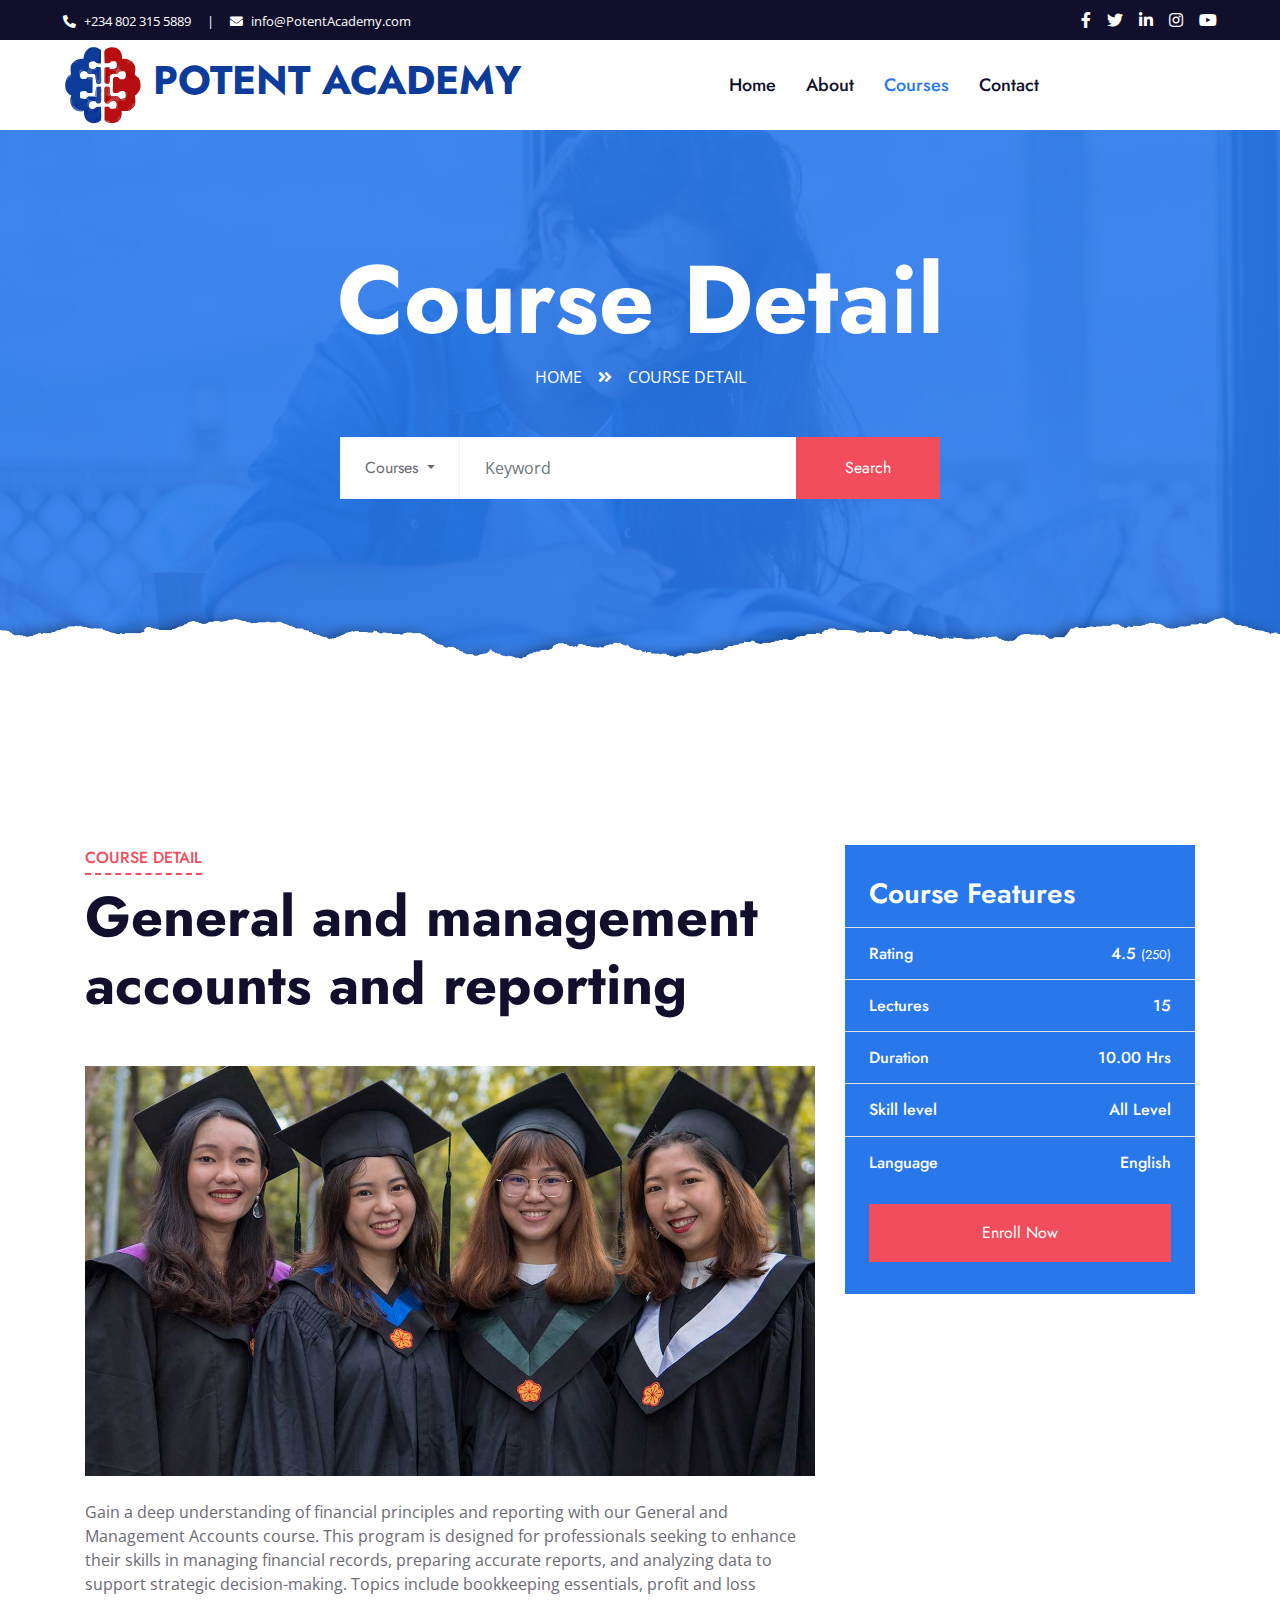
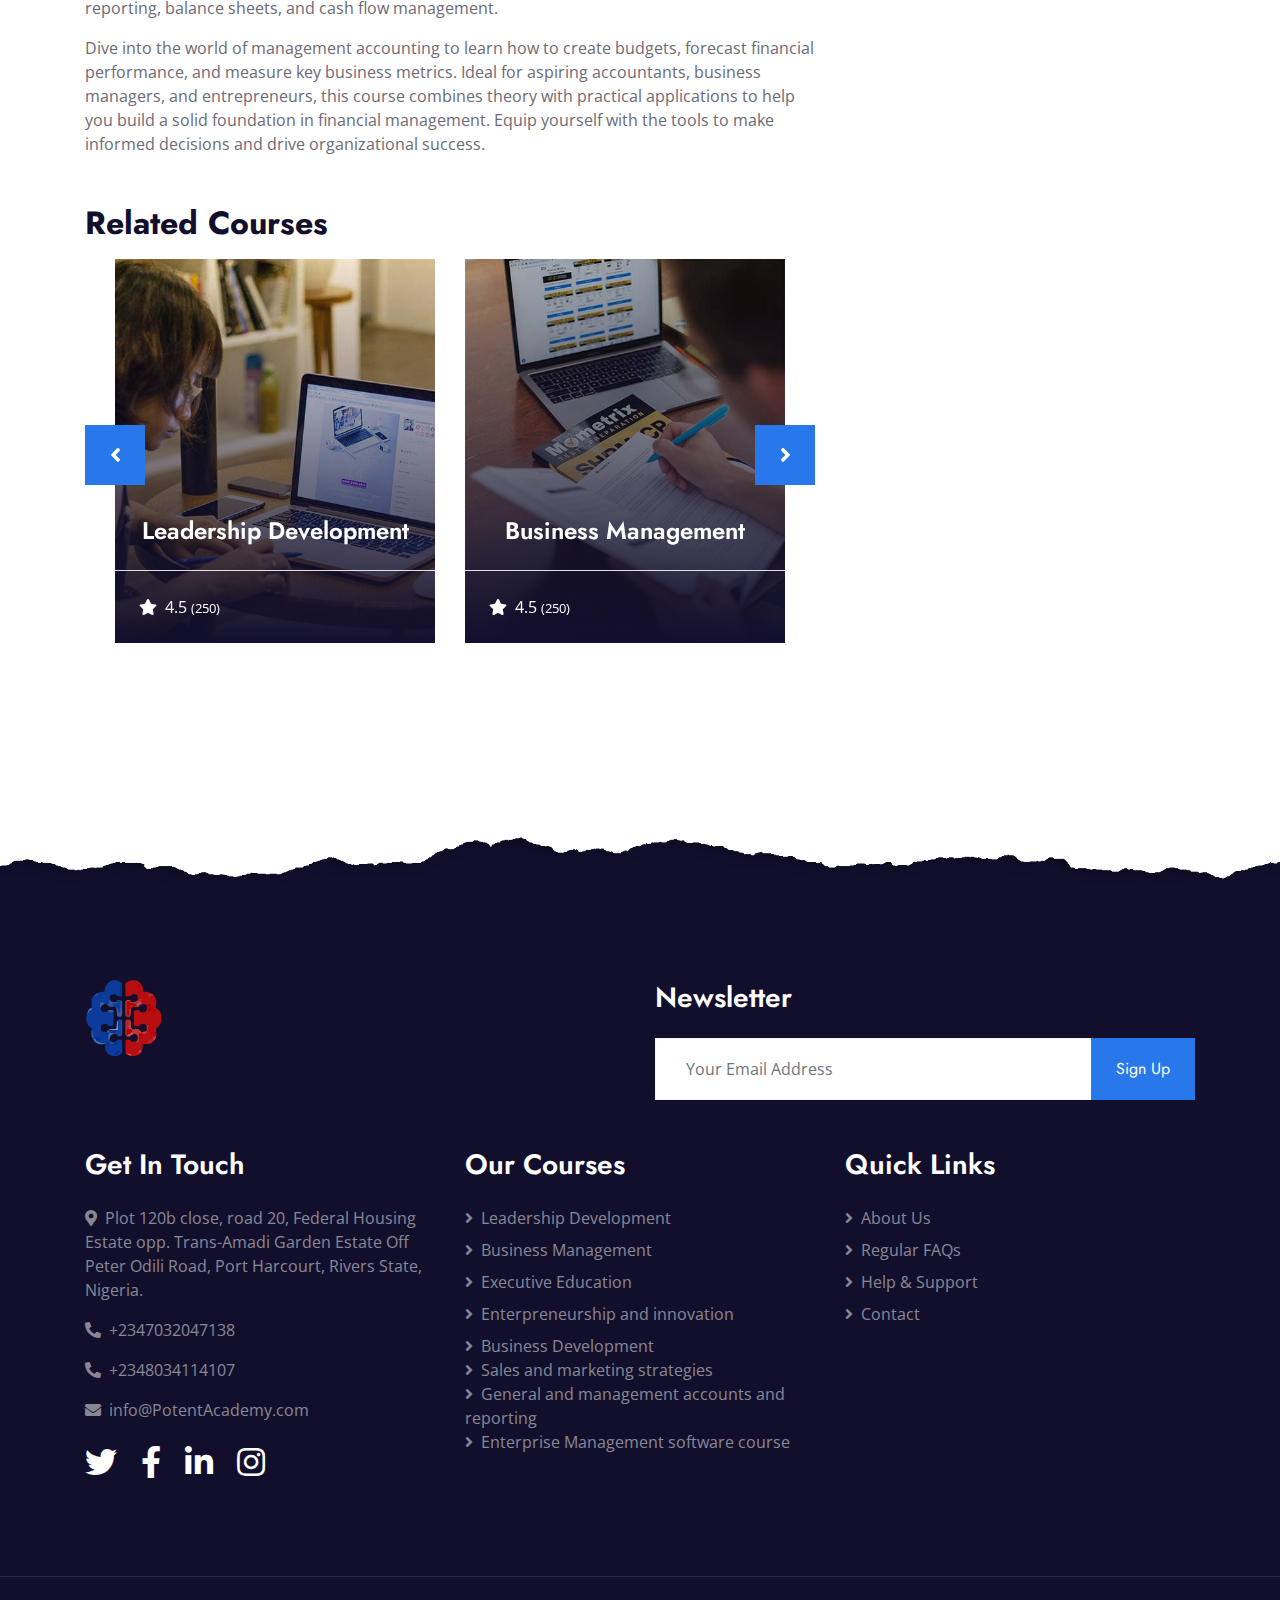
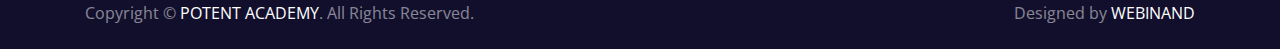
<file: genmanage.html>
<!DOCTYPE html>
<html lang="en">
  <head>
    <meta charset="utf-8" />
    <title>POTENT ACADEMY</title>
    <meta content="width=device-width, initial-scale=1.0" name="viewport" />
    <meta content="Free HTML Templates" name="keywords" />
    <meta content="Free HTML Templates" name="description" />

    <!-- Favicon -->
    <link
    href="/img/brain_tech_smart_digital_idea_logo_template___1_-removebg-preview.svg"
    rel="icon"
  />
    <!-- Google Web Fonts -->
    <link rel="preconnect" href="https://fonts.gstatic.com" />
    <link
      href="https://fonts.googleapis.com/css2?family=Jost:wght@500;600;700&family=Open+Sans:wght@400;600&display=swap"
      rel="stylesheet"
    />

    <!-- Font Awesome -->
    <link
      href="https://cdnjs.cloudflare.com/ajax/libs/font-awesome/5.10.0/css/all.min.css"
      rel="stylesheet"
    />

    <!-- Libraries Stylesheet -->
    <link href="lib/owlcarousel/assets/owl.carousel.min.css" rel="stylesheet" />

    <!-- Customized Bootstrap Stylesheet -->
    <link href="css/style.min.css" rel="stylesheet" />
    <link
      rel="shortcut icon"
      href="/online-education-website-template/img/brain_tech_smart_digital_idea_logo_template___1_-removebg-preview.svg"
      type="image/x-icon"
    />
  </head>

  <body>
    <!-- Topbar Start -->
    <div class="container-fluid bg-dark">
      <div class="row py-2 px-lg-5">
        <div class="col-lg-6 text-center text-lg-left mb-2 mb-lg-0">
          <div class="d-inline-flex align-items-center text-white">
            <small><i class="fa fa-phone-alt mr-2"></i>+234 802 315 5889</small>
            <small class="px-3">|</small>
            <small
              ><i class="fa fa-envelope mr-2"></i>info@PotentAcademy.com</small
            >
          </div>
        </div>
        <div class="col-lg-6 text-center text-lg-right">
          <div class="d-inline-flex align-items-center">
            <a class="text-white px-2" href="">
              <i class="fab fa-facebook-f"></i>
            </a>
            <a class="text-white px-2" href="">
              <i class="fab fa-twitter"></i>
            </a>
            <a class="text-white px-2" href="">
              <i class="fab fa-linkedin-in"></i>
            </a>
            <a class="text-white px-2" href="">
              <i class="fab fa-instagram"></i>
            </a>
            <a class="text-white pl-2" href="">
              <i class="fab fa-youtube"></i>
            </a>
          </div>
        </div>
      </div>
    </div>
    <!-- Topbar End -->

    <!-- Navbar Start -->
    <div class="container-fluid p-0">
      <nav
        class="navbar navbar-expand-lg bg-white navbar-light py-3 py-lg-0 px-lg-5"
      >
        <a href="index.html" class="navbar-brand ml-lg-3">
          <h1 class="m-0 text-uppercase penas">
            <img
              class="ferd"
              src="/img/brain_tech_smart_digital_idea_logo_template___1_-removebg-preview.svg"
              alt=""
            />
            POTENT ACADEMY
          </h1>
        </a>
        <button
          type="button"
          class="navbar-toggler"
          data-toggle="collapse"
          data-target="#navbarCollapse"
        >
          <span class="navbar-toggler-icon"></span>
        </button>
        <div
          class="collapse navbar-collapse justify-content-between px-lg-3"
          id="navbarCollapse"
        >
          <div class="navbar-nav mx-auto py-0">
            <a href="index.html" class="nav-item nav-link">Home</a>
            <a href="about.html" class="nav-item nav-link">About</a>
            <a href="course.html" class="nav-item nav-link active">Courses</a>
            <!-- <a href="testimonial.html" class="nav-item nav-link">Testimonial</a> -->

            <a href="contact.html" class="nav-item nav-link">Contact</a>
          </div>
        </div>
      </nav>
    </div>
    <!-- Navbar End -->

    <!-- Header Start -->
    <div
      class="jumbotron jumbotron-fluid page-header position-relative overlay-bottom"
      style="margin-bottom: 90px"
    >
      <div class="container text-center py-5">
        <h1 class="text-white display-1">Course Detail</h1>
        <div class="d-inline-flex text-white mb-5">
          <p class="m-0 text-uppercase">
            <a class="text-white" href="/course.html">Home</a>
          </p>
          <i class="fa fa-angle-double-right pt-1 px-3"></i>
          <p class="m-0 text-uppercase">Course Detail</p>
        </div>
        <div class="mx-auto mb-5" style="width: 100%; max-width: 600px">
          <div class="input-group">
            <div class="input-group-prepend">
              <button
                class="btn btn-outline-light bg-white text-body px-4 dropdown-toggle"
                type="button"
                data-toggle="dropdown"
                aria-haspopup="true"
                aria-expanded="false"
              >
                Courses
              </button>
              <div class="dropdown-menu">
                <a class="dropdown-item" href="#">Courses 1</a>
                <a class="dropdown-item" href="#">Courses 2</a>
                <a class="dropdown-item" href="#">Courses 3</a>
              </div>
            </div>
            <input
              type="text"
              class="form-control border-light"
              style="padding: 30px 25px"
              placeholder="Keyword"
            />
            <div class="input-group-append">
              <button class="btn btn-secondary px-4 px-lg-5">Search</button>
            </div>
          </div>
        </div>
      </div>
    </div>
    <!-- Header End -->

    <!-- Detail Start -->
    <div class="container-fluid py-5">
      <div class="container py-5">
        <div class="row">
          <div class="col-lg-8">
            <div class="mb-5">
              <div class="section-title position-relative mb-5">
                <h6
                  class="d-inline-block position-relative text-secondary text-uppercase pb-2"
                >
                  Course Detail
                </h6>
                <h1 class="display-4">
                  General and management accounts and reporting                </h1>
              </div>
              <img
                class="img-fluid rounded w-100 mb-4"
                src="img/header.jpg"
                alt="Image"
              />
              <p>
                Gain a deep understanding of financial principles and reporting with our General and Management Accounts course. This program is designed for professionals seeking to enhance their skills in managing financial records, preparing accurate reports, and analyzing data to support strategic decision-making. Topics include bookkeeping essentials, profit and loss reporting, balance sheets, and cash flow management.
              </p>
              <p>
                Dive into the world of management accounting to learn how to create budgets, forecast financial performance, and measure key business metrics. Ideal for aspiring accountants, business managers, and entrepreneurs, this course combines theory with practical applications to help you build a solid foundation in financial management. Equip yourself with the tools to make informed decisions and drive organizational success.
              </p>
            </div>

            <h2 class="mb-3">Related Courses</h2>
            <div
              class="owl-carousel related-carousel position-relative"
              style="padding: 0 30px"
            >
              <a
                class="courses-list-item position-relative d-block overflow-hidden mb-2"
                href="detail.html"
              >
                <img class="img-fluid" src="img/courses-1.jpg" alt="" />
                <div class="courses-text">
                  <h4 class="text-center text-white px-3">
                    Leadership Development
                  </h4>
                  <div class="border-top w-100 mt-3">
                    <div class="d-flex justify-content-between p-4">
                      <!-- <span class="text-white"
                        ><i class="fa fa-user mr-2"></i>Jhon Doe</span
                      > -->
                      <span class="text-white"
                        ><i class="fa fa-star mr-2"></i>4.5
                        <small>(250)</small></span
                      >
                    </div>
                  </div>
                </div>
              </a>
              <a
                class="courses-list-item position-relative d-block overflow-hidden mb-2"
                href="detail.html"
              >
                <img class="img-fluid" src="img/courses-2.jpg" alt="" />
                <div class="courses-text">
                  <h4 class="text-center text-white px-3">
                    Business Management 
                  </h4>
                  <div class="border-top w-100 mt-3">
                    <div class="d-flex justify-content-between p-4">
                      <!-- <span class="text-white"
                        ><i class="fa fa-user mr-2"></i>Jhon Doe</span
                      > -->
                      <span class="text-white"
                        ><i class="fa fa-star mr-2"></i>4.5
                        <small>(250)</small></span
                      >
                    </div>
                  </div>
                </div>
              </a>
              <a
                class="courses-list-item position-relative d-block overflow-hidden mb-2"
                href="detail.html"
              >
                <img class="img-fluid" src="img/courses-3.jpg" alt="" />
                <div class="courses-text">
                  <h4 class="text-center text-white px-3">
                    Executive Education
                  </h4>
                  <div class="border-top w-100 mt-3">
                    <div class="d-flex justify-content-between p-4">
                      <!-- <span class="text-white"
                        ><i class="fa fa-user mr-2"></i>Jhon Doe</span
                      > -->
                      <span class="text-white"
                        ><i class="fa fa-star mr-2"></i>4.5
                        <small>(250)</small></span
                      >
                    </div>
                  </div>
                </div>
              </a>
            </div>
          </div>


          <div class="col-lg-4 mt-5 mt-lg-0">
            <div class="bg-primary mb-5 py-3">
              <h3 class="text-white py-3 px-4 m-0">Course Features</h3>
              <div class="d-flex justify-content-between border-bottom px-4">
                <!-- <h6 class="text-white my-3">Instructor</h6>
                <h6 class="text-white my-3">John Doe</h6> -->
              </div>
              <div class="d-flex justify-content-between border-bottom px-4">
                <h6 class="text-white my-3">Rating</h6>
                <h6 class="text-white my-3">4.5 <small>(250)</small></h6>
              </div>
              <div class="d-flex justify-content-between border-bottom px-4">
                <h6 class="text-white my-3">Lectures</h6>
                <h6 class="text-white my-3">15</h6>
              </div>
              <div class="d-flex justify-content-between border-bottom px-4">
                <h6 class="text-white my-3">Duration</h6>
                <h6 class="text-white my-3">10.00 Hrs</h6>
              </div>
              <div class="d-flex justify-content-between border-bottom px-4">
                <h6 class="text-white my-3">Skill level</h6>
                <h6 class="text-white my-3">All Level</h6>
              </div>
              <div class="d-flex justify-content-between px-4">
                <h6 class="text-white my-3">Language</h6>
                <h6 class="text-white my-3">English</h6>
              </div>
              <!-- <h5 class="text-white py-3 px-4 m-0">Course Price: $199</h5> -->
              <div class="py-3 px-4">
                <a class="btn btn-block btn-secondary py-3 px-5" href=""
                  >Enroll Now</a
                >
              </div>
            </div>

            <!-- <div class="mb-5">
              <h2 class="mb-3">Categories</h2>
              <ul class="list-group list-group-flush">
                <li
                  class="list-group-item d-flex justify-content-between align-items-center px-0"
                >
                  <a href="" class="text-decoration-none h6 m-0">Web Design</a>
                  <span class="badge badge-primary badge-pill">150</span>
                </li>
                <li
                  class="list-group-item d-flex justify-content-between align-items-center px-0"
                >
                  <a href="" class="text-decoration-none h6 m-0"
                    >Web Development</a
                  >
                  <span class="badge badge-primary badge-pill">131</span>
                </li>
                <li
                  class="list-group-item d-flex justify-content-between align-items-center px-0"
                >
                  <a href="" class="text-decoration-none h6 m-0"
                    >Online Marketing</a
                  >
                  <span class="badge badge-primary badge-pill">78</span>
                </li>
                <li
                  class="list-group-item d-flex justify-content-between align-items-center px-0"
                >
                  <a href="" class="text-decoration-none h6 m-0"
                    >Keyword Research</a
                  >
                  <span class="badge badge-primary badge-pill">56</span>
                </li>
                <li
                  class="list-group-item d-flex justify-content-between align-items-center px-0"
                >
                  <a href="" class="text-decoration-none h6 m-0"
                    >Email Marketing</a
                  >
                  <span class="badge badge-primary badge-pill">98</span>
                </li>
              </ul>
            </div>

            <div class="mb-5">
              <h2 class="mb-4">Recent Courses</h2>
              <a
                class="d-flex align-items-center text-decoration-none mb-4"
                href=""
              >
                <img
                  class="img-fluid rounded"
                  src="img/courses-80x80.jpg"
                  alt=""
                />
                <div class="pl-3">
                  <h6>Web design & development courses for beginners</h6>
                  <div class="d-flex">
                    <small class="text-body mr-3"
                      ><i class="fa fa-user text-primary mr-2"></i>Jhon
                      Doe</small
                    >
                    <small class="text-body"
                      ><i class="fa fa-star text-primary mr-2"></i>4.5
                      (250)</small
                    >
                  </div>
                </div>
              </a>
              <a
                class="d-flex align-items-center text-decoration-none mb-4"
                href=""
              >
                <img
                  class="img-fluid rounded"
                  src="img/courses-80x80.jpg"
                  alt=""
                />
                <div class="pl-3">
                  <h6>Web design & development courses for beginners</h6>
                  <div class="d-flex">
                    <small class="text-body mr-3"
                      ><i class="fa fa-user text-primary mr-2"></i>Jhon
                      Doe</small
                    >
                    <small class="text-body"
                      ><i class="fa fa-star text-primary mr-2"></i>4.5
                      (250)</small
                    >
                  </div>
                </div>
              </a>
              <a
                class="d-flex align-items-center text-decoration-none mb-4"
                href=""
              >
                <img
                  class="img-fluid rounded"
                  src="img/courses-80x80.jpg"
                  alt=""
                />
                <div class="pl-3">
                  <h6>Web design & development courses for beginners</h6>
                  <div class="d-flex">
                    <small class="text-body mr-3"
                      ><i class="fa fa-user text-primary mr-2"></i>Jhon
                      Doe</small
                    >
                    <small class="text-body"
                      ><i class="fa fa-star text-primary mr-2"></i>4.5
                      (250)</small
                    >
                  </div>
                </div>
              </a>
              <a class="d-flex align-items-center text-decoration-none" href="">
                <img
                  class="img-fluid rounded"
                  src="img/courses-80x80.jpg"
                  alt=""
                />
                <div class="pl-3">
                  <h6>Web design & development courses for beginners</h6>
                  <div class="d-flex">
                    <small class="text-body mr-3"
                      ><i class="fa fa-user text-primary mr-2"></i>Jhon
                      Doe</small
                    >
                    <small class="text-body"
                      ><i class="fa fa-star text-primary mr-2"></i>4.5
                      (250)</small
                    >
                  </div>
                </div>
              </a>
            </div> -->
          </div>
        </div>
      </div>
    </div>
    <!-- Detail End -->

    <!-- Footer Start -->
    <div
      class="container-fluid position-relative overlay-top bg-dark text-white-50 py-5"
      style="margin-top: 90px"
    >
      <div class="container mt-5 pt-5">
        <div class="row">
          <div class="col-md-6 mb-5">
            <a href="index.html" class="navbar-brand">
              <h1 class="mt-n2 text-uppercase text-white">
                <img
                class="ferd"
                src="/img/brain_tech_smart_digital_idea_logo_template___1_-removebg-preview.svg"
                alt=""
              />
              </h1>
            </a>
          </div>
          <div class="col-md-6 mb-5">
            <h3 class="text-white mb-4">Newsletter</h3>
            <div class="w-100">
              <div class="input-group">
                <input
                  type="text"
                  class="form-control border-light"
                  style="padding: 30px"
                  placeholder="Your Email Address"
                />
                <div class="input-group-append">
                  <button class="btn btn-primary px-4">Sign Up</button>
                </div>
              </div>
            </div>
          </div>
        </div>
        <div class="row">
          <div class="col-md-4 mb-5">
            <h3 class="text-white mb-4">Get In Touch</h3>
            <p>
              <i class="fa fa-map-marker-alt mr-2"></i>Plot 120b close, road 20,
              Federal Housing Estate opp. Trans-Amadi Garden Estate Off Peter
              Odili Road, Port Harcourt, Rivers State, Nigeria.
            </p>
            <p><i class="fa fa-phone-alt mr-2"></i>+2347032047138</p>
            <p><i class="fa fa-phone-alt mr-2"></i>+2348034114107</p>
            <p><i class="fa fa-envelope mr-2"></i>info@PotentAcademy.com</p>
            <div class="d-flex justify-content-start mt-4">
              <a class="text-white mr-4" href="#"
                ><i class="fab fa-2x fa-twitter"></i
              ></a>
              <a class="text-white mr-4" href="#"
                ><i class="fab fa-2x fa-facebook-f"></i
              ></a>
              <a class="text-white mr-4" href="#"
                ><i class="fab fa-2x fa-linkedin-in"></i
              ></a>
              <a class="text-white" href="#"
                ><i class="fab fa-2x fa-instagram"></i
              ></a>
            </div>
          </div>
          <div class="col-md-4 mb-5">
            <h3 class="text-white mb-4">Our Courses</h3>
            <div class="d-flex flex-column justify-content-start">
              <a class="text-white-50 mb-2" href="#"
                ><i class="fa fa-angle-right mr-2"></i>Leadership Development</a
              >
              <a class="text-white-50 mb-2" href="#"
                ><i class="fa fa-angle-right mr-2"></i>Business Management</a
              >
              <a class="text-white-50 mb-2" href="#"
                ><i class="fa fa-angle-right mr-2"></i>Executive Education</a
              >
              <a class="text-white-50 mb-2" href="#"
                ><i class="fa fa-angle-right mr-2"></i>Enterpreneurship and
                innovation</a
              >
              <a class="text-white-50" href="#"
                ><i class="fa fa-angle-right mr-2"></i>Business Development</a
              >
              <a class="text-white-50" href="#"
                ><i class="fa fa-angle-right mr-2"></i>Sales and marketing
                strategies</a
              >
              <a class="text-white-50" href="#"
                ><i class="fa fa-angle-right mr-2"></i>General and management
                accounts and reporting</a
              >
              <a class="text-white-50" href="#"
                ><i class="fa fa-angle-right mr-2"></i>Enterprise Management
                software course</a
              >
            </div>
          </div>
          <div class="col-md-4 mb-5">
            <h3 class="text-white mb-4">Quick Links</h3>
            <div class="d-flex flex-column justify-content-start">
              <a class="text-white-50 mb-2" href="#"
                ><i class="fa fa-angle-right mr-2"></i>About Us</a
              >

              <a class="text-white-50 mb-2" href="#"
                ><i class="fa fa-angle-right mr-2"></i>Regular FAQs</a
              >
              <a class="text-white-50 mb-2" href="#"
                ><i class="fa fa-angle-right mr-2"></i>Help & Support</a
              >
              <a class="text-white-50" href="#"
                ><i class="fa fa-angle-right mr-2"></i>Contact</a
              >
            </div>
          </div>
        </div>
      </div>
    </div>
    <div
      class="container-fluid bg-dark text-white-50 border-top py-4"
      style="border-color: rgba(256, 256, 256, 0.1) !important"
    >
      <div class="container">
        <div class="row">
          <div class="col-md-6 text-center text-md-left mb-3 mb-md-0">
            <p class="m-0">
              Copyright &copy;
              <a class="text-white" href="#">POTENT ACADEMY</a>. All Rights
              Reserved.
            </p>
          </div>
          <div class="col-md-6 text-center text-md-right">
            <p class="m-0">
              Designed by
              <a class="text-white" href="https://htmlcodex.com">WEBINAND</a>
            </p>
          </div>
        </div>
      </div>
    </div>
    <!-- Footer End -->

    <!-- Back to Top -->
    <a
      href="#"
      class="btn btn-lg btn-primary rounded-0 btn-lg-square back-to-top"
      ><i class="fa fa-angle-double-up"></i
    ></a>

    <!-- JavaScript Libraries -->
    <script src="https://code.jquery.com/jquery-3.4.1.min.js"></script>
    <script src="https://stackpath.bootstrapcdn.com/bootstrap/4.4.1/js/bootstrap.bundle.min.js"></script>
    <script src="lib/easing/easing.min.js"></script>
    <script src="lib/waypoints/waypoints.min.js"></script>
    <script src="lib/counterup/counterup.min.js"></script>
    <script src="lib/owlcarousel/owl.carousel.min.js"></script>

    <!-- Template Javascript -->
    <script src="js/main.js"></script>
  </body>
</html>
</file>
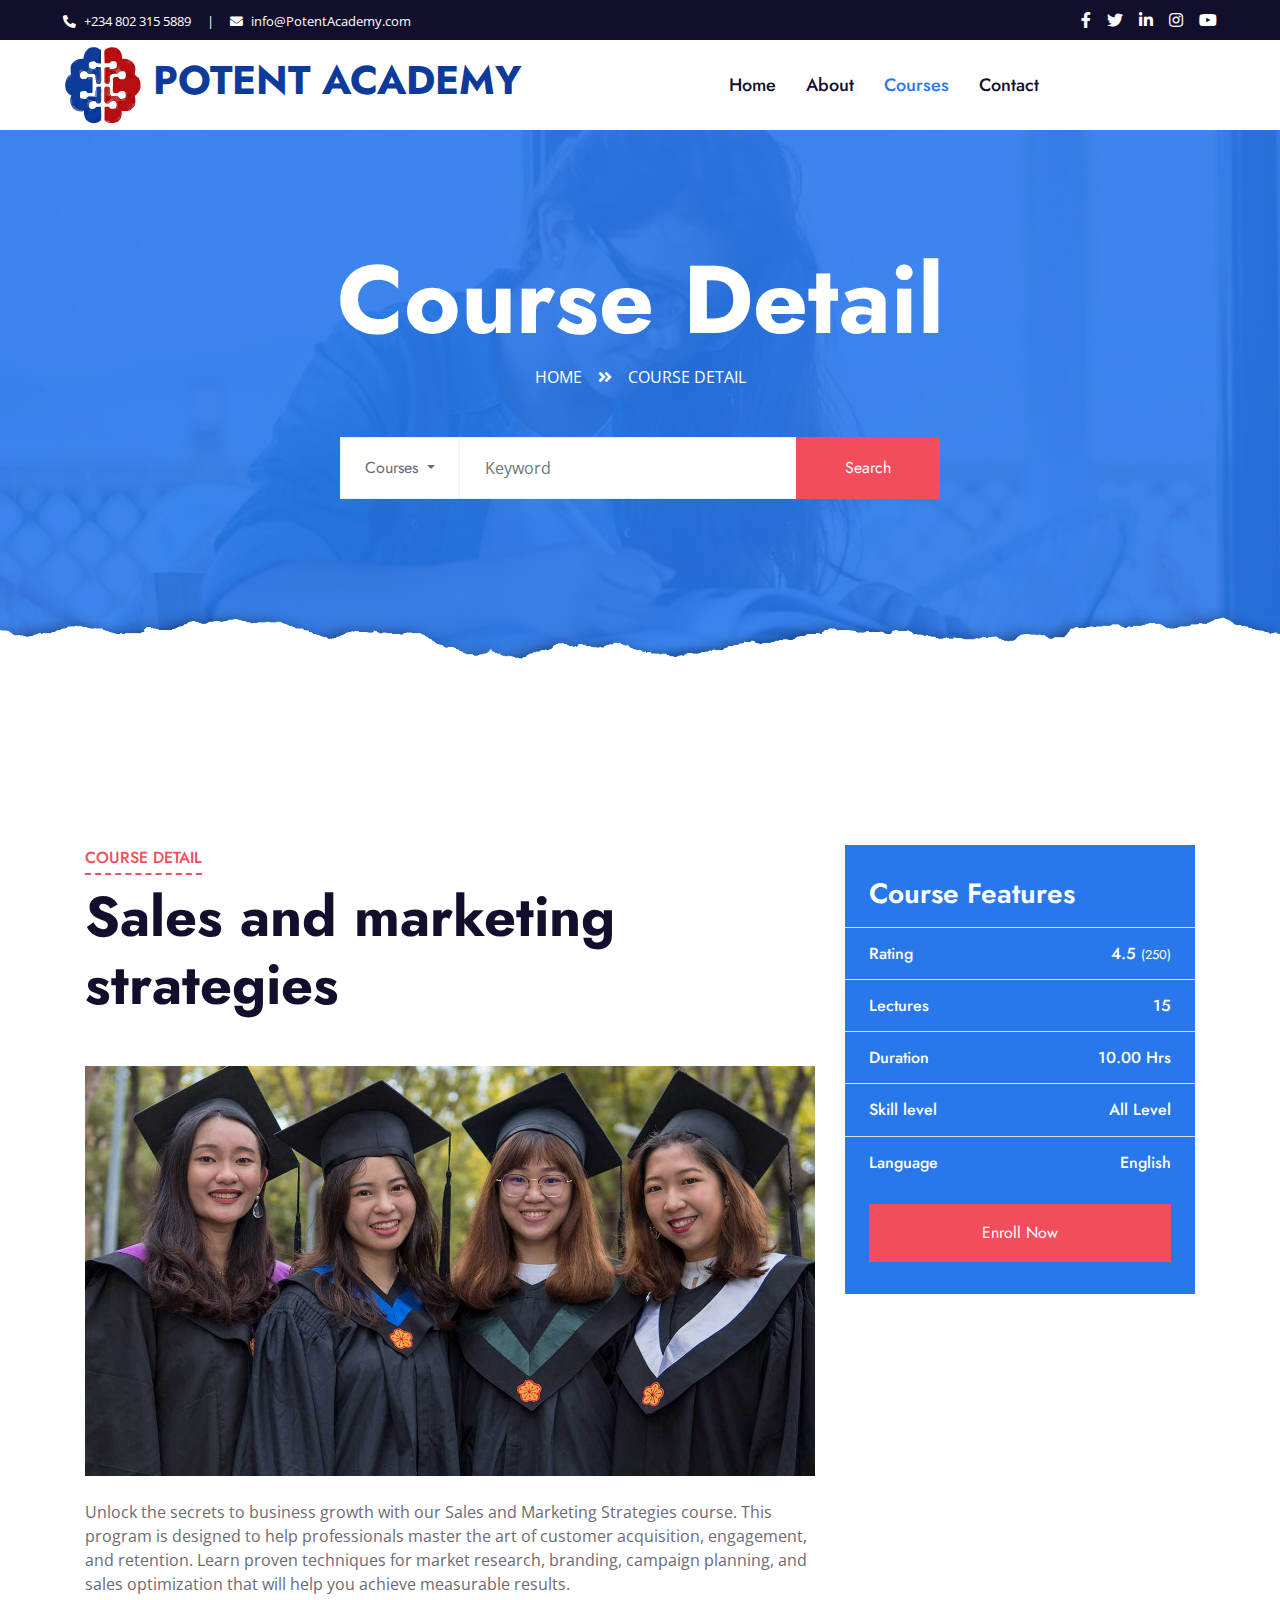
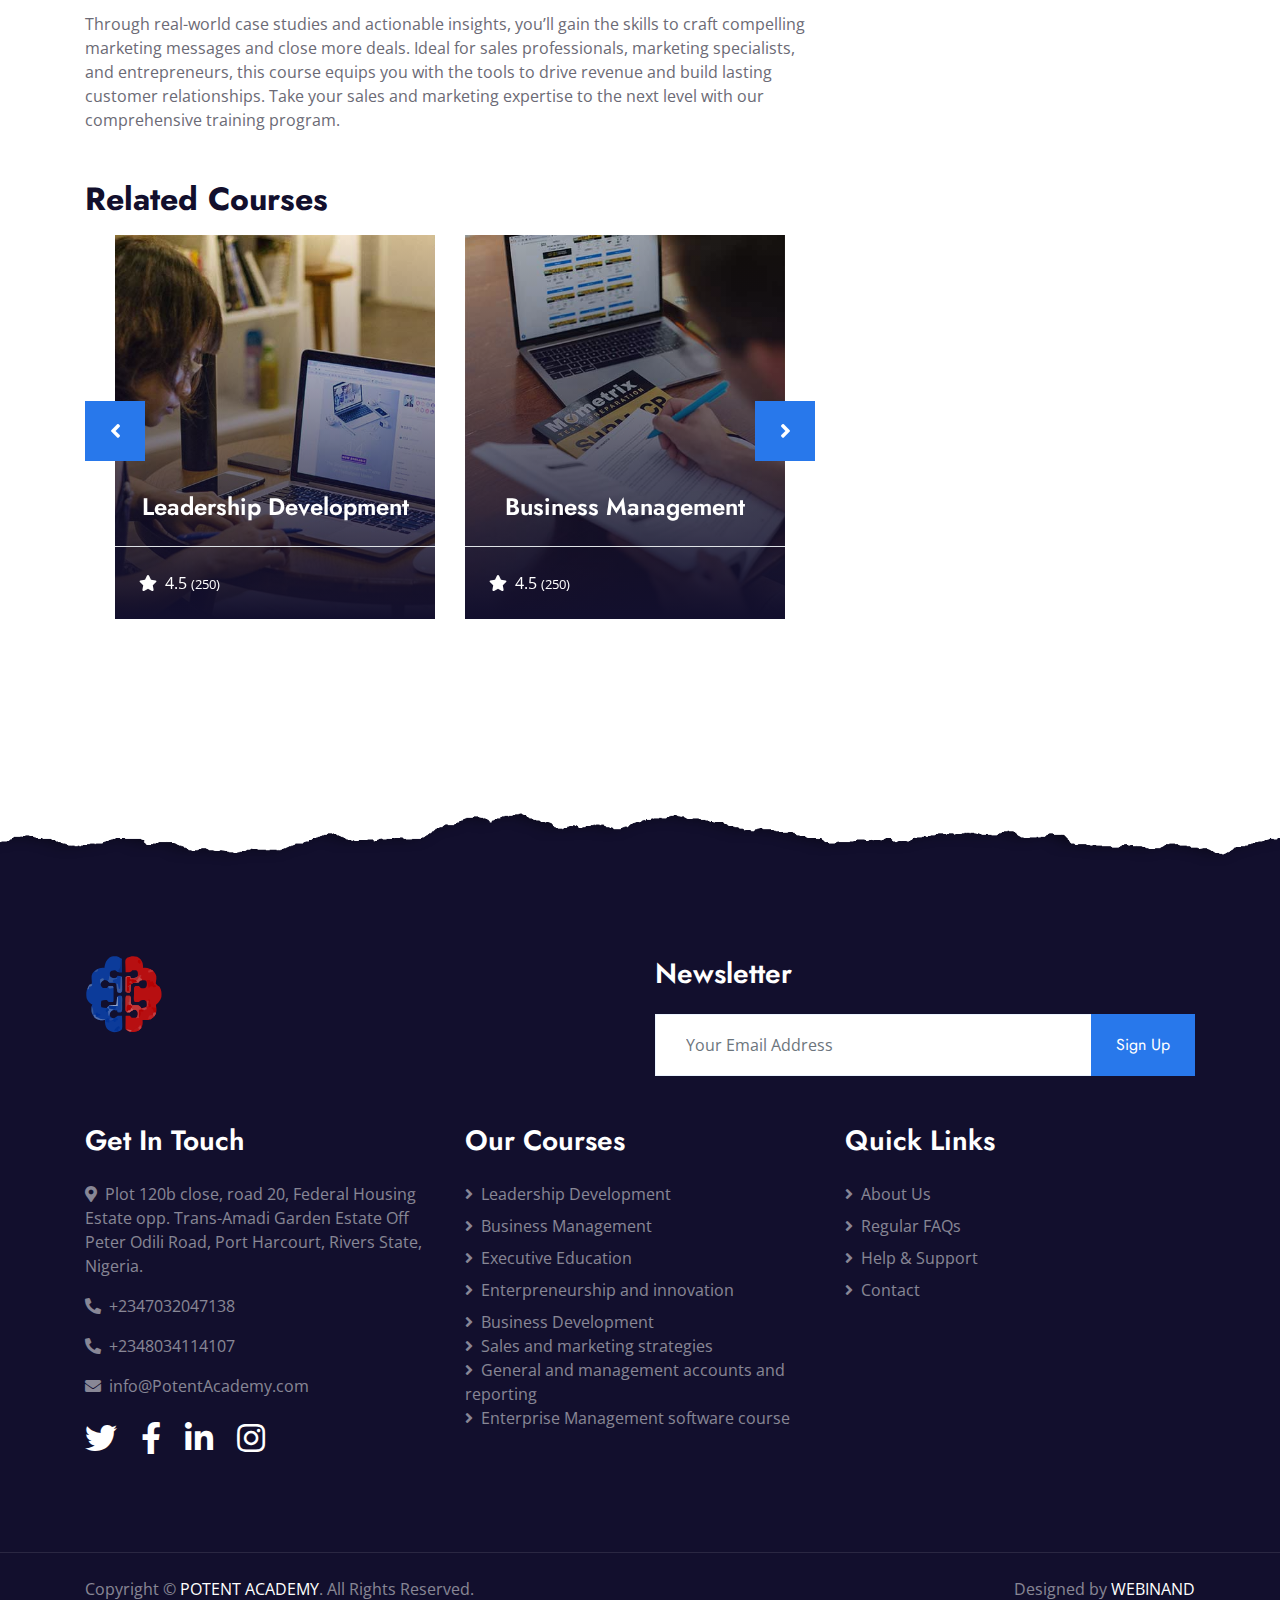
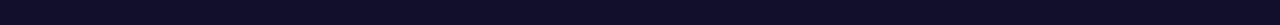
<file: salesmark.html>
<!DOCTYPE html>
<html lang="en">
  <head>
    <meta charset="utf-8" />
    <title>POTENT ACADEMY</title>
    <meta content="width=device-width, initial-scale=1.0" name="viewport" />
    <meta content="Free HTML Templates" name="keywords" />
    <meta content="Free HTML Templates" name="description" />

    <!-- Favicon -->
    <link
    href="/img/brain_tech_smart_digital_idea_logo_template___1_-removebg-preview.svg"
    rel="icon"
  />
    <!-- Google Web Fonts -->
    <link rel="preconnect" href="https://fonts.gstatic.com" />
    <link
      href="https://fonts.googleapis.com/css2?family=Jost:wght@500;600;700&family=Open+Sans:wght@400;600&display=swap"
      rel="stylesheet"
    />

    <!-- Font Awesome -->
    <link
      href="https://cdnjs.cloudflare.com/ajax/libs/font-awesome/5.10.0/css/all.min.css"
      rel="stylesheet"
    />

    <!-- Libraries Stylesheet -->
    <link href="lib/owlcarousel/assets/owl.carousel.min.css" rel="stylesheet" />

    <!-- Customized Bootstrap Stylesheet -->
    <link href="css/style.min.css" rel="stylesheet" />
    <link
      rel="shortcut icon"
      href="/online-education-website-template/img/brain_tech_smart_digital_idea_logo_template___1_-removebg-preview.svg"
      type="image/x-icon"
    />
  </head>

  <body>
    <!-- Topbar Start -->
    <div class="container-fluid bg-dark">
      <div class="row py-2 px-lg-5">
        <div class="col-lg-6 text-center text-lg-left mb-2 mb-lg-0">
          <div class="d-inline-flex align-items-center text-white">
            <small><i class="fa fa-phone-alt mr-2"></i>+234 802 315 5889</small>
            <small class="px-3">|</small>
            <small
              ><i class="fa fa-envelope mr-2"></i>info@PotentAcademy.com</small
            >
          </div>
        </div>
        <div class="col-lg-6 text-center text-lg-right">
          <div class="d-inline-flex align-items-center">
            <a class="text-white px-2" href="">
              <i class="fab fa-facebook-f"></i>
            </a>
            <a class="text-white px-2" href="">
              <i class="fab fa-twitter"></i>
            </a>
            <a class="text-white px-2" href="">
              <i class="fab fa-linkedin-in"></i>
            </a>
            <a class="text-white px-2" href="">
              <i class="fab fa-instagram"></i>
            </a>
            <a class="text-white pl-2" href="">
              <i class="fab fa-youtube"></i>
            </a>
          </div>
        </div>
      </div>
    </div>
    <!-- Topbar End -->

    <!-- Navbar Start -->
    <div class="container-fluid p-0">
      <nav
        class="navbar navbar-expand-lg bg-white navbar-light py-3 py-lg-0 px-lg-5"
      >
        <a href="index.html" class="navbar-brand ml-lg-3">
          <h1 class="m-0 text-uppercase penas">
            <img
              class="ferd"
              src="/img/brain_tech_smart_digital_idea_logo_template___1_-removebg-preview.svg"
              alt=""
            />
            POTENT ACADEMY
          </h1>
        </a>
        <button
          type="button"
          class="navbar-toggler"
          data-toggle="collapse"
          data-target="#navbarCollapse"
        >
          <span class="navbar-toggler-icon"></span>
        </button>
        <div
          class="collapse navbar-collapse justify-content-between px-lg-3"
          id="navbarCollapse"
        >
          <div class="navbar-nav mx-auto py-0">
            <a href="index.html" class="nav-item nav-link">Home</a>
            <a href="about.html" class="nav-item nav-link">About</a>
            <a href="course.html" class="nav-item nav-link active">Courses</a>
            <!-- <a href="testimonial.html" class="nav-item nav-link">Testimonial</a> -->

            <a href="contact.html" class="nav-item nav-link">Contact</a>
          </div>
        </div>
      </nav>
    </div>
    <!-- Navbar End -->

    <!-- Header Start -->
    <div
      class="jumbotron jumbotron-fluid page-header position-relative overlay-bottom"
      style="margin-bottom: 90px"
    >
      <div class="container text-center py-5">
        <h1 class="text-white display-1">Course Detail</h1>
        <div class="d-inline-flex text-white mb-5">
          <p class="m-0 text-uppercase">
            <a class="text-white" href="/course.html">Home</a>
          </p>
          <i class="fa fa-angle-double-right pt-1 px-3"></i>
          <p class="m-0 text-uppercase">Course Detail</p>
        </div>
        <div class="mx-auto mb-5" style="width: 100%; max-width: 600px">
          <div class="input-group">
            <div class="input-group-prepend">
              <button
                class="btn btn-outline-light bg-white text-body px-4 dropdown-toggle"
                type="button"
                data-toggle="dropdown"
                aria-haspopup="true"
                aria-expanded="false"
              >
                Courses
              </button>
              <div class="dropdown-menu">
                <a class="dropdown-item" href="#">Courses 1</a>
                <a class="dropdown-item" href="#">Courses 2</a>
                <a class="dropdown-item" href="#">Courses 3</a>
              </div>
            </div>
            <input
              type="text"
              class="form-control border-light"
              style="padding: 30px 25px"
              placeholder="Keyword"
            />
            <div class="input-group-append">
              <button class="btn btn-secondary px-4 px-lg-5">Search</button>
            </div>
          </div>
        </div>
      </div>
    </div>
    <!-- Header End -->

    <!-- Detail Start -->
    <div class="container-fluid py-5">
      <div class="container py-5">
        <div class="row">
          <div class="col-lg-8">
            <div class="mb-5">
              <div class="section-title position-relative mb-5">
                <h6
                  class="d-inline-block position-relative text-secondary text-uppercase pb-2"
                >
                  Course Detail
                </h6>
                <h1 class="display-4">
                  Sales and marketing strategies                </h1>
              </div>
              <img
                class="img-fluid rounded w-100 mb-4"
                src="img/header.jpg"
                alt="Image"
              />
              <p>
                Unlock the secrets to business growth with our Sales and Marketing Strategies course. This program is designed to help professionals master the art of customer acquisition, engagement, and retention. Learn proven techniques for market research, branding, campaign planning, and sales optimization that will help you achieve measurable results.
              </p>
              <p>
                Through real-world case studies and actionable insights, you’ll gain the skills to craft compelling marketing messages and close more deals. Ideal for sales professionals, marketing specialists, and entrepreneurs, this course equips you with the tools to drive revenue and build lasting customer relationships. Take your sales and marketing expertise to the next level with our comprehensive training program.
              </p>
            </div>

            <h2 class="mb-3">Related Courses</h2>
            <div
              class="owl-carousel related-carousel position-relative"
              style="padding: 0 30px"
            >
              <a
                class="courses-list-item position-relative d-block overflow-hidden mb-2"
                href="detail.html"
              >
                <img class="img-fluid" src="img/courses-1.jpg" alt="" />
                <div class="courses-text">
                  <h4 class="text-center text-white px-3">
                    Leadership Development
                  </h4>
                  <div class="border-top w-100 mt-3">
                    <div class="d-flex justify-content-between p-4">
                      <!-- <span class="text-white"
                        ><i class="fa fa-user mr-2"></i>Jhon Doe</span
                      > -->
                      <span class="text-white"
                        ><i class="fa fa-star mr-2"></i>4.5
                        <small>(250)</small></span
                      >
                    </div>
                  </div>
                </div>
              </a>
              <a
                class="courses-list-item position-relative d-block overflow-hidden mb-2"
                href="detail.html"
              >
                <img class="img-fluid" src="img/courses-2.jpg" alt="" />
                <div class="courses-text">
                  <h4 class="text-center text-white px-3">
                    Business Management 
                  </h4>
                  <div class="border-top w-100 mt-3">
                    <div class="d-flex justify-content-between p-4">
                      <!-- <span class="text-white"
                        ><i class="fa fa-user mr-2"></i>Jhon Doe</span
                      > -->
                      <span class="text-white"
                        ><i class="fa fa-star mr-2"></i>4.5
                        <small>(250)</small></span
                      >
                    </div>
                  </div>
                </div>
              </a>
              <a
                class="courses-list-item position-relative d-block overflow-hidden mb-2"
                href="detail.html"
              >
                <img class="img-fluid" src="img/courses-3.jpg" alt="" />
                <div class="courses-text">
                  <h4 class="text-center text-white px-3">
                    Executive Education
                  </h4>
                  <div class="border-top w-100 mt-3">
                    <div class="d-flex justify-content-between p-4">
                      <!-- <span class="text-white"
                        ><i class="fa fa-user mr-2"></i>Jhon Doe</span
                      > -->
                      <span class="text-white"
                        ><i class="fa fa-star mr-2"></i>4.5
                        <small>(250)</small></span
                      >
                    </div>
                  </div>
                </div>
              </a>
            </div>
          </div>


          <div class="col-lg-4 mt-5 mt-lg-0">
            <div class="bg-primary mb-5 py-3">
              <h3 class="text-white py-3 px-4 m-0">Course Features</h3>
              <div class="d-flex justify-content-between border-bottom px-4">
                <!-- <h6 class="text-white my-3">Instructor</h6>
                <h6 class="text-white my-3">John Doe</h6> -->
              </div>
              <div class="d-flex justify-content-between border-bottom px-4">
                <h6 class="text-white my-3">Rating</h6>
                <h6 class="text-white my-3">4.5 <small>(250)</small></h6>
              </div>
              <div class="d-flex justify-content-between border-bottom px-4">
                <h6 class="text-white my-3">Lectures</h6>
                <h6 class="text-white my-3">15</h6>
              </div>
              <div class="d-flex justify-content-between border-bottom px-4">
                <h6 class="text-white my-3">Duration</h6>
                <h6 class="text-white my-3">10.00 Hrs</h6>
              </div>
              <div class="d-flex justify-content-between border-bottom px-4">
                <h6 class="text-white my-3">Skill level</h6>
                <h6 class="text-white my-3">All Level</h6>
              </div>
              <div class="d-flex justify-content-between px-4">
                <h6 class="text-white my-3">Language</h6>
                <h6 class="text-white my-3">English</h6>
              </div>
              <!-- <h5 class="text-white py-3 px-4 m-0">Course Price: $199</h5> -->
              <div class="py-3 px-4">
                <a class="btn btn-block btn-secondary py-3 px-5" href=""
                  >Enroll Now</a
                >
              </div>
            </div>

            <!-- <div class="mb-5">
              <h2 class="mb-3">Categories</h2>
              <ul class="list-group list-group-flush">
                <li
                  class="list-group-item d-flex justify-content-between align-items-center px-0"
                >
                  <a href="" class="text-decoration-none h6 m-0">Web Design</a>
                  <span class="badge badge-primary badge-pill">150</span>
                </li>
                <li
                  class="list-group-item d-flex justify-content-between align-items-center px-0"
                >
                  <a href="" class="text-decoration-none h6 m-0"
                    >Web Development</a
                  >
                  <span class="badge badge-primary badge-pill">131</span>
                </li>
                <li
                  class="list-group-item d-flex justify-content-between align-items-center px-0"
                >
                  <a href="" class="text-decoration-none h6 m-0"
                    >Online Marketing</a
                  >
                  <span class="badge badge-primary badge-pill">78</span>
                </li>
                <li
                  class="list-group-item d-flex justify-content-between align-items-center px-0"
                >
                  <a href="" class="text-decoration-none h6 m-0"
                    >Keyword Research</a
                  >
                  <span class="badge badge-primary badge-pill">56</span>
                </li>
                <li
                  class="list-group-item d-flex justify-content-between align-items-center px-0"
                >
                  <a href="" class="text-decoration-none h6 m-0"
                    >Email Marketing</a
                  >
                  <span class="badge badge-primary badge-pill">98</span>
                </li>
              </ul>
            </div>

            <div class="mb-5">
              <h2 class="mb-4">Recent Courses</h2>
              <a
                class="d-flex align-items-center text-decoration-none mb-4"
                href=""
              >
                <img
                  class="img-fluid rounded"
                  src="img/courses-80x80.jpg"
                  alt=""
                />
                <div class="pl-3">
                  <h6>Web design & development courses for beginners</h6>
                  <div class="d-flex">
                    <small class="text-body mr-3"
                      ><i class="fa fa-user text-primary mr-2"></i>Jhon
                      Doe</small
                    >
                    <small class="text-body"
                      ><i class="fa fa-star text-primary mr-2"></i>4.5
                      (250)</small
                    >
                  </div>
                </div>
              </a>
              <a
                class="d-flex align-items-center text-decoration-none mb-4"
                href=""
              >
                <img
                  class="img-fluid rounded"
                  src="img/courses-80x80.jpg"
                  alt=""
                />
                <div class="pl-3">
                  <h6>Web design & development courses for beginners</h6>
                  <div class="d-flex">
                    <small class="text-body mr-3"
                      ><i class="fa fa-user text-primary mr-2"></i>Jhon
                      Doe</small
                    >
                    <small class="text-body"
                      ><i class="fa fa-star text-primary mr-2"></i>4.5
                      (250)</small
                    >
                  </div>
                </div>
              </a>
              <a
                class="d-flex align-items-center text-decoration-none mb-4"
                href=""
              >
                <img
                  class="img-fluid rounded"
                  src="img/courses-80x80.jpg"
                  alt=""
                />
                <div class="pl-3">
                  <h6>Web design & development courses for beginners</h6>
                  <div class="d-flex">
                    <small class="text-body mr-3"
                      ><i class="fa fa-user text-primary mr-2"></i>Jhon
                      Doe</small
                    >
                    <small class="text-body"
                      ><i class="fa fa-star text-primary mr-2"></i>4.5
                      (250)</small
                    >
                  </div>
                </div>
              </a>
              <a class="d-flex align-items-center text-decoration-none" href="">
                <img
                  class="img-fluid rounded"
                  src="img/courses-80x80.jpg"
                  alt=""
                />
                <div class="pl-3">
                  <h6>Web design & development courses for beginners</h6>
                  <div class="d-flex">
                    <small class="text-body mr-3"
                      ><i class="fa fa-user text-primary mr-2"></i>Jhon
                      Doe</small
                    >
                    <small class="text-body"
                      ><i class="fa fa-star text-primary mr-2"></i>4.5
                      (250)</small
                    >
                  </div>
                </div>
              </a>
            </div> -->
          </div>
        </div>
      </div>
    </div>
    <!-- Detail End -->

    <!-- Footer Start -->
    <div
      class="container-fluid position-relative overlay-top bg-dark text-white-50 py-5"
      style="margin-top: 90px"
    >
      <div class="container mt-5 pt-5">
        <div class="row">
          <div class="col-md-6 mb-5">
            <a href="index.html" class="navbar-brand">
              <h1 class="mt-n2 text-uppercase text-white">
                <img
                class="ferd"
                src="/img/brain_tech_smart_digital_idea_logo_template___1_-removebg-preview.svg"
                alt=""
              />
              </h1>
            </a>
          </div>
          <div class="col-md-6 mb-5">
            <h3 class="text-white mb-4">Newsletter</h3>
            <div class="w-100">
              <div class="input-group">
                <input
                  type="text"
                  class="form-control border-light"
                  style="padding: 30px"
                  placeholder="Your Email Address"
                />
                <div class="input-group-append">
                  <button class="btn btn-primary px-4">Sign Up</button>
                </div>
              </div>
            </div>
          </div>
        </div>
        <div class="row">
          <div class="col-md-4 mb-5">
            <h3 class="text-white mb-4">Get In Touch</h3>
            <p>
              <i class="fa fa-map-marker-alt mr-2"></i>Plot 120b close, road 20,
              Federal Housing Estate opp. Trans-Amadi Garden Estate Off Peter
              Odili Road, Port Harcourt, Rivers State, Nigeria.
            </p>
            <p><i class="fa fa-phone-alt mr-2"></i>+2347032047138</p>
            <p><i class="fa fa-phone-alt mr-2"></i>+2348034114107</p>
            <p><i class="fa fa-envelope mr-2"></i>info@PotentAcademy.com</p>
            <div class="d-flex justify-content-start mt-4">
              <a class="text-white mr-4" href="#"
                ><i class="fab fa-2x fa-twitter"></i
              ></a>
              <a class="text-white mr-4" href="#"
                ><i class="fab fa-2x fa-facebook-f"></i
              ></a>
              <a class="text-white mr-4" href="#"
                ><i class="fab fa-2x fa-linkedin-in"></i
              ></a>
              <a class="text-white" href="#"
                ><i class="fab fa-2x fa-instagram"></i
              ></a>
            </div>
          </div>
          <div class="col-md-4 mb-5">
            <h3 class="text-white mb-4">Our Courses</h3>
            <div class="d-flex flex-column justify-content-start">
              <a class="text-white-50 mb-2" href="#"
                ><i class="fa fa-angle-right mr-2"></i>Leadership Development</a
              >
              <a class="text-white-50 mb-2" href="#"
                ><i class="fa fa-angle-right mr-2"></i>Business Management</a
              >
              <a class="text-white-50 mb-2" href="#"
                ><i class="fa fa-angle-right mr-2"></i>Executive Education</a
              >
              <a class="text-white-50 mb-2" href="#"
                ><i class="fa fa-angle-right mr-2"></i>Enterpreneurship and
                innovation</a
              >
              <a class="text-white-50" href="#"
                ><i class="fa fa-angle-right mr-2"></i>Business Development</a
              >
              <a class="text-white-50" href="#"
                ><i class="fa fa-angle-right mr-2"></i>Sales and marketing
                strategies</a
              >
              <a class="text-white-50" href="#"
                ><i class="fa fa-angle-right mr-2"></i>General and management
                accounts and reporting</a
              >
              <a class="text-white-50" href="#"
                ><i class="fa fa-angle-right mr-2"></i>Enterprise Management
                software course</a
              >
            </div>
          </div>
          <div class="col-md-4 mb-5">
            <h3 class="text-white mb-4">Quick Links</h3>
            <div class="d-flex flex-column justify-content-start">
              <a class="text-white-50 mb-2" href="#"
                ><i class="fa fa-angle-right mr-2"></i>About Us</a
              >

              <a class="text-white-50 mb-2" href="#"
                ><i class="fa fa-angle-right mr-2"></i>Regular FAQs</a
              >
              <a class="text-white-50 mb-2" href="#"
                ><i class="fa fa-angle-right mr-2"></i>Help & Support</a
              >
              <a class="text-white-50" href="#"
                ><i class="fa fa-angle-right mr-2"></i>Contact</a
              >
            </div>
          </div>
        </div>
      </div>
    </div>
    <div
      class="container-fluid bg-dark text-white-50 border-top py-4"
      style="border-color: rgba(256, 256, 256, 0.1) !important"
    >
      <div class="container">
        <div class="row">
          <div class="col-md-6 text-center text-md-left mb-3 mb-md-0">
            <p class="m-0">
              Copyright &copy;
              <a class="text-white" href="#">POTENT ACADEMY</a>. All Rights
              Reserved.
            </p>
          </div>
          <div class="col-md-6 text-center text-md-right">
            <p class="m-0">
              Designed by
              <a class="text-white" href="https://htmlcodex.com">WEBINAND</a>
            </p>
          </div>
        </div>
      </div>
    </div>
    <!-- Footer End -->

    <!-- Back to Top -->
    <a
      href="#"
      class="btn btn-lg btn-primary rounded-0 btn-lg-square back-to-top"
      ><i class="fa fa-angle-double-up"></i
    ></a>

    <!-- JavaScript Libraries -->
    <script src="https://code.jquery.com/jquery-3.4.1.min.js"></script>
    <script src="https://stackpath.bootstrapcdn.com/bootstrap/4.4.1/js/bootstrap.bundle.min.js"></script>
    <script src="lib/easing/easing.min.js"></script>
    <script src="lib/waypoints/waypoints.min.js"></script>
    <script src="lib/counterup/counterup.min.js"></script>
    <script src="lib/owlcarousel/owl.carousel.min.js"></script>

    <!-- Template Javascript -->
    <script src="js/main.js"></script>
  </body>
</html>
</file>
